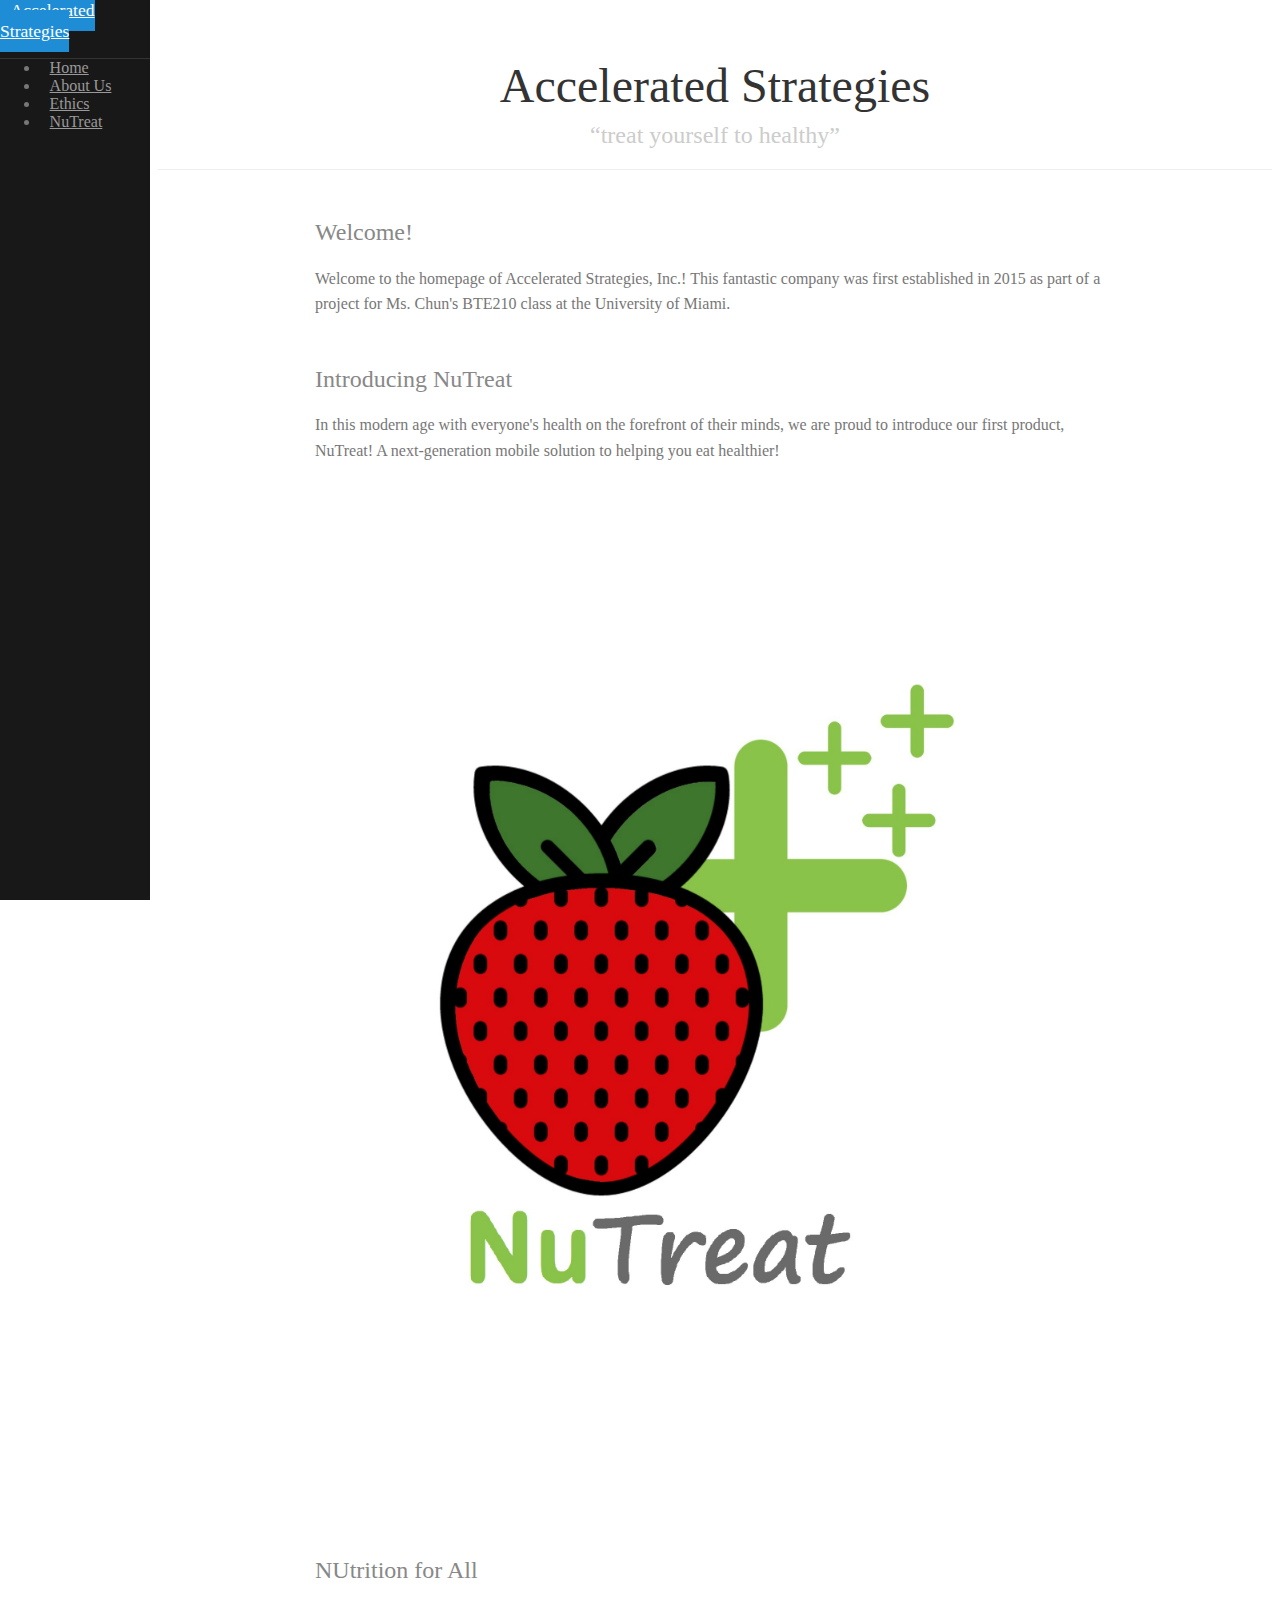
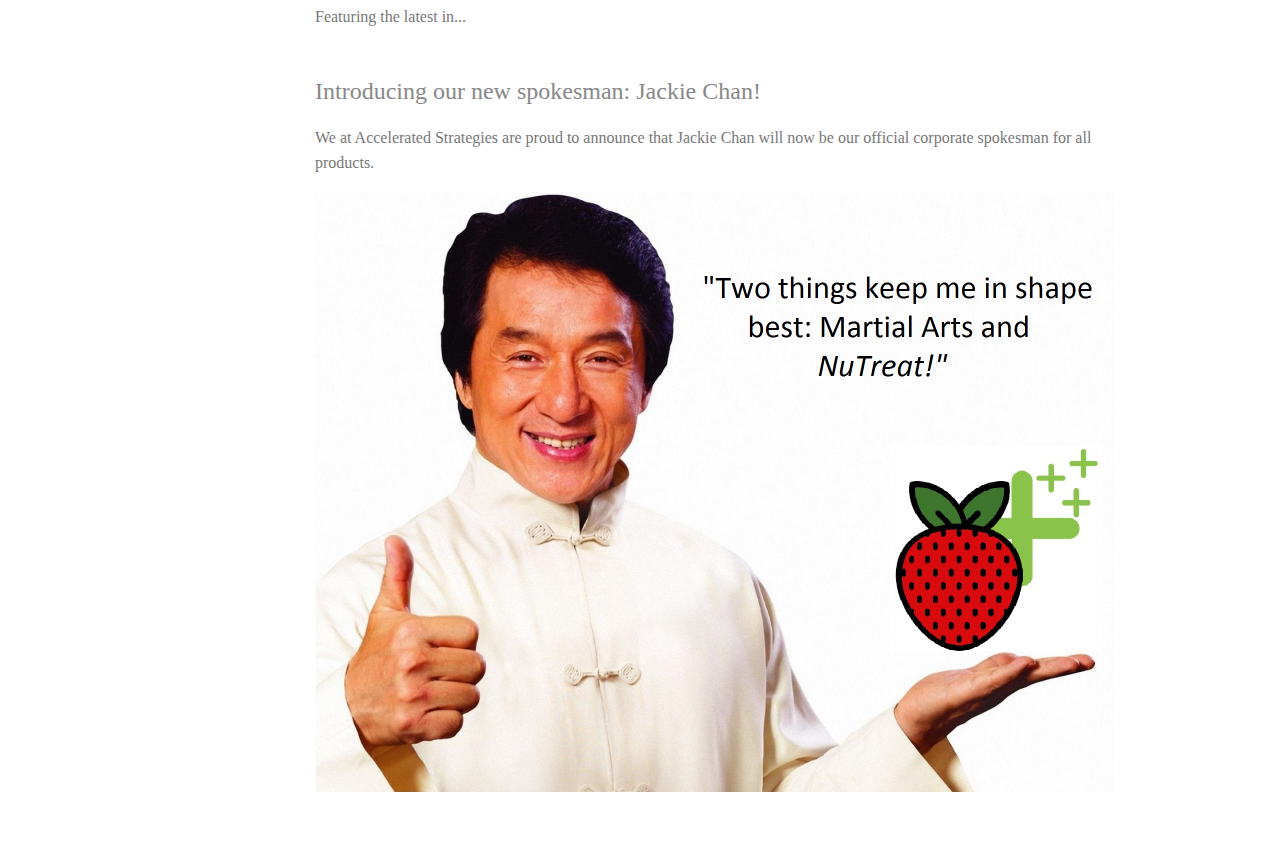
<file: NuTreat/index.html>
<!doctype html>
<html lang="en">
<head>
    <meta charset="utf-8">
<meta name="viewport" content="width=device-width, initial-scale=1.0">
<meta name="description" content="The homepage for Accelerated Strategies, a BTE210 Project">

    <title>Accelerated Strategies Home</title>

    


<link rel="stylesheet" href="http://yui.yahooapis.com/pure/0.6.0/pure-min.css">







  
    <!--[if lte IE 8]>
        <link rel="stylesheet" href="css/layouts/side-menu-old-ie.css">
    <![endif]-->
    <!--[if gt IE 8]><!-->
        <link rel="stylesheet" href="css/layouts/side-menu.css">
    <!--<![endif]-->
  


    

    

</head>
<body>






<div id="layout">
    <!-- Menu toggle -->
    <a href="#menu" id="menuLink" class="menu-link">
        <!-- Hamburger icon -->
        <span></span>
    </a>

    <div id="menu">
        <div class="pure-menu">
            <a class="pure-menu-heading" href="index.html">Accelerated <br /> Strategies</a>

            <ul class="pure-menu-list">
                <li class="pure-menu-item" class="menu-item-divided pure-menu-selected">
                    <a href="#" class="pure-menu-link">Home</a></li>
                <li class="pure-menu-item">
                    <a href="about.html" class="pure-menu-link">About Us</a></li>
                <li class="pure-menu-item">
                    <a href="ethics.html" class="pure-menu-link">Ethics</a></li>
                <li class="pure-menu-item">
                    <a href="nutreat.html" class="pure-menu-link">NuTreat</a></li>
            </ul>
        </div>
    </div>

    <div id="main">
        <div class="header">
            <h1>Accelerated Strategies</h1>
            <h2>“treat yourself to healthy”</h2>
        </div>

        <div class="content">
            <h2 class="content-subhead">Welcome!</h2>
            <p>
                Welcome to the homepage of Accelerated Strategies, Inc.! This fantastic company was first established in 2015 as part of a project for Ms. Chun's BTE210 class at the University of Miami. 
            </p>

            <h2 class="content-subhead">Introducing NuTreat</h2>
            <p>
                In this modern age with everyone's health on the forefront of their minds, we are proud to introduce our first product, NuTreat! A next-generation mobile solution to helping you eat healthier!
            </p>
<!--
            <div class="pure-g">
                <div class="pure-u-1-4">
                    <img class="pure-img-responsive" src="http://farm3.staticflickr.com/2875/9069037713_1752f5daeb.jpg" alt="Peyto Lake">
                </div>
                <div class="pure-u-1-4">
                    <img class="pure-img-responsive" src="http://farm3.staticflickr.com/2813/9069585985_80da8db54f.jpg" alt="Train">
                </div>
                <div class="pure-u-1-4">
                    <img class="pure-img-responsive" src="http://farm6.staticflickr.com/5456/9121446012_c1640e42d0.jpg" alt="T-Shirt Store">
                </div>
                <div class="pure-u-1-4">
                    <img class="pure-img-responsive" src="http://farm8.staticflickr.com/7357/9086701425_fda3024927.jpg" alt="Mountain">
                </div>
            </div>
-->
            <div class="pure-g">
                <div class="pure-u-1-4"></div>
                <div class="pure-u-1-2">
                    <img class="pure-img-responsive" src="img/nutreat.jpg" alt="NuTreat Logo">
                </div>
            </div>

            <h2 class="content-subhead">NUtrition for All</h2>
            <p>
                Featuring the latest in...
            </p>
            <h2 class="content-subhead">Introducing our new spokesman: Jackie Chan!</h2>
                    <p>We at Accelerated Strategies are proud to announce that Jackie Chan will now be our official corporate spokesman for all products.</p>  
                     <img class="pure-img-responsive" src="img/chantreat.jpg" alt="Jackie Chan">
        </div>
    </div>
</div>





<script src="js/ui.js"></script>


</body>
</html>
</file>
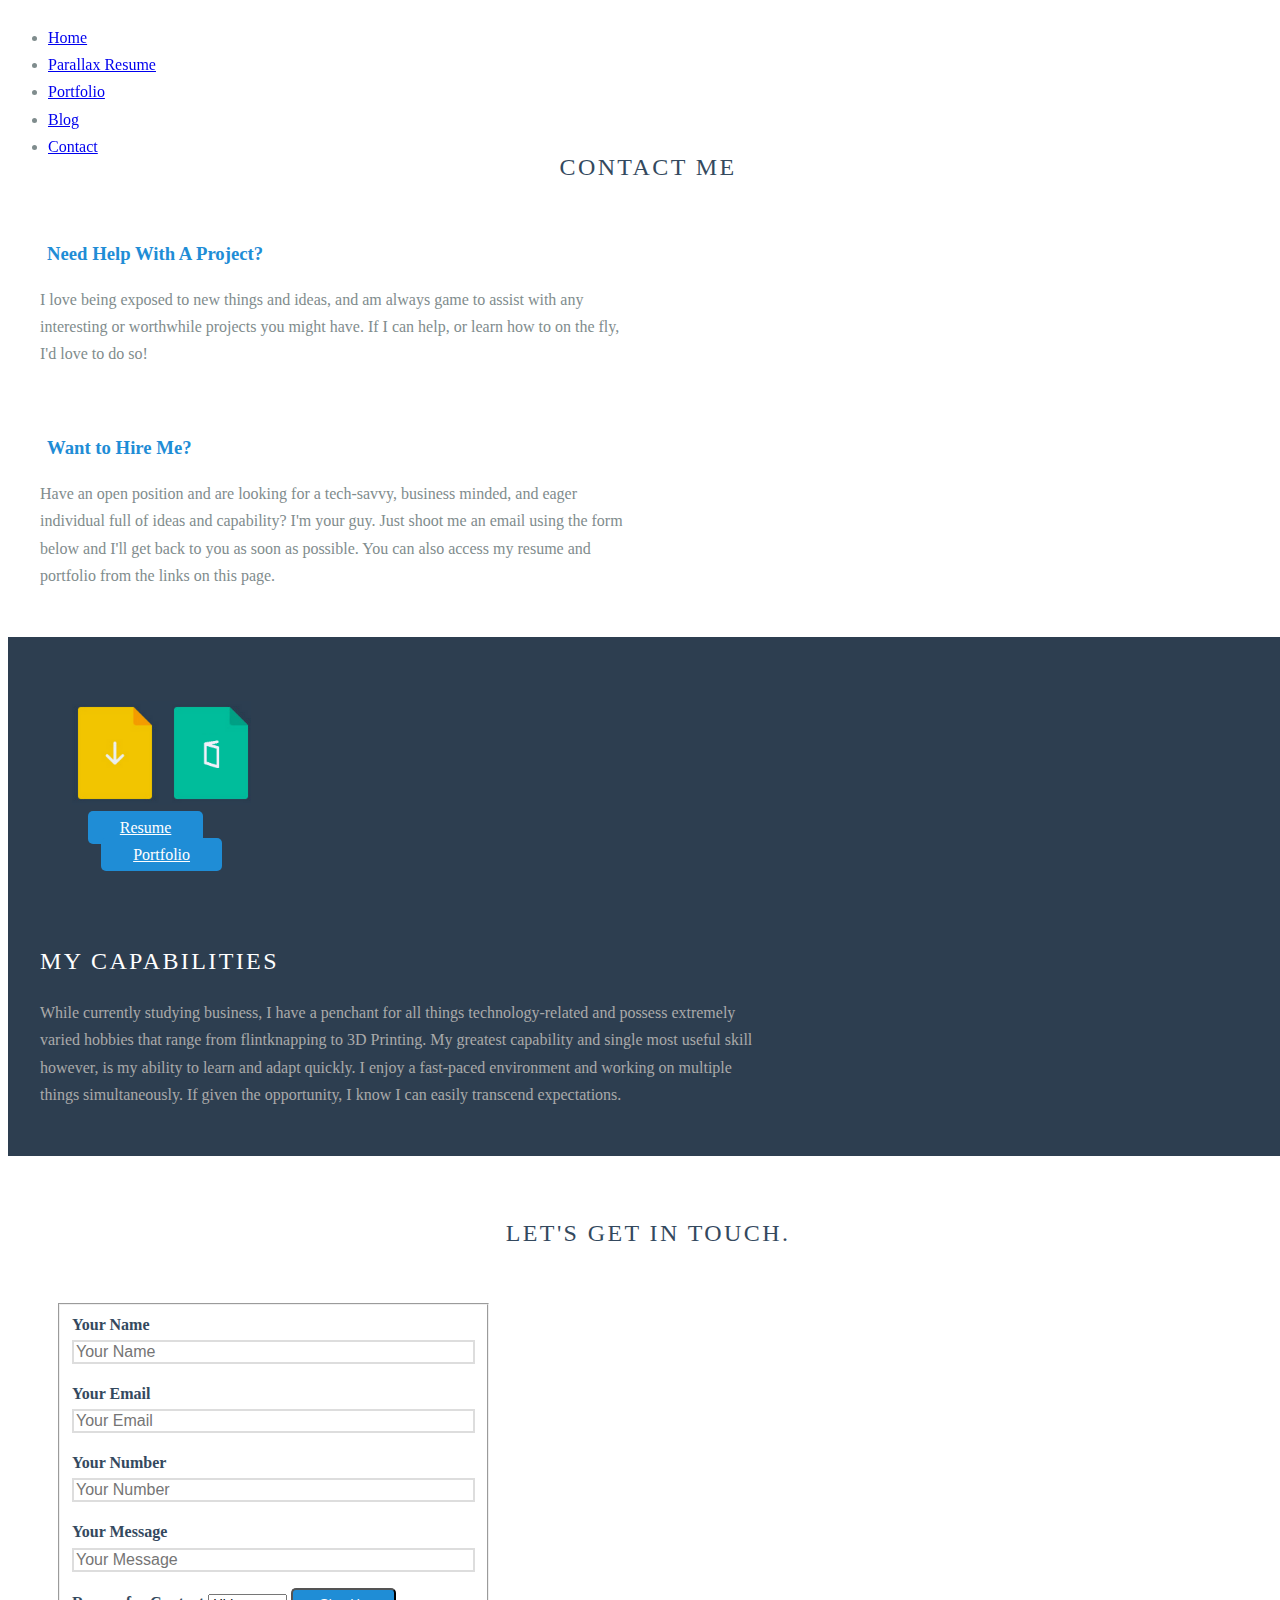
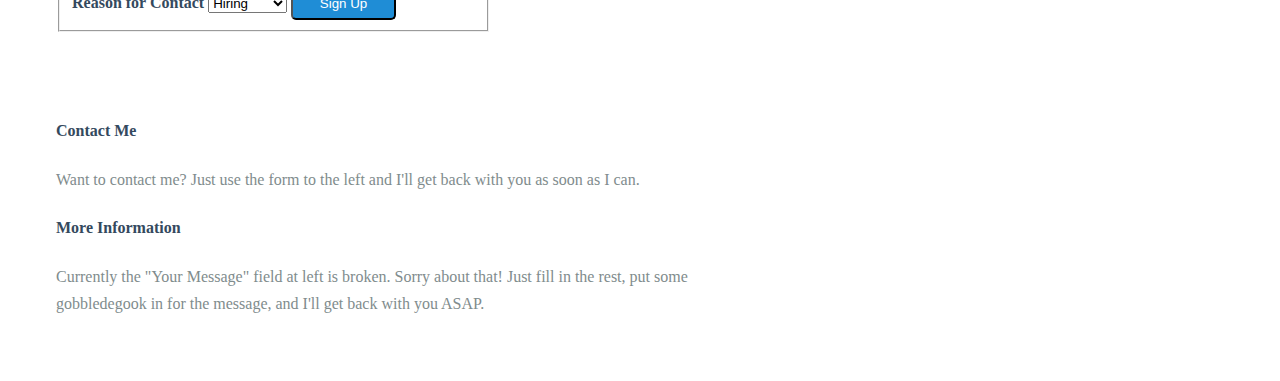
<file: contact.html>
<!doctype html>
<html lang="en">
<head>
    <meta charset="utf-8">
<meta name="viewport" content="width=device-width, initial-scale=1.0">
<meta name="description" content="A page containing information to contact me.">

    <title>Contact Me &ndash; Alexander Cranford</title>

    






<link rel="stylesheet" href="http://yui.yahooapis.com/pure/0.4.2/pure.css">
<link rel="stylesheet" href="css/contact.css">



  
    <!--[if lte IE 8]>
        <link rel="stylesheet" href="css/main-grid-old-ie.css">
    <![endif]-->
    <!--[if gt IE 8]><!-->
        <link rel="stylesheet" href="css/main-grid.css">
    <!--<![endif]-->
<div id="box">
        <div class="pure-menu pure-menu-open pure-menu-horizontal">
            <ul>
                <li><a href="index.html">Home</a></li>
                <li><a href="webresume.html">Parallax Resume</a></li>
                <li><a href="portfolio.html">Portfolio</a></li>
                <li><a href="blog.html">Blog</a></li>
                <li><a href="contact.html">Contact</a></li>
            </ul>
        </div>
</div>

</head>

<body>
    <div class="content-wrapper">
    <div class="content">
        <h2 class="content-head is-center">Contact Me</h2>

        <div class="pure-g">


            <div class="l-box pure-u-1 pure-u-med-1-2">
                <h3 class="content-subhead">
                    <i class="fa fa-mobile"></i>
                    Need Help With A Project?
                </h3>
                <p>
                    I love being exposed to new things and ideas, and am always game to assist with any interesting or worthwhile projects you might have. If I can help, or learn how to on the fly, I'd love to do so!
                </p>
            </div>
            <div class="l-box pure-u-1 pure-u-med-1-2">
                <h3 class="content-subhead">
                    <i class="fa fa-th-large"></i>
                    Want to Hire Me?
                </h3>
                <p>
                    Have an open position and are looking for a tech-savvy, business minded, and eager individual full of ideas and capability? I'm your guy. Just shoot me an email using the form below and I'll get back to you as soon as possible. You can also access my resume and portfolio from the links on this page.
                </p>
            </div>
        </div>
    </div>

    <div class="ribbon l-box-lrg pure-g">
        <div class="l-box-lrg is-center pure-u-1 pure-u-med-1-2 pure-u-lrg-1-5">
            <img class="pure-img-responsive" alt="File Icons" width="300" src="img/common/file-icons.png">
            <a class="pure-button margin-right" href="doc/resume.pdf">Resume</a>
            <a class="pure-button" href="portfolio.html">Portfolio</a>
        </div>
        <div class="l-box-lrg is-center pure-u-1 pure-u-med-1-2 pure-u-lrg-1-5">
        </div>
        <div class="pure-u-1 pure-u-med-1-2 pure-u-lrg-3-5">

            <h2 class="content-head content-head-ribbon">My capabilities</h2>

            <p>
                While currently studying business, I have a penchant for all things technology-related and possess extremely varied hobbies that range from flintknapping to 3D Printing. My greatest capability and single most useful skill however, is my ability to learn and adapt quickly. I enjoy a fast-paced environment and working on multiple things simultaneously. If given the opportunity, I know I can easily transcend expectations.
            </p>
        </div>
    </div>

    <div class="content">
        <h2 class="content-head is-center">Let's get in touch.</h2>

        <div class="pure-g">
            <div class="l-box-lrg pure-u-1 pure-u-med-2-5">
                <form name="contact" class="pure-form pure-form-stacked" action="http://getsimpleform.com/messages?form_api_token=c849dc5b3cf4dd739bf306b1912bceb9" method="post">
                    <fieldset>
                        <input type='hidden' name='redirect_to' value='http://acranford.github.io/thankyou.html' />

                        <label for="name">Your Name</label>
                        <input name="name" id="name" type="text" placeholder="Your Name" required>


                        <label for="email">Your Email</label>
                        <input name="email" id="email" type="email" placeholder="Your Email" required>

                        <label for="telephone">Your Number</label>
                        <input name="tel" id="tel" type="tel" placeholder="Your Number">

                        <label for="msg">Your Message</label>
                        <input name"msg" id="msg" type="text" placeholder="Your Message" required>

                        <label for="reason">Reason for Contact</label>
                        <select name="reason" id="reason" required>
                            <option>Hiring</option>
                            <option>Project</option>
                            <option>More Info</option>
                            <option>Interest</option>
                        </select>
                        
                        <button type="submit" class="pure-button" value="Test form">Sign Up</button>
                    </fieldset>
                </form>
            </div>

            <div class="l-box-lrg pure-u-1 pure-u-med-3-5">
                <h4>Contact Me</h4>
                <p>
                    Want to contact me? Just use the form to the left and I'll get back with you as soon as I can.
                </p>

                <h4>More Information</h4>
                <p>
                    Currently the "Your Message" field at left is broken. Sorry about that! Just fill in the rest, put some gobbledegook in for the message, and I'll get back with you ASAP.
                </p>
            </div>
        </div>

    </div>
</body>

</html>
</file>
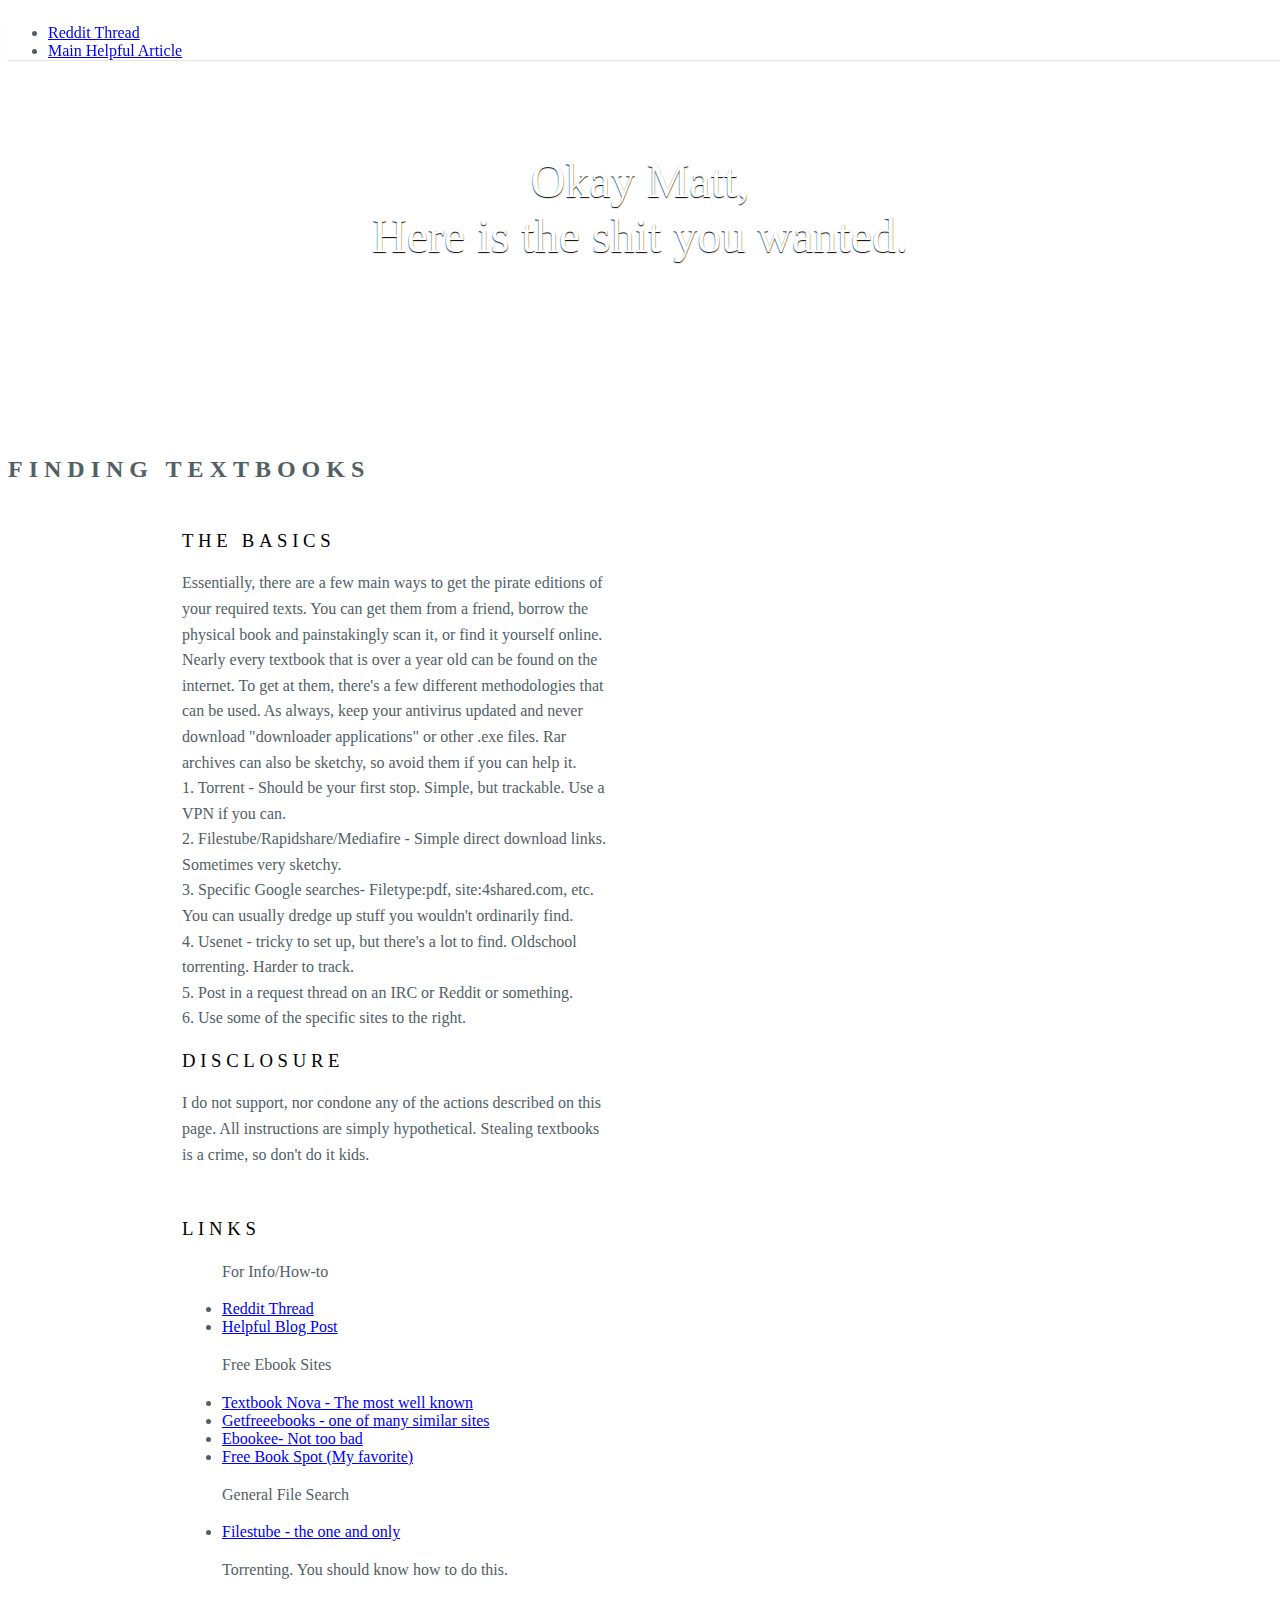
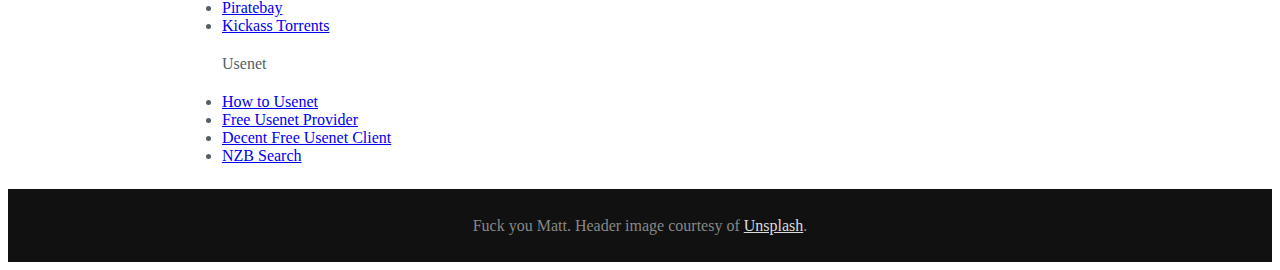
<file: mattshit.html>
<!doctype html>
<html lang="en">
<head>
    <meta charset="utf-8">
<meta name="viewport" content="width=device-width, initial-scale=1.0">
<meta name="description" content="A Landing Page for my various work">

    <title>Shit for Matt</title>

    






<link rel="stylesheet" href="http://yui.yahooapis.com/pure/0.4.2/pure.css">



  
    <!--[if lte IE 8]>
        <link rel="stylesheet" href="css/main-grid-old-ie.css">
    <![endif]-->
    <!--[if gt IE 8]><!-->
        <link rel="stylesheet" href="css/main-grid.css">
    <!--<![endif]-->
  

  
    <!--[if lte IE 8]>
        <link rel="stylesheet" href="css/layouts/pricing-old-ie.css">
    <![endif]-->
    <!--[if gt IE 8]><!-->
        <link rel="stylesheet" href="css/layouts/pricing.css">
    <!--<![endif]-->
  




    

    
<div id="box">
        <div class="pure-menu pure-menu-open pure-menu-horizontal">
            <ul>
                <li><a href="http://www.reddit.com/r/trackers/comments/hrgmv/tracker_with_pdfsebooks_of_college_textbooks/c1xrq44">Reddit Thread</a></li>
                <li><a href="http://obsessionfull.tumblr.com/post/9569549985/how-to-find-textbooks-online-for-free-a-post">Main Helpful Article</a></li>
            </ul>
        </div>
</div>
    

</head>
<body>



<div class="banner2">
    <h1 class="banner-head">
        Okay Matt,<br>
        Here is the shit you wanted.
    </h1>
</div>

<div class="l-content">
    <h2>Finding Textbooks</h2>
    <div class="information pure-g">
        <div class="pure-u-1 pure-u-med-1-2">
            <div class="l-box">
                <h3 class="information-head">The Basics</h3>
                <p>
                   Essentially, there are a few main ways to get the pirate editions of your required texts. You can get them from a friend, borrow the physical book and painstakingly scan it, or find it yourself online. Nearly every textbook that is over a year old can be found on the internet. To get at them, there's a few different methodologies that can be used. As always, keep your antivirus updated and never download "downloader applications" or other .exe files. Rar archives can also be sketchy, so avoid them if you can help it. <br>1. Torrent - Should be your first stop. Simple, but trackable. Use a VPN if you can. <br>2. Filestube/Rapidshare/Mediafire - Simple direct download links. Sometimes very sketchy.<br>3. Specific Google searches- Filetype:pdf, site:4shared.com, etc. You can usually dredge up stuff you wouldn't ordinarily find.<br>4. Usenet - tricky to set up, but there's a lot to find. Oldschool torrenting. Harder to track.<br>5. Post in a request thread on an IRC or Reddit or something.<br>6. Use some of the specific sites to the right.
                </p>
                <h3 class="information-head">Disclosure</h3>
                <p>
                    I do not support, nor condone any of the actions described on this page. All instructions are simply hypothetical. Stealing textbooks is a crime, so don't do it kids.
                </p>
            </div>
        </div>

        <div class="pure-u-1 pure-u-med-1-2">
            <div class="l-box">
                <h3 class="information-head">Links</h3>
                <ul>
                    <p>For Info/How-to</p>
                    <li><a href="http://www.reddit.com/r/trackers/comments/hrgmv/tracker_with_pdfsebooks_of_college_textbooks/c1xrq44">Reddit Thread</a></li>
                    <li><a href="http://obsessionfull.tumblr.com/post/9569549985/how-to-find-textbooks-online-for-free-a-post">Helpful Blog Post</a></li>
                    <p>Free Ebook Sites</p>
                    <li><a href="http://www.textbooknova.com/">Textbook Nova - The most well known</a></li>
                    <li><a href="http://www.getfreeebooks.com/">Getfreeebooks - one of many similar sites</a></li>
                    <li><a href="http://ebookee.org/">Ebookee- Not too bad</a></li>
                    <li><a href="http://www.freebookspot.es/Default.aspx">Free Book Spot (My favorite)</a></li>
                    <p>General File Search</p>
                    <li><a href="http://www.filestube.com">Filestube - the one and only</a></li>
                    <p>Torrenting. You should know how to do this.</p>
                    <li><a href="http://thepiratebay.se/">Piratebay</a></li>
                    <li><a href="http://kickass.to/">Kickass Torrents</a></li>
                    <p>Usenet</p>
                    <li><a href="http://lifehacker.com/5601586/how-to-get-started-with-usenet-in-three-simple-steps">How to Usenet</a></li>
                    <li><a href="https://www.xsusenet.com/">Free Usenet Provider</a></li>
                    <li><a href="http://sabnzbd.org/">Decent Free Usenet Client</a></li>
                    <li><a href="http://www.nzbsearch.net/">NZB Search</a></li>
                </ul>
            </div>
        </div>
    </div> <!-- end information -->
</div> <!-- end l-content -->

<div class="footer l-box">
    <p>
        Fuck you Matt. Header image courtesy of <a href='http://unsplash.com/'>Unsplash</a>.
    </p>
</div>




</body>
</html>
</file>
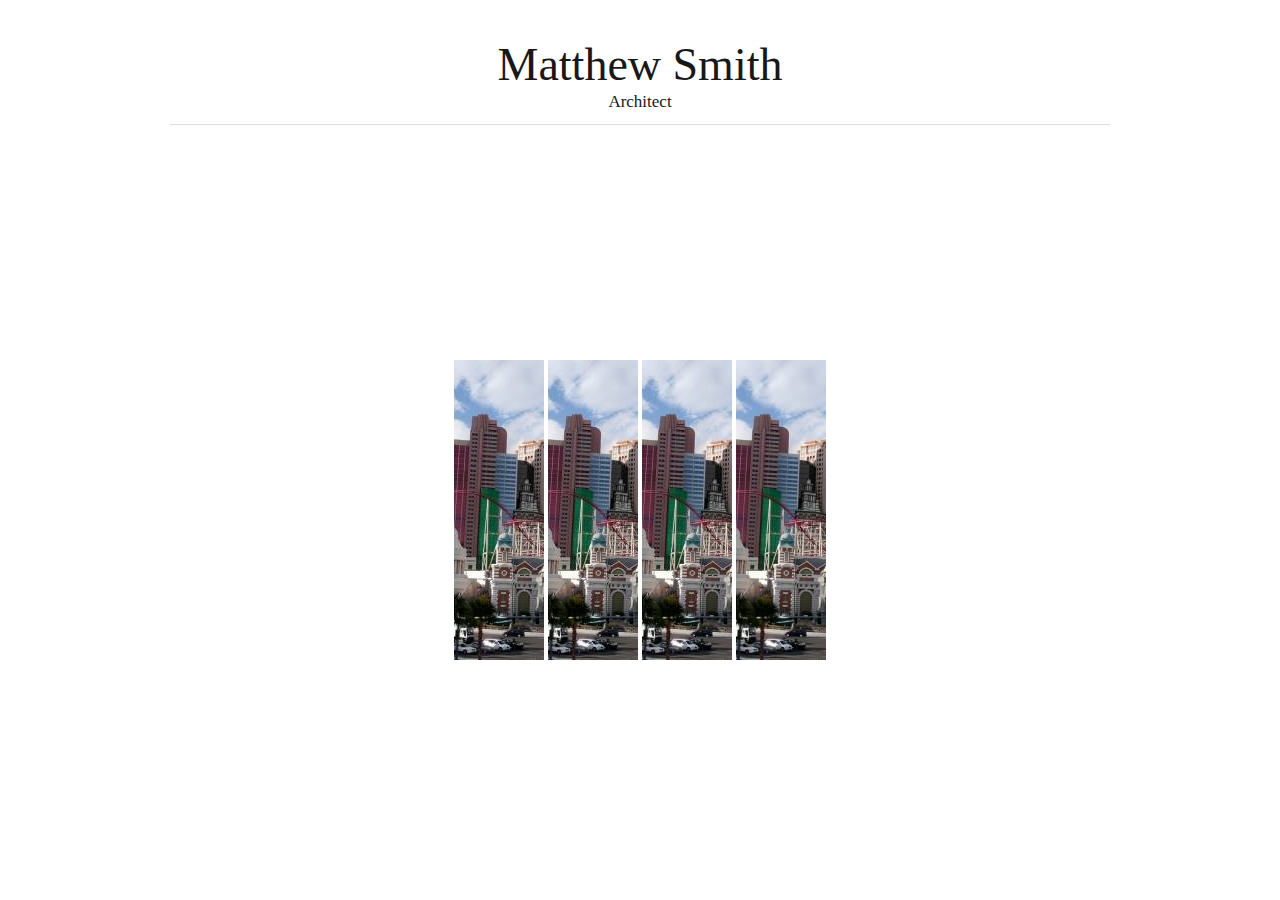
<file: mattsite.html>
<!DOCTYPE html>
<!--[if lt IE 7 ]><html class="ie ie6" lang="en"> <![endif]-->
<!--[if IE 7 ]><html class="ie ie7" lang="en"> <![endif]-->
<!--[if IE 8 ]><html class="ie ie8" lang="en"> <![endif]-->
<!--[if (gte IE 9)|!(IE)]><!--><html lang="en"> <!--<![endif]-->
<head>

	<!-- Basic Page Needs
  ================================================== -->
	<meta charset="utf-8">
	<title>Your Page Title Here :)</title>
	<meta name="description" content="">
	<meta name="author" content="">

	<!-- Mobile Specific Metas
  ================================================== -->
	<meta name="viewport" content="width=device-width, initial-scale=1, maximum-scale=1">

	<!-- CSS
  ================================================== -->
	<link rel="stylesheet" href="mattsite/stylesheets/base.css">
	<link rel="stylesheet" href="mattsite/stylesheets/skeleton.css">
	<link rel="stylesheet" href="mattsite/stylesheets/layout.css">

	<!--[if lt IE 9]>
		<script src="http://html5shim.googlecode.com/svn/trunk/html5.js"></script>
	<![endif]-->

	<!-- Favicons
	================================================== -->
	<link rel="shortcut icon" href="images/favicon.ico">
	<link rel="apple-touch-icon" href="images/apple-touch-icon.png">
	<link rel="apple-touch-icon" sizes="72x72" href="images/apple-touch-icon-72x72.png">
	<link rel="apple-touch-icon" sizes="114x114" href="images/apple-touch-icon-114x114.png">

</head>
<body>



	<!-- Primary Page Layout
	================================================== -->

	<!-- Delete everything in this .container and get started on your own site! -->

	<div class="container">
		<div class="sixteen columns">
			<h1 class="remove-bottom center" style="margin-top: 40px">Matthew Smith</h1>
			<h5 class="center">Architect</h5>
			<hr style="margin-bottom:25%">
		</div>
		<div class="box">
		<div class="build">
			<a href="bio.html"><img src="mattsite/images/pic1.jpg" class="scale-with-grid bui1"></a>
			<a href="portfolio.html"><img src="mattsite/images/pic1.jpg" class="scale-with-grid bui2"></a>
			<a href="resume.html"><img src="mattsite/images/pic1.jpg" class="scale-with-grid bui3"></a>
			<a href="contact.html"><img src="mattsite/images/pic1.jpg" class="scale-with-grid bui4"></a>
		<div>
		</div>

	</div><!-- container -->


<!-- End Document
================================================== -->
</body>
</html>
</file>
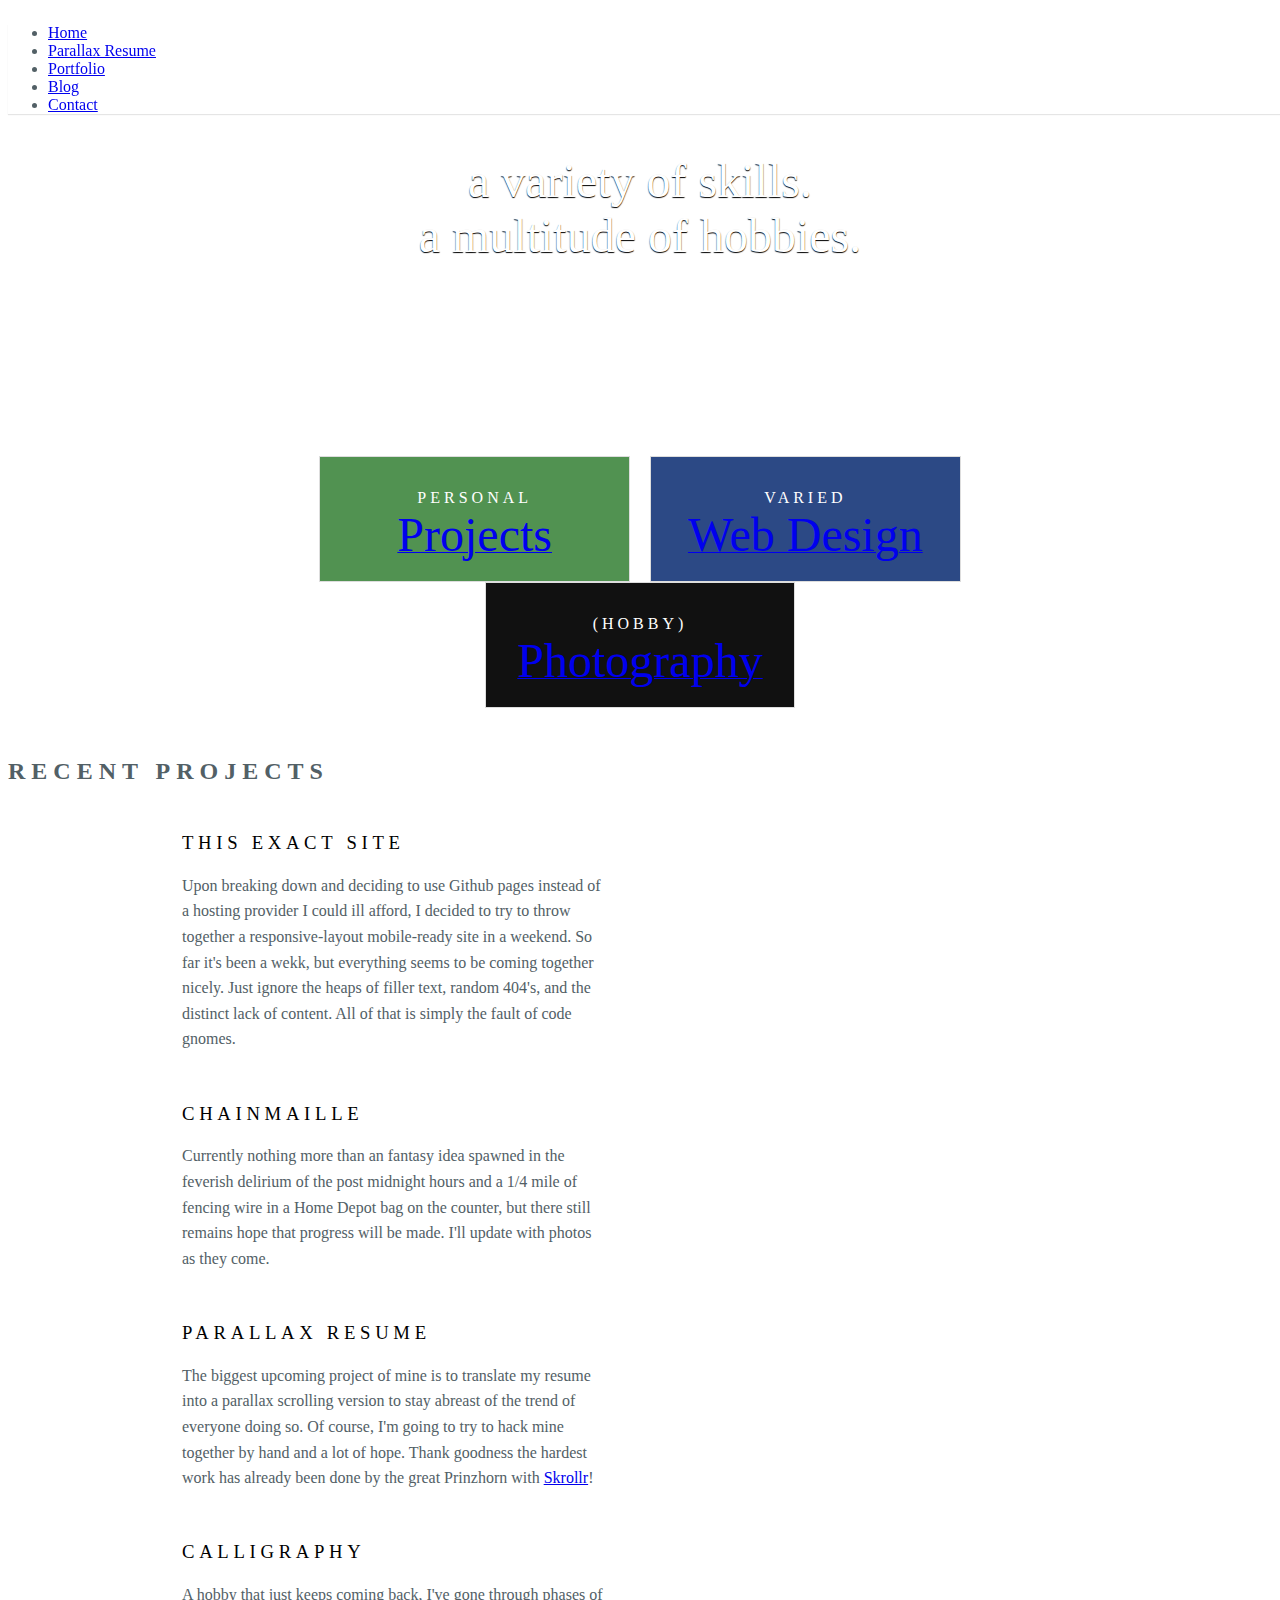
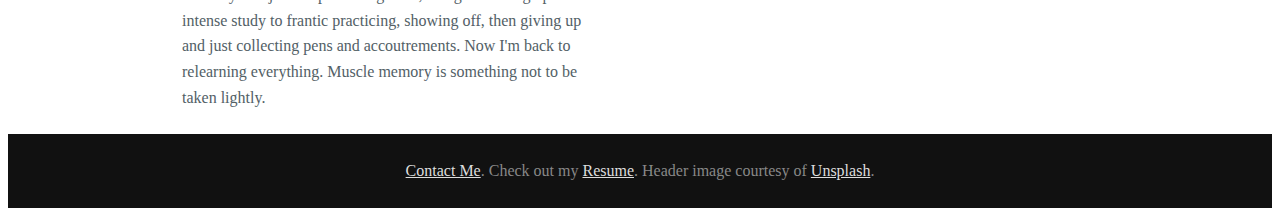
<file: portfolio.html>
<!doctype html>
<html lang="en">
<head>
    <meta charset="utf-8">
<meta name="viewport" content="width=device-width, initial-scale=1.0">
<meta name="description" content="A Landing Page for my various work">

    <title>Portfolio</title>

    






<link rel="stylesheet" href="http://yui.yahooapis.com/pure/0.4.2/pure.css">



  
    <!--[if lte IE 8]>
        <link rel="stylesheet" href="css/main-grid-old-ie.css">
    <![endif]-->
    <!--[if gt IE 8]><!-->
        <link rel="stylesheet" href="css/main-grid.css">
    <!--<![endif]-->
  

  
    <!--[if lte IE 8]>
        <link rel="stylesheet" href="css/layouts/pricing-old-ie.css">
    <![endif]-->
    <!--[if gt IE 8]><!-->
        <link rel="stylesheet" href="css/layouts/pricing.css">
    <!--<![endif]-->
  




    

    
<div id="box">
        <div class="pure-menu pure-menu-open pure-menu-horizontal">
            <ul>
                <li><a href="index.html">Home</a></li>
                <li><a href="webresume.html">Parallax Resume</a></li>
                <li><a href="portfolio.html">Portfolio</a></li>
                <li><a href="blog.html">Blog</a></li>
                <li><a href="contact.html">Contact</a></li>
            </ul>
        </div>
</div>
    

</head>
<body>



<div class="banner">
    <h1 class="banner-head">
        a variety of skills.<br>
        a multitude of hobbies.
    </h1>
</div>

<div class="l-content">
    <div class="pricing-tables pure-g">
        <div class="pure-u-1 pure-u-med-1-3">
            <div class="pricing-table pricing-table-free">
                <div class="pricing-table-header">
                    <h2>Personal</h2>
                    <a href="projects.html">
                    <span class="pricing-table-price">
                        Projects <span></span>
                    </span></a>
                </div>
            </div>
        </div>

        <div class="pure-u-1 pure-u-med-1-3">
            <div class="pricing-table pricing-table-biz pricing-table-selected">
                <div class="pricing-table-header">
                    <h2>Varied</h2>
                    <a href="webdesign.html">
                    <span class="pricing-table-price">
                        Web Design <span></span>
                    </span></a>
                </div>
            </div>
        </div>

        <div class="pure-u-1 pure-u-med-1-3">
            <div class="pricing-table pricing-table-enterprise">
                <div class="pricing-table-header">
                    <h2>(Hobby)</h2>
                    <a href="photography.html">
                    <span class="pricing-table-price">
                        Photography <span></span>
                    </span></a>
                </div>
            </div>
        </div>
    </div> <!-- end pricing-tables -->
    <h2>Recent Projects</h2>
    <div class="information pure-g">
        <div class="pure-u-1 pure-u-med-1-2">
            <div class="l-box">
                <h3 class="information-head">This Exact Site</h3>
                <p>
                    Upon breaking down and deciding to use Github pages instead of a hosting provider I could ill afford, I decided to try to throw together a responsive-layout mobile-ready site in a weekend. So far it's been a wekk, but everything seems to be coming together nicely. Just ignore the heaps of filler text, random 404's, and the distinct lack of content. All of that is simply the fault of code gnomes. 
                </p>
            </div>
        </div>

        <div class="pure-u-1 pure-u-med-1-2">
            <div class="l-box">
                <h3 class="information-head">Chainmaille</h3>
                <p>
                    Currently nothing more than an fantasy idea spawned in the feverish delirium of the post midnight hours and a 1/4 mile of fencing wire in a Home Depot bag on the counter, but there still remains hope that progress will be made. I'll update with photos as they come.
                </p>
            </div>
        </div>

        <div class="pure-u-1 pure-u-med-1-2">
            <div class="l-box">
                <h3 class="information-head">Parallax Resume</h3>
                <p>
                    The biggest upcoming project of mine is to translate my resume into a parallax scrolling version to stay abreast of the trend of everyone doing so. Of course, I'm going to try to hack mine together by hand and a lot of hope. Thank goodness the hardest work has already been done by the great Prinzhorn with <a href="https://github.com/Prinzhorn/skrollr">Skrollr</a>!
                </p>
            </div>
        </div>

        <div class="pure-u-1 pure-u-med-1-2">
            <div class="l-box">
                <h3 class="information-head">Calligraphy</h3>
                <p>
                    A hobby that just keeps coming back, I've gone through phases of intense study to frantic practicing, showing off, then giving up and just collecting pens and accoutrements. Now I'm back to relearning everything. Muscle memory is something not to be taken lightly.
                </p>
            </div>
        </div>
    </div> <!-- end information -->
</div> <!-- end l-content -->

<div class="footer l-box">
    <p>
        <a href="contact.html">Contact Me</a>. Check out my <a href="doc/resume.pdf">Resume</a>. Header image courtesy of <a href='http://unsplash.com/'>Unsplash</a>.
    </p>
</div>




</body>
</html>
</file>
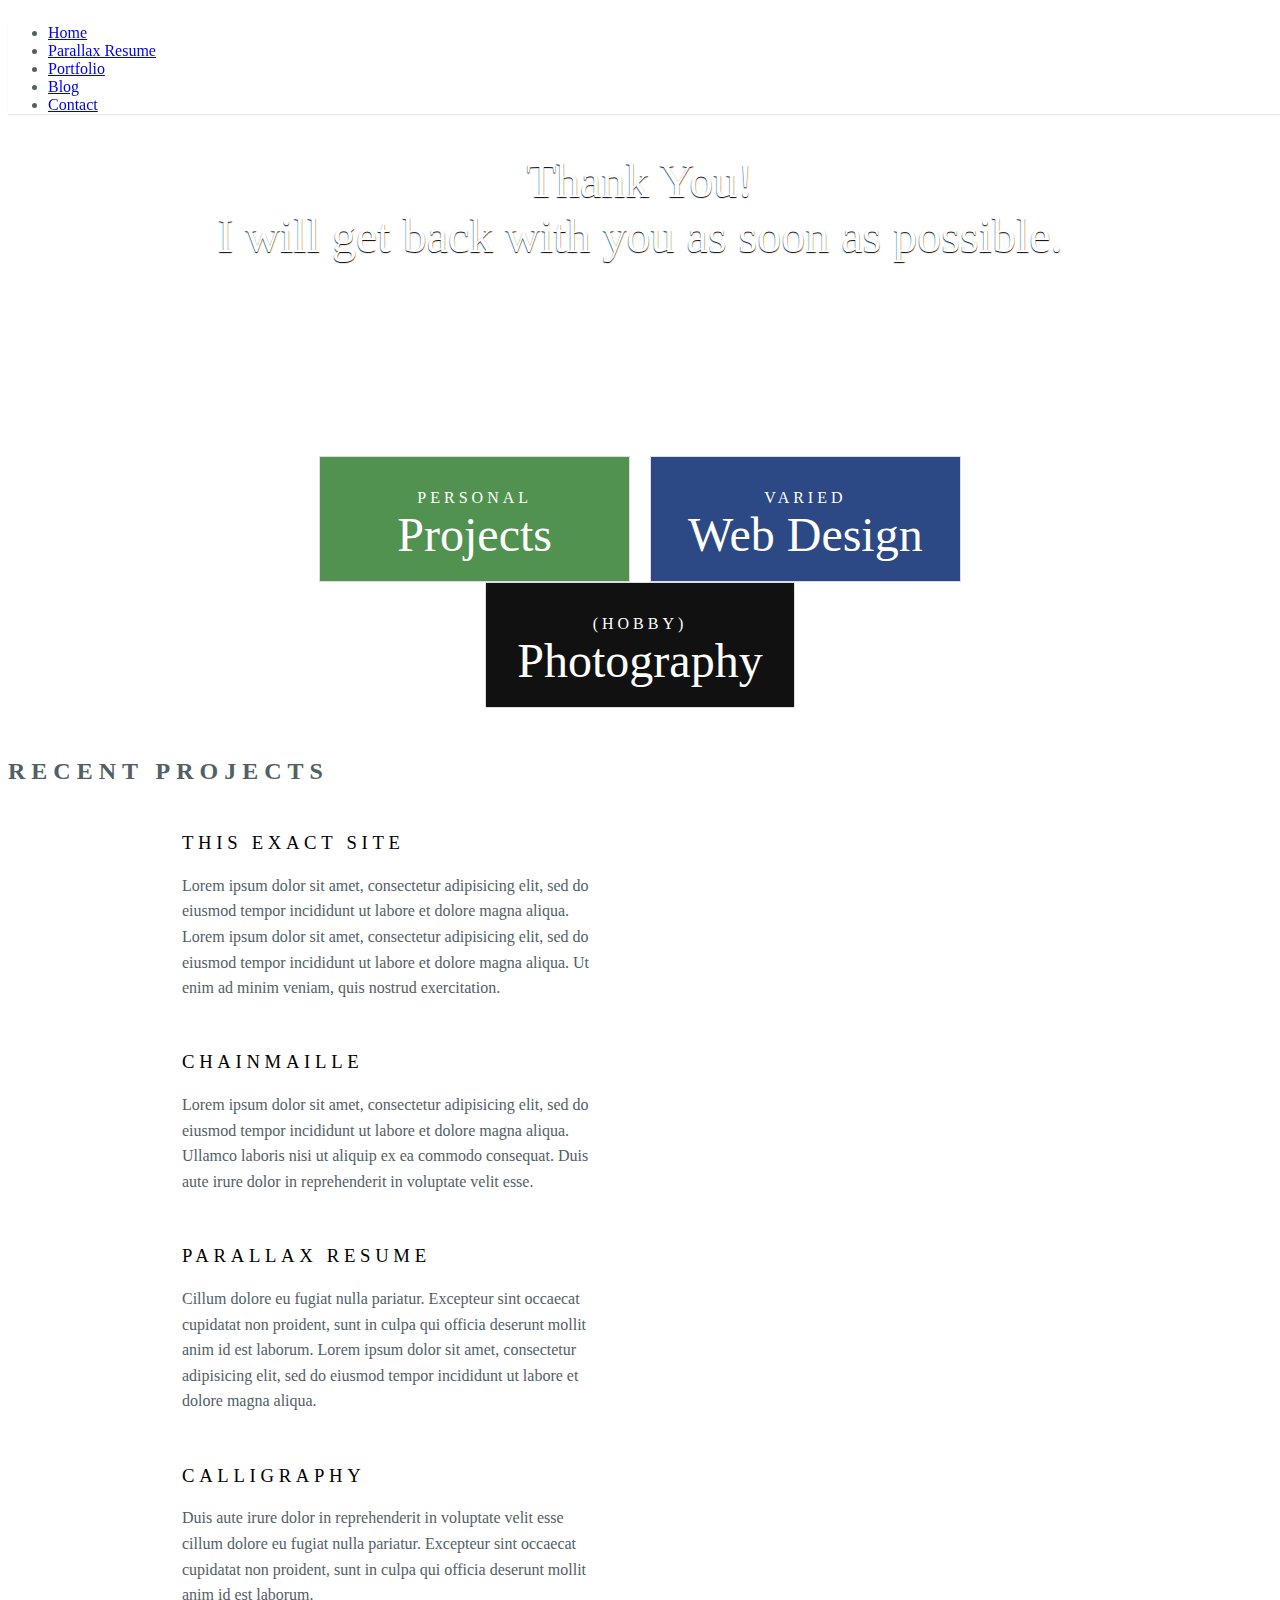
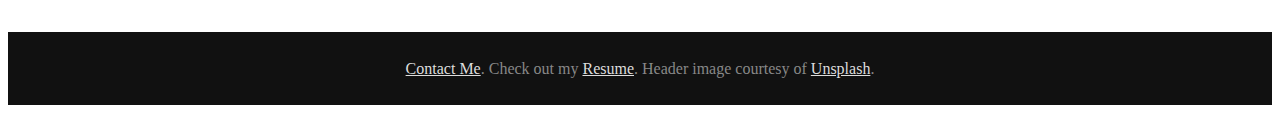
<file: thankyou.html>
<!doctype html>
<html lang="en">
<head>
    <meta charset="utf-8">
<meta name="viewport" content="width=device-width, initial-scale=1.0">
<meta name="description" content="A Landing Page for my various work">

    <title>Portfolio</title>

    






<link rel="stylesheet" href="http://yui.yahooapis.com/pure/0.4.2/pure.css">



  
    <!--[if lte IE 8]>
        <link rel="stylesheet" href="css/main-grid-old-ie.css">
    <![endif]-->
    <!--[if gt IE 8]><!-->
        <link rel="stylesheet" href="css/main-grid.css">
    <!--<![endif]-->
  

  
    <!--[if lte IE 8]>
        <link rel="stylesheet" href="css/layouts/pricing-old-ie.css">
    <![endif]-->
    <!--[if gt IE 8]><!-->
        <link rel="stylesheet" href="css/layouts/pricing.css">
    <!--<![endif]-->
  




    

    
<div id="box">
        <div class="pure-menu pure-menu-open pure-menu-horizontal">
            <ul>
                <li><a href="index.html">Home</a></li>
                <li><a href="webresume.html">Parallax Resume</a></li>
                <li><a href="portfolio.html">Portfolio</a></li>
                <li><a href="blog.html">Blog</a></li>
                <li><a href="contact.html">Contact</a></li>
            </ul>
        </div>
</div>
    

</head>
<body>



<div class="banner2">
    <h1 class="banner-head">
        Thank You!<br>
        I will get back with you as soon as possible.
    </h1>
</div>

<div class="l-content">
    <div class="pricing-tables pure-g">
        <div class="pure-u-1 pure-u-med-1-3">
            <div class="pricing-table pricing-table-free">
                <div class="pricing-table-header">
                    <h2>Personal</h2>

                    <span class="pricing-table-price">
                        Projects <span></span>
                    </span>
                </div>
            </div>
        </div>

        <div class="pure-u-1 pure-u-med-1-3">
            <div class="pricing-table pricing-table-biz pricing-table-selected">
                <div class="pricing-table-header">
                    <h2>Varied</h2>

                    <span class="pricing-table-price">
                        Web Design <span></span>
                    </span>
                </div>
            </div>
        </div>

        <div class="pure-u-1 pure-u-med-1-3">
            <div class="pricing-table pricing-table-enterprise">
                <div class="pricing-table-header">
                    <h2>(Hobby)</h2>

                    <span class="pricing-table-price">
                        Photography <span></span>
                    </span>
                </div>
            </div>
        </div>
    </div> <!-- end pricing-tables -->
    <h2>Recent Projects</h2>
    <div class="information pure-g">
        <div class="pure-u-1 pure-u-med-1-2">
            <div class="l-box">
                <h3 class="information-head">This Exact Site</h3>
                <p>
                    Lorem ipsum dolor sit amet, consectetur adipisicing elit, sed do eiusmod tempor incididunt ut labore et dolore magna aliqua. Lorem ipsum dolor sit amet, consectetur adipisicing elit, sed do eiusmod tempor incididunt ut labore et dolore magna aliqua. Ut enim ad minim veniam, quis nostrud exercitation.
                </p>
            </div>
        </div>

        <div class="pure-u-1 pure-u-med-1-2">
            <div class="l-box">
                <h3 class="information-head">Chainmaille</h3>
                <p>
                    Lorem ipsum dolor sit amet, consectetur adipisicing elit, sed do eiusmod tempor incididunt ut labore et dolore magna aliqua. Ullamco laboris nisi ut aliquip ex ea commodo
                    consequat. Duis aute irure dolor in reprehenderit in voluptate velit esse.
                </p>
            </div>
        </div>

        <div class="pure-u-1 pure-u-med-1-2">
            <div class="l-box">
                <h3 class="information-head">Parallax Resume</h3>
                <p>
                    Cillum dolore eu fugiat nulla pariatur. Excepteur sint occaecat cupidatat non proident, sunt in culpa qui officia deserunt mollit anim id est laborum. Lorem ipsum dolor sit amet, consectetur adipisicing elit, sed do eiusmod tempor incididunt ut labore et dolore magna aliqua.
                </p>
            </div>
        </div>

        <div class="pure-u-1 pure-u-med-1-2">
            <div class="l-box">
                <h3 class="information-head">Calligraphy</h3>
                <p>
                    Duis aute irure dolor in reprehenderit in voluptate velit esse
                    cillum dolore eu fugiat nulla pariatur. Excepteur sint occaecat cupidatat non proident, sunt in culpa qui officia deserunt mollit anim id est laborum.
                </p>
            </div>
        </div>
    </div> <!-- end information -->
</div> <!-- end l-content -->

<div class="footer l-box">
    <p>
        <a href="contact.html">Contact Me</a>. Check out my <a href="doc/resume.pdf">Resume</a>. Header image courtesy of <a href='http://unsplash.com/'>Unsplash</a>.
    </p>
</div>




</body>
</html>
</file>
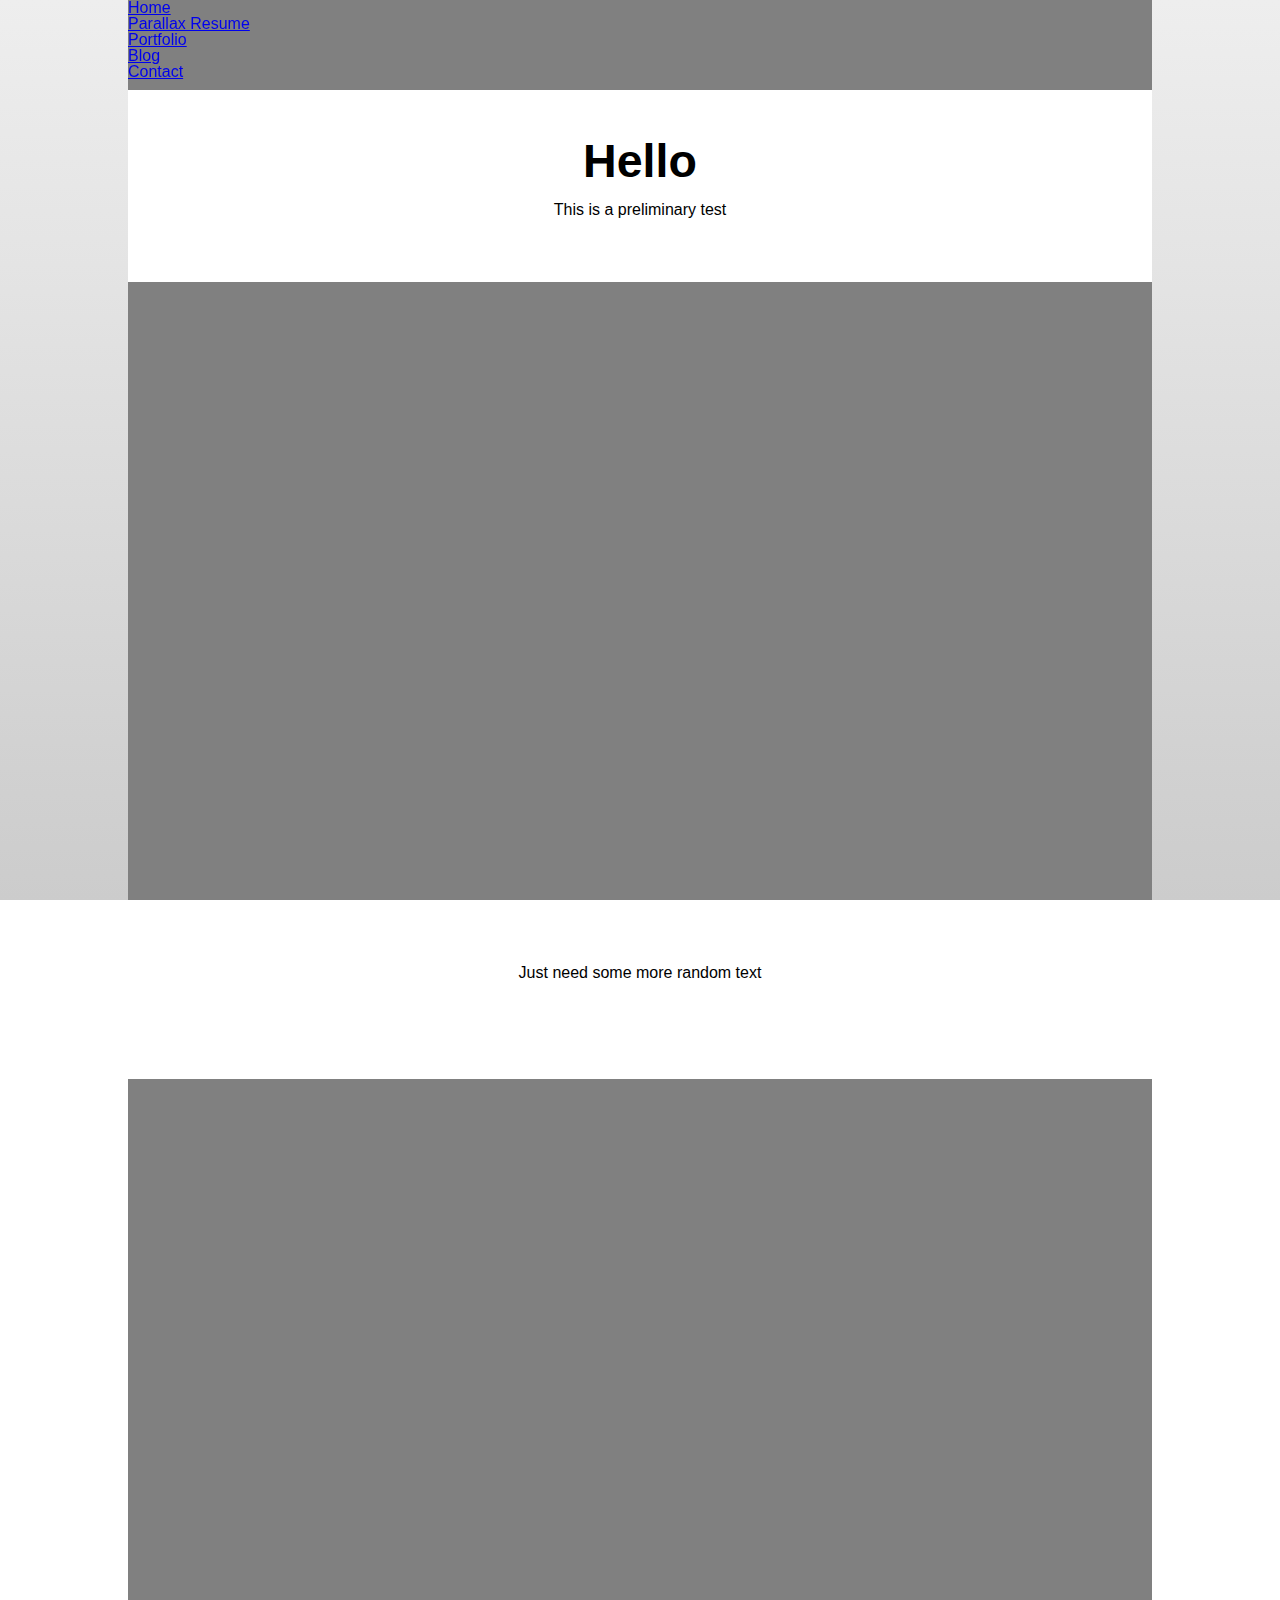
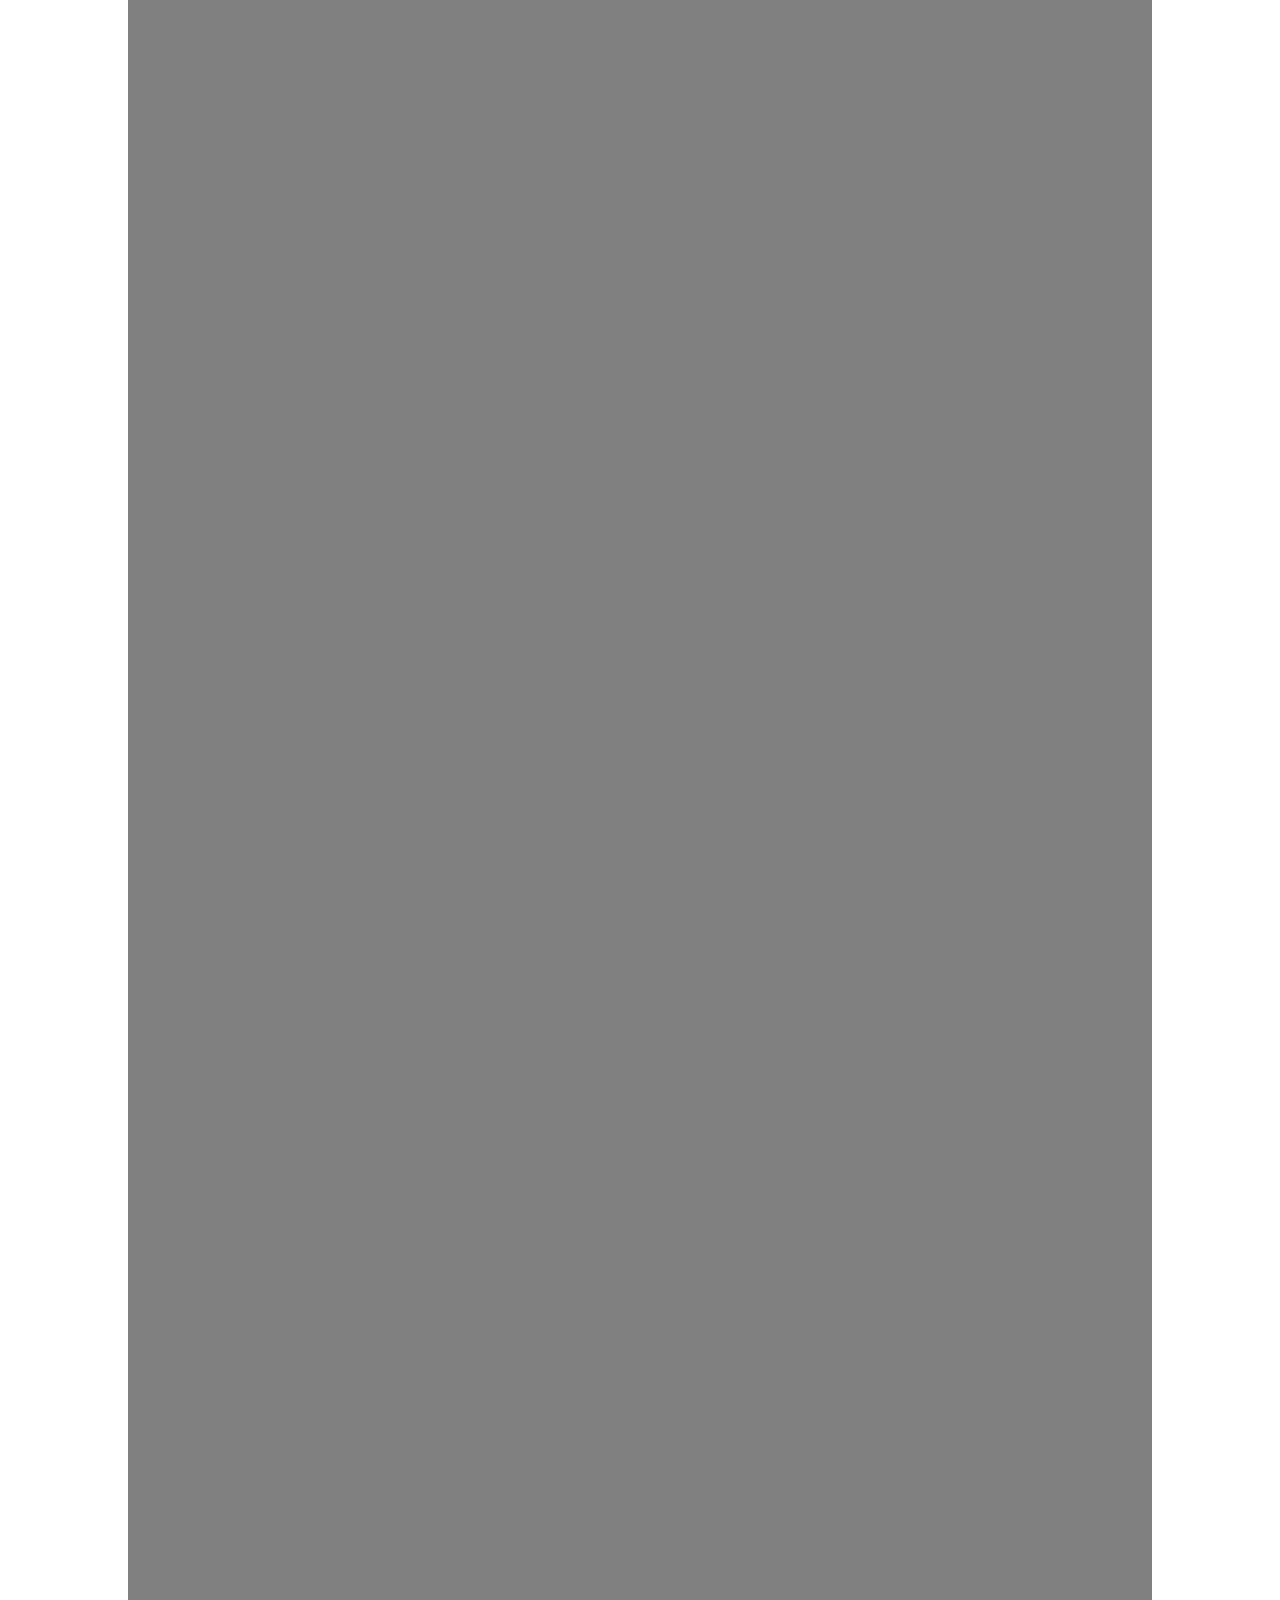
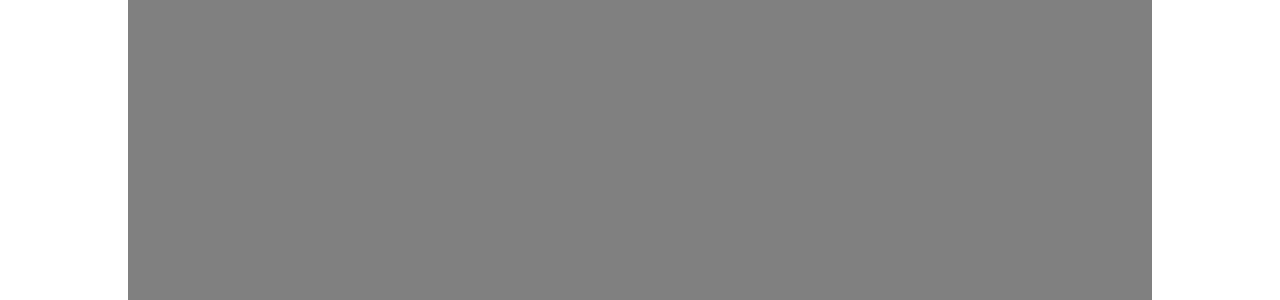
<file: webresume.html>
<!DOCTYPE html>
<html>
<head>
	<meta charset="utf-8">

	<meta name="viewport" content="width=device-width, initial-scale=1, maximum-scale=1">

	<title>Parallax Test</title>

	<link rel="stylesheet" href="http://yui.yahooapis.com/pure/0.4.2/pure-min.css">
	<link href="css/main.css" rel="stylesheet" type="text/css" />
	<link href="css/fixed-positioning.css" rel="stylesheet" type="text/css" />
	<div id="box">
		<div class="pure-menu pure-menu-open pure-menu-horizontal">
			<ul>
				<li><a href="index.html">Home</a></li>
				<li><a href="webresume.html">Parallax Resume</a></li>
				<li><a href="portfolio.html">Portfolio</a></li>
				<li><a href="blog.html">Blog</a></li>
				<li><a href="contact.html">Contact</a></li>
			</ul>
		</div>
	</div>
</head>

<body>
	<div id="bg">
		<div id="intro" data-0="Opacity:1;top:10%;" data-1500="Opacity:0;top:-100%;">
			<h1>Hello</h1>
			<p>This is a preliminary test</p>
		</div>
		<div id="intro" data-200="opacity:1;top:100%;" data-500="top:10%;" data-800="display:block;" data-1500="opacity:0;top:-100%;">
			<p>This is going to take a while to get it all organized.</p>
			<p>Just hang with me for a bit here</p>
		</div>
		<div id="intro" data-900="top:100%;" data-1200="opacity:1;top:10%;transform:rotate(0deg);transform-origin:0 0;" data-1600="display:block;" data-2600="opacity:0;transform:rotate(-90deg);">
			<p>Just need some more random text</p>
		</div>
	</div>
	<script type="text/javascript" src="js/skrollr.min.js"></script>

	<!--[if lt IE 9]>
	<script type="text/javascript" src="js/skrollr.min.js"></script>
	<![endif]-->

	<script type="text/javascript">
	var s = skrollr.init({
		edgeStrategy: 'set',
		easing: {
			WTF: Math.random,
			inverted: function(p) {
				return 1-p;
			}
		}
	});
	</script>
</body>

</html>
</file>
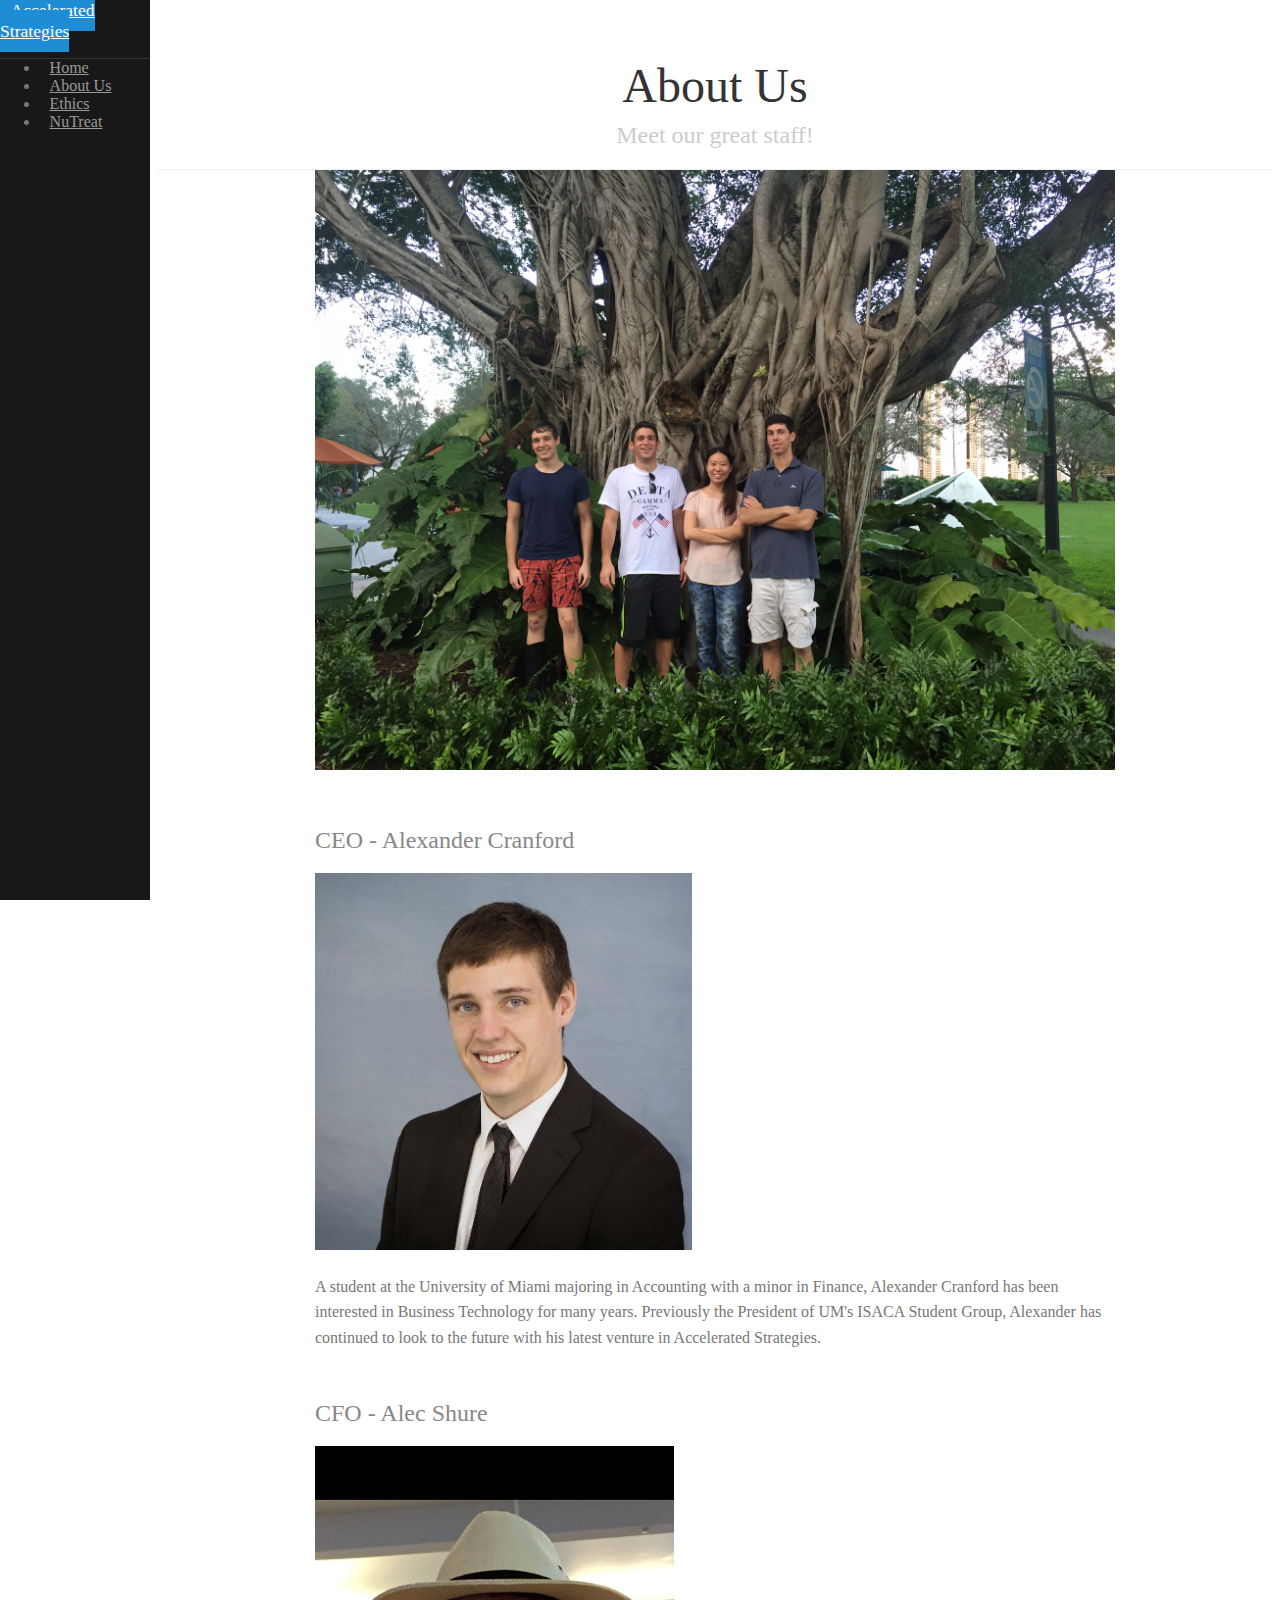
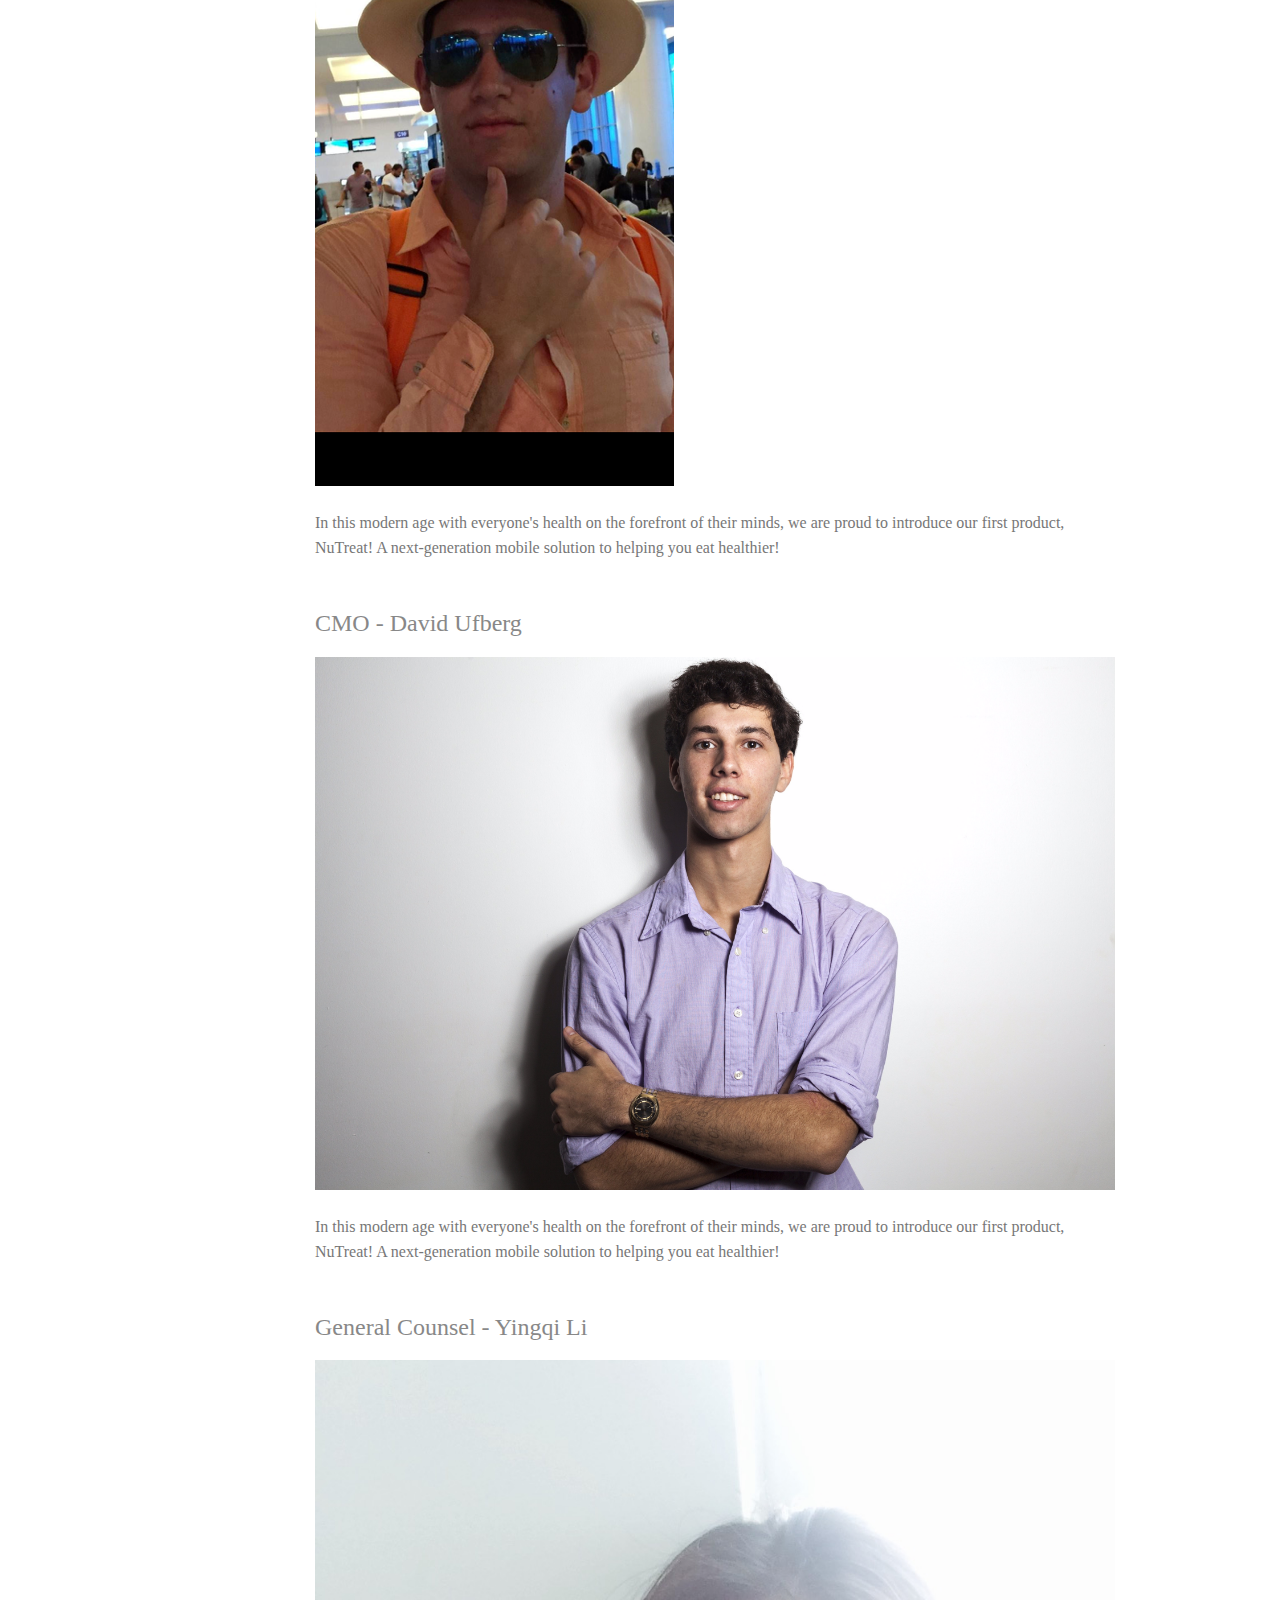
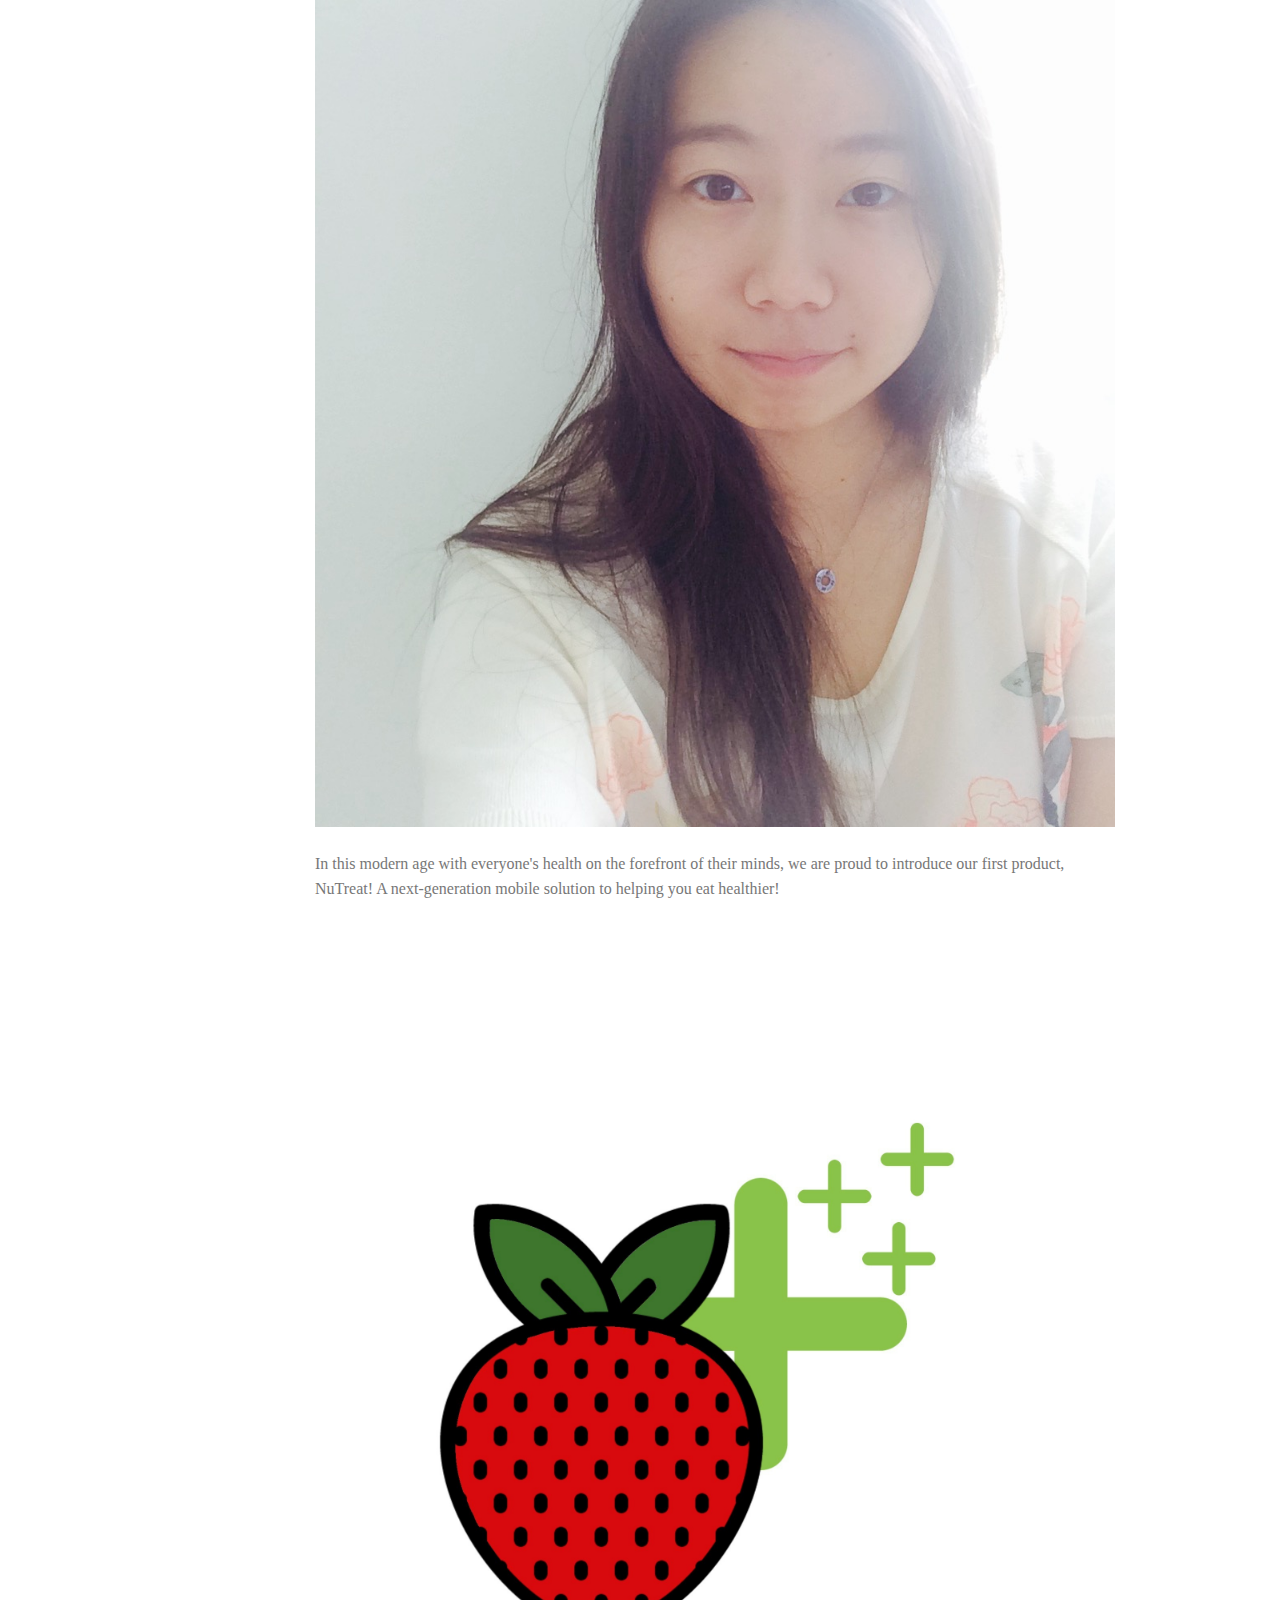
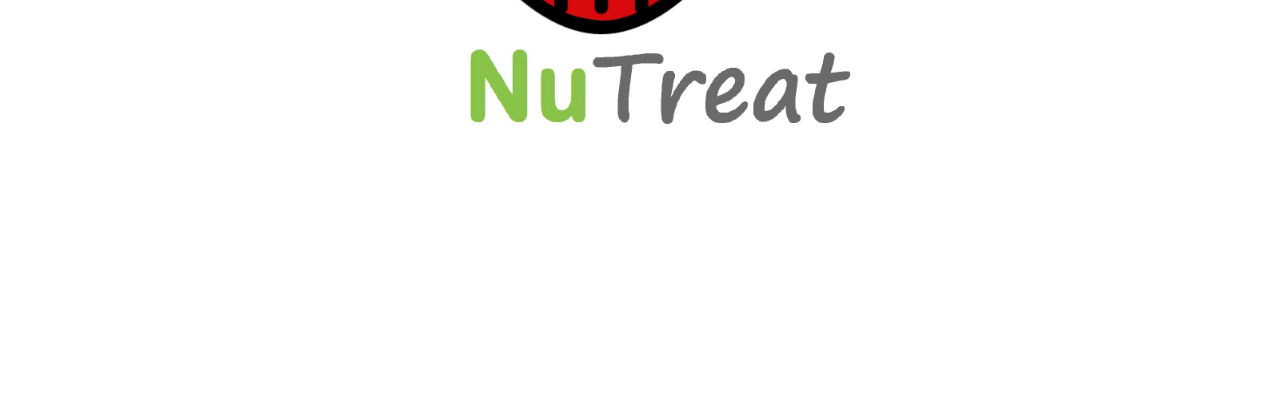
<file: NuTreat/about.html>
<!doctype html>
<html lang="en">
<head>
    <meta charset="utf-8">
<meta name="viewport" content="width=device-width, initial-scale=1.0">
<meta name="description" content="The homepage for Accelerated Strategies, a BTE210 Project">

    <title>About Us</title>

    


<link rel="stylesheet" href="http://yui.yahooapis.com/pure/0.6.0/pure-min.css">







  
    <!--[if lte IE 8]>
        <link rel="stylesheet" href="css/layouts/side-menu-old-ie.css">
    <![endif]-->
    <!--[if gt IE 8]><!-->
        <link rel="stylesheet" href="css/layouts/side-menu.css">
    <!--<![endif]-->
  


    

    

</head>
<body>






<div id="layout">
    <!-- Menu toggle -->
    <a href="#menu" id="menuLink" class="menu-link">
        <!-- Hamburger icon -->
        <span></span>
    </a>

    <div id="menu">
        <div class="pure-menu">
            <a class="pure-menu-heading" href="index.html">Accelerated <br /> Strategies</a>

            <ul class="pure-menu-list">
                <li class="pure-menu-item">
                    <a href="index.html" class="pure-menu-link">Home</a></li>
                <li class="pure-menu-item" class="menu-item-divided pure-menu-selected">
                    <a href="about.html" class="pure-menu-link">About Us</a></li>
                <li class="pure-menu-item">
                    <a href="ethics.html" class="pure-menu-link">Ethics</a></li>
                <li class="pure-menu-item">
                    <a href="nutreat.html" class="pure-menu-link">NuTreat</a></li>
            </ul>
        </div>
    </div>

    <div id="main">
        <div class="header">
            <h1>About Us</h1>
            <h2>Meet our great staff!</h2>
        </div>

        <div class="content">
            <div class="pure-g">
                <div class="pure-u-1-1">
                    <img class="pure-img-responsive" src="img/team.JPG" alt="Our Team"></div>
            </div>
            <h2 class="content-subhead">CEO - Alexander Cranford</h2>
            <div class="pure-g">
                <div class="pure-u-1-5">
                    <img class="pure-img-responsive" src="img/alex.jpg" alt="CEO Alexander"></div>
                <div class="pure-u-1-5"></div>
                <div class="pure-u-3-5">
            <p>
                A student at the University of Miami majoring in Accounting with a minor in Finance, Alexander Cranford has been interested in Business Technology for many years. Previously the President of UM's ISACA Student Group, Alexander has continued to look to the future with his latest venture in Accelerated Strategies.
            </p></div></div>
            <h2 class="content-subhead">CFO - Alec Shure</h2>
            <div class="pure-g">
                <div class="pure-u-1-5">
                    <img class="pure-img-responsive" src="img/alec.PNG" alt="CFO Alec"></div>
                <div class="pure-u-1-5"></div>
                <div class="pure-u-3-5">
            <p>
                In this modern age with everyone's health on the forefront of their minds, we are proud to introduce our first product, NuTreat! A next-generation mobile solution to helping you eat healthier!
            </p></div></div>
            <h2 class="content-subhead">CMO - David Ufberg</h2>
                <div class="pure-g">
                <div class="pure-u-1-5">
                    <img class="pure-img-responsive" src="img/david.JPG" alt="CMO David"></div>
                <div class="pure-u-1-5"></div>
                <div class="pure-u-3-5">
            <p>
                In this modern age with everyone's health on the forefront of their minds, we are proud to introduce our first product, NuTreat! A next-generation mobile solution to helping you eat healthier!
            </p></div></div>
            <h2 class="content-subhead">General Counsel - Yingqi Li</h2>
                <div class="pure-g">
                <div class="pure-u-1-5">
                    <img class="pure-img-responsive" src="img/yingqi.JPG" alt="Counsel Yingqi"></div>
                <div class="pure-u-1-5"></div>
                <div class="pure-u-3-5">
            <p>
                In this modern age with everyone's health on the forefront of their minds, we are proud to introduce our first product, NuTreat! A next-generation mobile solution to helping you eat healthier!
            </p></div></div>
<!--
            <div class="pure-g">
                <div class="pure-u-1-4">
                    <img class="pure-img-responsive" src="http://farm3.staticflickr.com/2875/9069037713_1752f5daeb.jpg" alt="Peyto Lake">
                </div>
                <div class="pure-u-1-4">
                    <img class="pure-img-responsive" src="http://farm3.staticflickr.com/2813/9069585985_80da8db54f.jpg" alt="Train">
                </div>
                <div class="pure-u-1-4">
                    <img class="pure-img-responsive" src="http://farm6.staticflickr.com/5456/9121446012_c1640e42d0.jpg" alt="T-Shirt Store">
                </div>
                <div class="pure-u-1-4">
                    <img class="pure-img-responsive" src="http://farm8.staticflickr.com/7357/9086701425_fda3024927.jpg" alt="Mountain">
                </div>
            </div>
-->
            <div class="pure-g">
                <div class="pure-u-1-4"></div>
                <div class="pure-u-1-2">
                    <img class="pure-img-responsive" src="img/nutreat.jpg" alt="NuTreat Logo">
                </div>
            </div>
        </div>
    </div>
</div>





<script src="js/ui.js"></script>


</body>
</html>
</file>
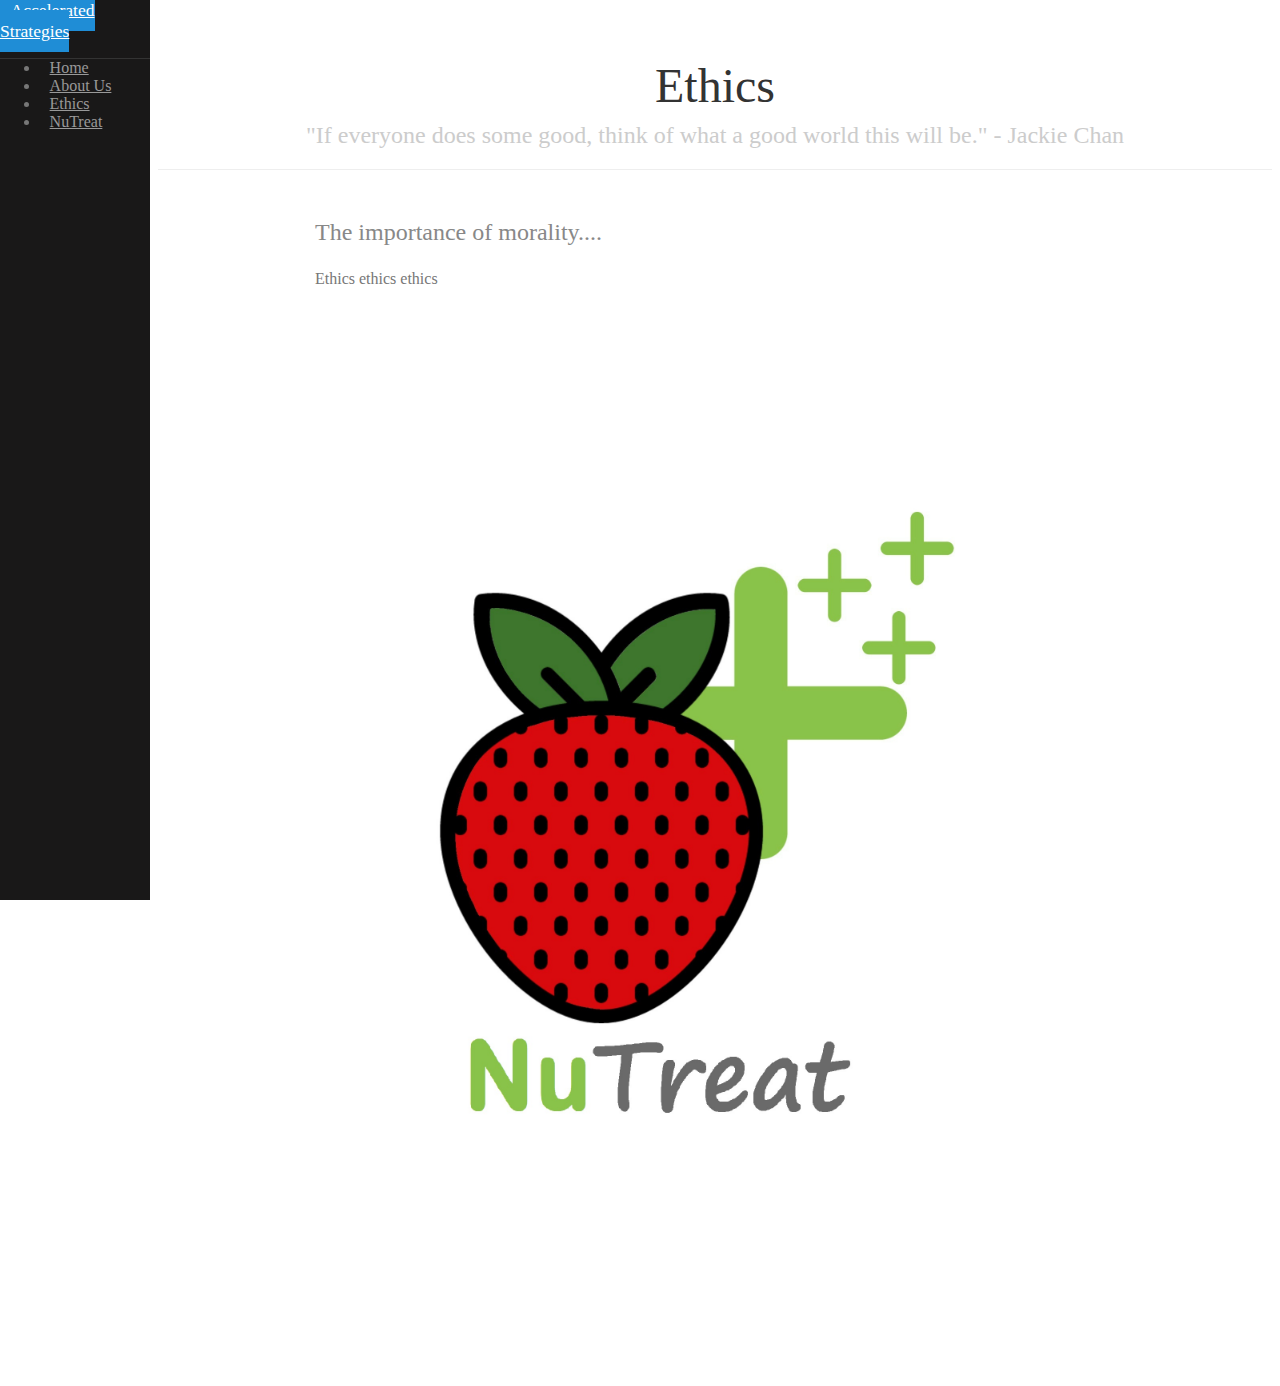
<file: NuTreat/ethics.html>
<!doctype html>
<html lang="en">
<head>
    <meta charset="utf-8">
<meta name="viewport" content="width=device-width, initial-scale=1.0">
<meta name="description" content="The homepage for Accelerated Strategies, a BTE210 Project">

    <title>About Us</title>

    


<link rel="stylesheet" href="http://yui.yahooapis.com/pure/0.6.0/pure-min.css">







  
    <!--[if lte IE 8]>
        <link rel="stylesheet" href="css/layouts/side-menu-old-ie.css">
    <![endif]-->
    <!--[if gt IE 8]><!-->
        <link rel="stylesheet" href="css/layouts/side-menu.css">
    <!--<![endif]-->
  


    

    

</head>
<body>






<div id="layout">
    <!-- Menu toggle -->
    <a href="#menu" id="menuLink" class="menu-link">
        <!-- Hamburger icon -->
        <span></span>
    </a>

    <div id="menu">
        <div class="pure-menu">
            <a class="pure-menu-heading" href="index.html">Accelerated <br /> Strategies</a>

            <ul class="pure-menu-list">
                <li class="pure-menu-item">
                    <a href="index.html" class="pure-menu-link">Home</a></li>
                <li class="pure-menu-item" class="menu-item-divided pure-menu-selected">
                    <a href="about.html" class="pure-menu-link">About Us</a></li>
                <li class="pure-menu-item">
                    <a href="ethics.html" class="pure-menu-link">Ethics</a></li>
                <li class="pure-menu-item">
                    <a href="nutreat.html" class="pure-menu-link">NuTreat</a></li>
            </ul>
        </div>
    </div>

    <div id="main">
        <div class="header">
            <h1>Ethics</h1>
            <h2>"If everyone does some good, think of what a good world this will be." - Jackie Chan</h2>
        </div>

        <div class="content">
            <h2 class="content-subhead">The importance of morality....</h2>
            <p>
               Ethics ethics ethics
            </p>
            <div class="pure-g">
                <div class="pure-u-1-4"></div>
                <div class="pure-u-1-2">
                    <img class="pure-img-responsive" src="img/nutreat.jpg" alt="NuTreat Logo">
                </div>
            </div>
        </div>
    </div>
</div>





<script src="js/ui.js"></script>


</body>
</html>
</file>
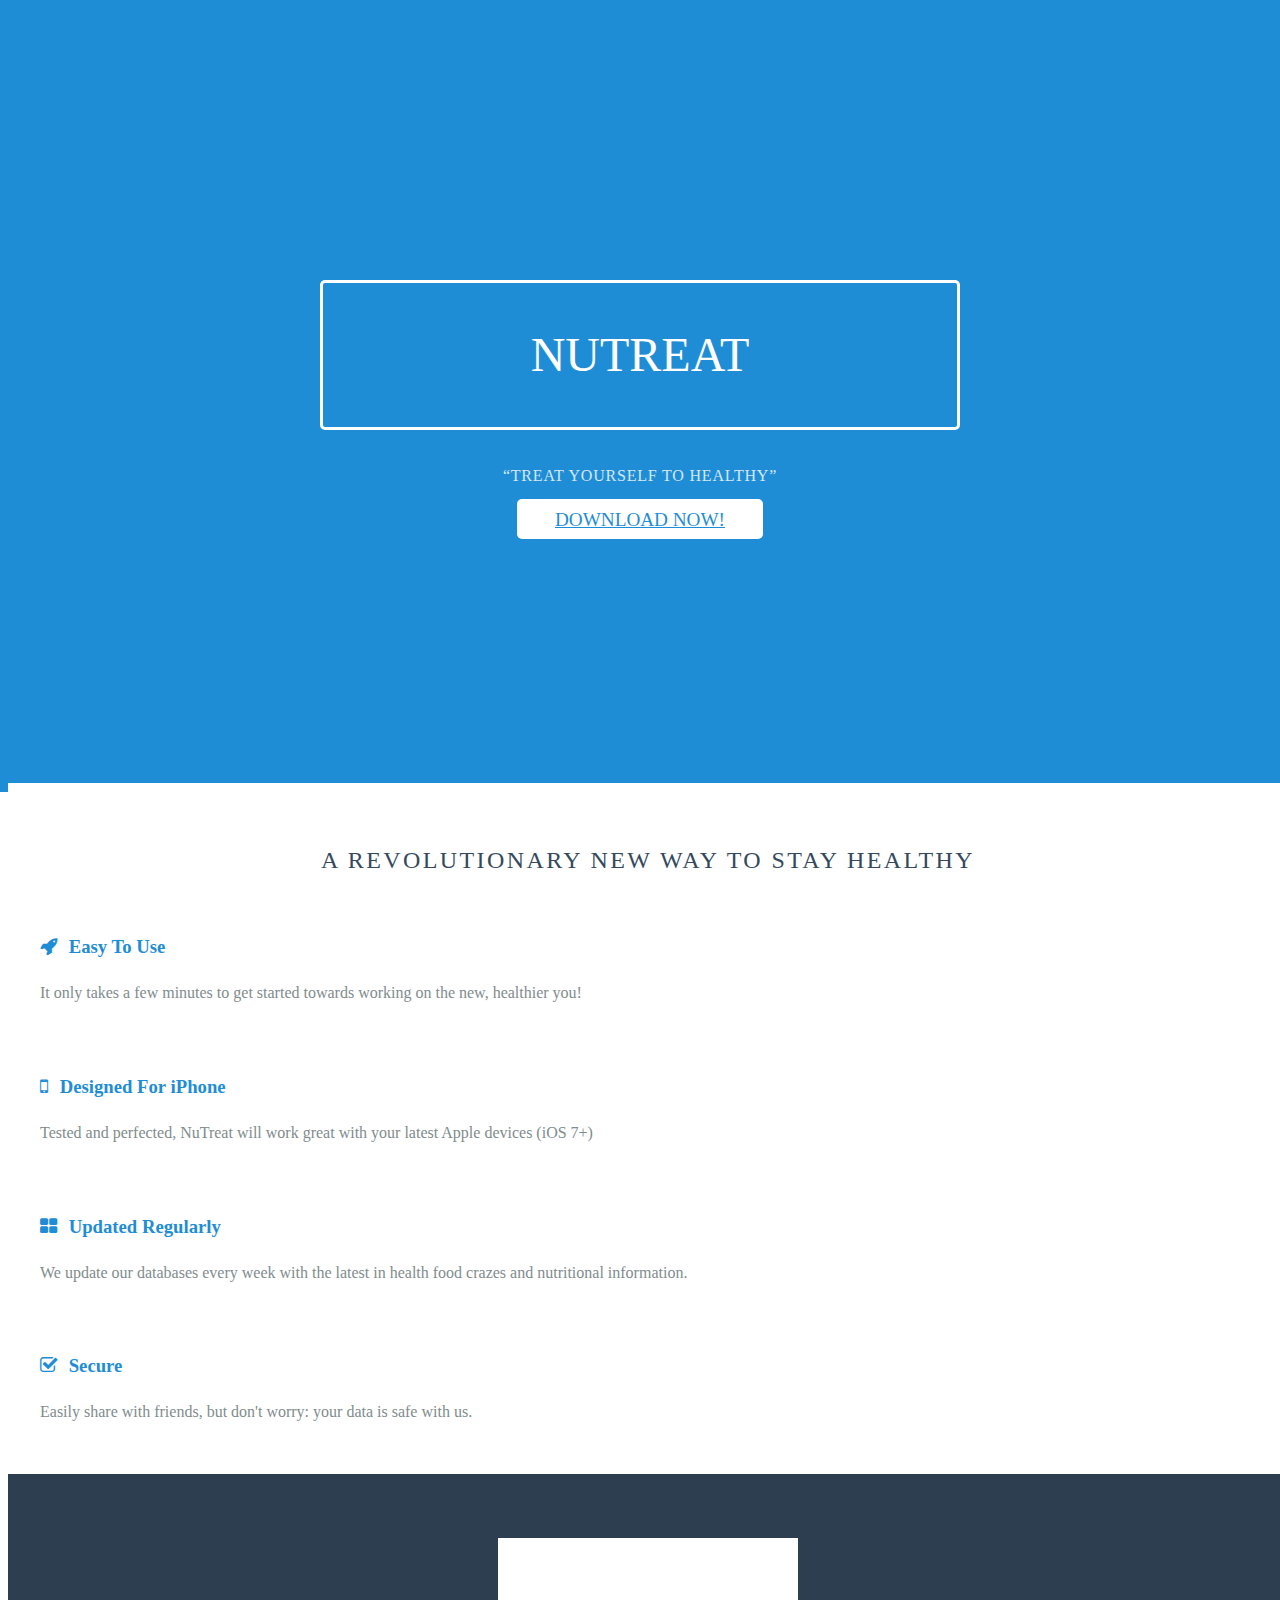
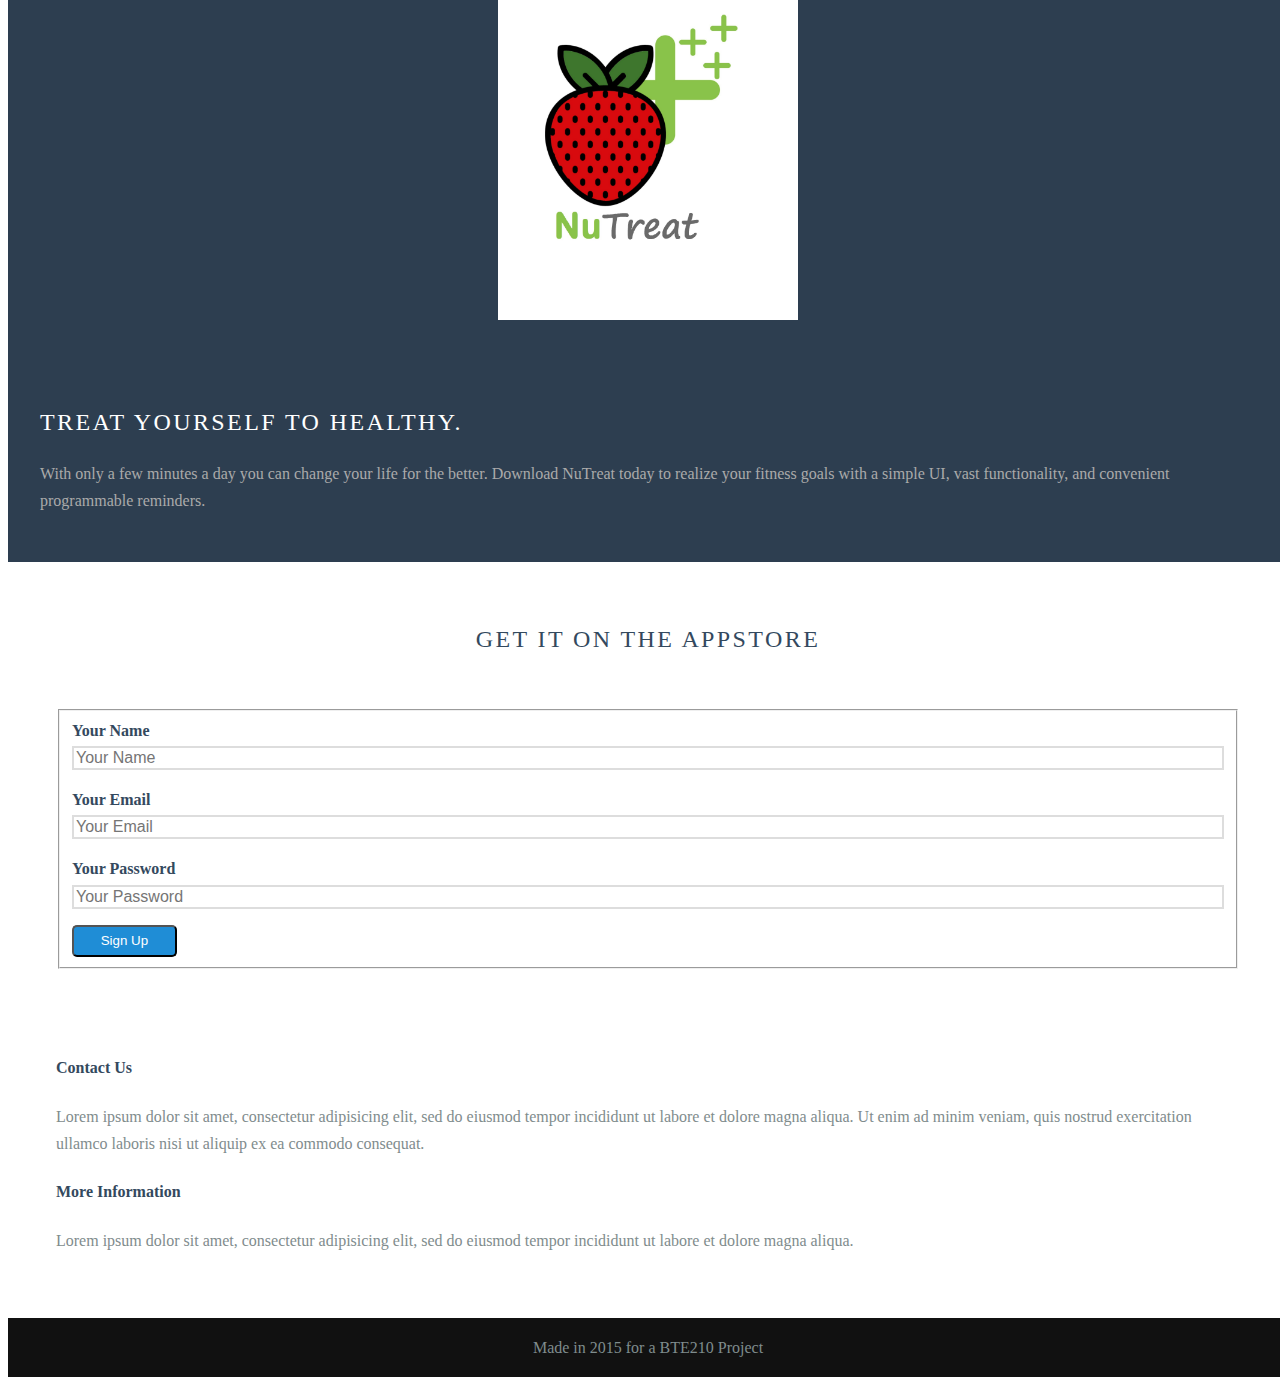
<file: NuTreat/nutreat.html>
<!doctype html>
<html lang="en">
<head>
    <meta charset="utf-8">
<meta name="viewport" content="width=device-width, initial-scale=1.0">
<meta name="description" content="A layout example that shows off a responsive product landing page.">

    <title>Home &ndash; NuTreat</title>

    


<link rel="stylesheet" href="http://yui.yahooapis.com/pure/0.6.0/pure-min.css">



<!--[if lte IE 8]>
  
    <link rel="stylesheet" href="http://yui.yahooapis.com/pure/0.6.0/grids-responsive-old-ie-min.css">
  
<![endif]-->
<!--[if gt IE 8]><!-->
  
    <link rel="stylesheet" href="http://yui.yahooapis.com/pure/0.6.0/grids-responsive-min.css">
  
<!--<![endif]-->



<link rel="stylesheet" href="http://netdna.bootstrapcdn.com/font-awesome/4.0.3/css/font-awesome.css">



  
    <!--[if lte IE 8]>
        <link rel="stylesheet" href="css/layouts/marketing-old-ie.css">
    <![endif]-->
    <!--[if gt IE 8]><!-->
        <link rel="stylesheet" href="css/layouts/marketing.css">
    <!--<![endif]-->
  


    

    

</head>
<body>









<div class="header">
    <div class="home-menu pure-menu pure-menu-horizontal pure-menu-fixed">
        <a class="pure-menu-heading" href="index.html">Accelerated Strategies</a>

        <ul class="pure-menu-list">
            <li class="pure-menu-item"><a href="index.html" class="pure-menu-link">Home</a></li>
            <li class="pure-menu-item"><a href="about.html" class="pure-menu-link">Staff</a></li>
            <li class="pure-menu-item pure-menu-selected"><a href="#" class="pure-menu-link">NuTreat</a></li>
        </ul>
    </div>
</div>

<div class="splash-container">
    <div class="splash">
        <h1 class="splash-head">NuTreat</h1>
        <p class="splash-subhead">
            “Treat yourself to healthy”
        </p>
        <p>
            <a href="http://purecss.io" class="pure-button pure-button-primary">Download Now!</a>
        </p>
    </div>
</div>

<div class="content-wrapper">
    <div class="content">
        <h2 class="content-head is-center">A revolutionary new way to stay healthy</h2>

        <div class="pure-g">
            <div class="l-box pure-u-1 pure-u-md-1-2 pure-u-lg-1-4">

                <h3 class="content-subhead">
                    <i class="fa fa-rocket"></i>
                    Easy To Use
                </h3>
                <p>
                    It only takes a few minutes to get started towards working on the new, healthier you!
                </p>
            </div>
            <div class="l-box pure-u-1 pure-u-md-1-2 pure-u-lg-1-4">
                <h3 class="content-subhead">
                    <i class="fa fa-mobile"></i>
                    Designed For iPhone
                </h3>
                <p>
                    Tested and perfected, NuTreat will work great with your latest Apple devices (iOS 7+)
                </p>
            </div>
            <div class="l-box pure-u-1 pure-u-md-1-2 pure-u-lg-1-4">
                <h3 class="content-subhead">
                    <i class="fa fa-th-large"></i>
                    Updated Regularly
                </h3>
                <p>
                    We update our databases every week with the latest in health food crazes and nutritional information.
                </p>
            </div>
            <div class="l-box pure-u-1 pure-u-md-1-2 pure-u-lg-1-4">
                <h3 class="content-subhead">
                    <i class="fa fa-check-square-o"></i>
                    Secure
                </h3>
                <p>
                    Easily share with friends, but don't worry: your data is safe with us.
                </p>
            </div>
        </div>
    </div>

    <div class="ribbon l-box-lrg pure-g">
        <div class="l-box-lrg is-center pure-u-1 pure-u-md-1-2 pure-u-lg-2-5">
            <img class="pure-img-responsive" alt="File Icons" width="300" src="img/nutreat.jpg">
        </div>
        <div class="pure-u-1 pure-u-md-1-2 pure-u-lg-3-5">

            <h2 class="content-head content-head-ribbon">Treat yourself to healthy.</h2>

            <p>
                With only a few minutes a day you can change your life for the better. Download NuTreat today to realize your fitness goals with a simple UI, vast functionality, and convenient programmable reminders.
            </p>
        </div>
    </div>

    <div class="content">
        <h2 class="content-head is-center">Get it on the Appstore</h2>

        <div class="pure-g">
            <div class="l-box-lrg pure-u-1 pure-u-md-2-5">
                <form class="pure-form pure-form-stacked">
                    <fieldset>

                        <label for="name">Your Name</label>
                        <input id="name" type="text" placeholder="Your Name">


                        <label for="email">Your Email</label>
                        <input id="email" type="email" placeholder="Your Email">

                        <label for="password">Your Password</label>
                        <input id="password" type="password" placeholder="Your Password">

                        <button type="submit" class="pure-button">Sign Up</button>
                    </fieldset>
                </form>
            </div>

            <div class="l-box-lrg pure-u-1 pure-u-md-3-5">
                <h4>Contact Us</h4>
                <p>
                    Lorem ipsum dolor sit amet, consectetur adipisicing elit, sed do eiusmod
                    tempor incididunt ut labore et dolore magna aliqua. Ut enim ad minim veniam,
                    quis nostrud exercitation ullamco laboris nisi ut aliquip ex ea commodo
                    consequat.
                </p>

                <h4>More Information</h4>
                <p>
                    Lorem ipsum dolor sit amet, consectetur adipisicing elit, sed do eiusmod
                    tempor incididunt ut labore et dolore magna aliqua.
                </p>
            </div>
        </div>

    </div>

    <div class="footer l-box is-center">
        Made in 2015 for a BTE210 Project 
    </div>

</div>






</body>
</html>
</file>
<file: NuTreat/css/layouts/side-menu-old-ie.css>
body {
    color: #777;
}

.pure-img-responsive {
    max-width: 100%;
    height: auto;
}

/*
Add transition to containers so they can push in and out.
*/

#layout,
#menu,
.menu-link {
    -webkit-transition: all 0.2s ease-out;
    -moz-transition: all 0.2s ease-out;
    -ms-transition: all 0.2s ease-out;
    -o-transition: all 0.2s ease-out;
    transition: all 0.2s ease-out;
}

/*
This is the parent `<div>` that contains the menu and the content area.
*/

#layout {
    position: relative;
    padding-left: 0;
}

#layout.active #menu {
    left: 150px;
    width: 150px;
}

#layout.active .menu-link {
    left: 150px;
}

/*
The content `<div>` is where all your content goes.
*/

.content {
    margin: 0 auto;
    padding: 0 2em;
    max-width: 800px;
    margin-bottom: 50px;
    line-height: 1.6em;
}

.header {
    margin: 0;
    color: #333;
    text-align: center;
    padding: 2.5em 2em 0;
    border-bottom: 1px solid #eee;
}

.header h1 {
    margin: 0.2em 0;
    font-size: 3em;
    font-weight: 300;
}

.header h2 {
    font-weight: 300;
    color: #ccc;
    padding: 0;
    margin-top: 0;
}

.content-subhead {
    margin: 50px 0 20px 0;
    font-weight: 300;
    color: #888;
}

/*
The `#menu` `<div>` is the parent `<div>` that contains the `.pure-menu` that
appears on the left side of the page.
*/

#menu {
    margin-left: -150px;
    /* "#menu" width */
    width: 150px;
    position: fixed;
    top: 0;
    left: 0;
    bottom: 0;
    z-index: 1000;
    /* so the menu or its navicon stays above all content */
    background: #191818;
    overflow-y: auto;
    -webkit-overflow-scrolling: touch;
}

/*
    All anchors inside the menu should be styled like this.
    */

#menu a {
    color: #999;
    border: none;
    padding: 0.6em 0 0.6em 0.6em;
}

/*
    Remove all background/borders, since we are applying them to #menu.
    */

#menu .pure-menu,
#menu .pure-menu ul {
    border: none;
    background: transparent;
}

/*
    Add that light border to separate items into groups.
    */

#menu .pure-menu ul,
#menu .pure-menu .menu-item-divided {
    border-top: 1px solid #333;
}

/*
        Change color of the anchor links on hover/focus.
        */

#menu .pure-menu li a:hover,
#menu .pure-menu li a:focus {
    background: #333;
}

/*
    This styles the selected menu item `<li>`.
    */

#menu .pure-menu-selected,
#menu .pure-menu-heading {
    background: #1f8dd6;
}

/*
        This styles a link within a selected menu item `<li>`.
        */

#menu .pure-menu-selected a {
    color: #fff;
}

/*
    This styles the menu heading.
    */

#menu .pure-menu-heading {
    font-size: 110%;
    color: #fff;
    margin: 0;
}

/* -- Dynamic Button For Responsive Menu -------------------------------------*/

/*
The button to open/close the Menu is custom-made and not part of Pure. Here's
how it works:
*/

/*
`.menu-link` represents the responsive menu toggle that shows/hides on
small screens.
*/

.menu-link {
    position: fixed;
    display: block;
    /* show this only on small screens */
    top: 0;
    left: 0;
    /* "#menu width" */
    background: #000;
    background: rgba(0,0,0,0.7);
    font-size: 10px;
    /* change this value to increase/decrease button size */
    z-index: 10;
    width: 2em;
    height: auto;
    padding: 2.1em 1.6em;
}

.menu-link:hover,
.menu-link:focus {
    background: #000;
}

.menu-link span {
    position: relative;
    display: block;
}

.menu-link span,
.menu-link span:before,
.menu-link span:after {
    background-color: #fff;
    width: 100%;
    height: 0.2em;
}

.menu-link span:before,
.menu-link span:after {
    position: absolute;
    margin-top: -0.6em;
    content: " ";
}

.menu-link span:after {
    margin-top: 0.6em;
}

/* -- Responsive Styles (Media Queries) ------------------------------------- */

/*
Hides the menu at `48em`, but modify this based on your app's needs.
*/

.header,
.content {
    padding-left: 2em;
    padding-right: 2em;
}

#layout {
    padding-left: 150px;
    /* left col width "#menu" */
    left: 0;
}

#menu {
    left: 150px;
}

.menu-link {
    position: fixed;
    left: 150px;
    display: none;
}

#layout.active .menu-link {
    left: 150px;
}
</file>
<file: NuTreat/css/layouts/side-menu.css>
body {
    color: #777;
}

.pure-img-responsive {
    max-width: 100%;
    height: auto;
}

/*
Add transition to containers so they can push in and out.
*/
#layout,
#menu,
.menu-link {
    -webkit-transition: all 0.2s ease-out;
    -moz-transition: all 0.2s ease-out;
    -ms-transition: all 0.2s ease-out;
    -o-transition: all 0.2s ease-out;
    transition: all 0.2s ease-out;
}

/*
This is the parent `<div>` that contains the menu and the content area.
*/
#layout {
    position: relative;
    padding-left: 0;
}
    #layout.active #menu {
        left: 150px;
        width: 150px;
    }

    #layout.active .menu-link {
        left: 150px;
    }
/*
The content `<div>` is where all your content goes.
*/
.content {
    margin: 0 auto;
    padding: 0 2em;
    max-width: 800px;
    margin-bottom: 50px;
    line-height: 1.6em;
}

.header {
     margin: 0;
     color: #333;
     text-align: center;
     padding: 2.5em 2em 0;
     border-bottom: 1px solid #eee;
 }
    .header h1 {
        margin: 0.2em 0;
        font-size: 3em;
        font-weight: 300;
    }
     .header h2 {
        font-weight: 300;
        color: #ccc;
        padding: 0;
        margin-top: 0;
    }

.content-subhead {
    margin: 50px 0 20px 0;
    font-weight: 300;
    color: #888;
}



/*
The `#menu` `<div>` is the parent `<div>` that contains the `.pure-menu` that
appears on the left side of the page.
*/

#menu {
    margin-left: -150px; /* "#menu" width */
    width: 150px;
    position: fixed;
    top: 0;
    left: 0;
    bottom: 0;
    z-index: 1000; /* so the menu or its navicon stays above all content */
    background: #191818;
    overflow-y: auto;
    -webkit-overflow-scrolling: touch;
}
    /*
    All anchors inside the menu should be styled like this.
    */
    #menu a {
        color: #999;
        border: none;
        padding: 0.6em 0 0.6em 0.6em;
    }

    /*
    Remove all background/borders, since we are applying them to #menu.
    */
     #menu .pure-menu,
     #menu .pure-menu ul {
        border: none;
        background: transparent;
    }

    /*
    Add that light border to separate items into groups.
    */
    #menu .pure-menu ul,
    #menu .pure-menu .menu-item-divided {
        border-top: 1px solid #333;
    }
        /*
        Change color of the anchor links on hover/focus.
        */
        #menu .pure-menu li a:hover,
        #menu .pure-menu li a:focus {
            background: #333;
        }

    /*
    This styles the selected menu item `<li>`.
    */
    #menu .pure-menu-selected,
    #menu .pure-menu-heading {
        background: #1f8dd6;
    }
        /*
        This styles a link within a selected menu item `<li>`.
        */
        #menu .pure-menu-selected a {
            color: #fff;
        }

    /*
    This styles the menu heading.
    */
    #menu .pure-menu-heading {
        font-size: 110%;
        color: #fff;
        margin: 0;
    }

/* -- Dynamic Button For Responsive Menu -------------------------------------*/

/*
The button to open/close the Menu is custom-made and not part of Pure. Here's
how it works:
*/

/*
`.menu-link` represents the responsive menu toggle that shows/hides on
small screens.
*/
.menu-link {
    position: fixed;
    display: block; /* show this only on small screens */
    top: 0;
    left: 0; /* "#menu width" */
    background: #000;
    background: rgba(0,0,0,0.7);
    font-size: 10px; /* change this value to increase/decrease button size */
    z-index: 10;
    width: 2em;
    height: auto;
    padding: 2.1em 1.6em;
}

    .menu-link:hover,
    .menu-link:focus {
        background: #000;
    }

    .menu-link span {
        position: relative;
        display: block;
    }

    .menu-link span,
    .menu-link span:before,
    .menu-link span:after {
        background-color: #fff;
        width: 100%;
        height: 0.2em;
    }

        .menu-link span:before,
        .menu-link span:after {
            position: absolute;
            margin-top: -0.6em;
            content: " ";
        }

        .menu-link span:after {
            margin-top: 0.6em;
        }


/* -- Responsive Styles (Media Queries) ------------------------------------- */

/*
Hides the menu at `48em`, but modify this based on your app's needs.
*/
@media (min-width: 48em) {

    .header,
    .content {
        padding-left: 2em;
        padding-right: 2em;
    }

    #layout {
        padding-left: 150px; /* left col width "#menu" */
        left: 0;
    }
    #menu {
        left: 150px;
    }

    .menu-link {
        position: fixed;
        left: 150px;
        display: none;
    }

    #layout.active .menu-link {
        left: 150px;
    }
}

@media (max-width: 48em) {
    /* Only apply this when the window is small. Otherwise, the following
    case results in extra padding on the left:
        * Make the window small.
        * Tap the menu to trigger the active state.
        * Make the window large again.
    */
    #layout.active {
        position: relative;
        left: 150px;
    }
}
</file>
<file: css/contact.css>
* {
    -webkit-box-sizing: border-box;
    -moz-box-sizing: border-box;
    box-sizing: border-box;
}

/*
 * -- BASE STYLES --
 * Most of these are inherited from Base, but I want to change a few.
 */
body {
    line-height: 1.7em;
    color: #7f8c8d;
    font-size: 13px;
}

h1,
h2,
h3,
h4,
h5,
h6,
label {
    color: #34495e;
}

.pure-img-responsive {
    max-width: 100%;
    height: auto;
}

/*
 * -- LAYOUT STYLES --
 * These are some useful classes which I will need
 */
.l-box {
    padding: 1em;
}

.l-box-lrg {
    padding: 2em;
    border-bottom: 1px solid rgba(0,0,0,0.1);
}

.is-center {
    text-align: center;
}



/*
 * -- PURE FORM STYLES --
 * Style the form inputs and labels
 */
.pure-form label {
    margin: 1em 0 0;
    font-weight: bold;
    font-size: 100%;
}

.pure-form input[type] {
    border: 2px solid #ddd;
    box-shadow: none;
    font-size: 100%;
    width: 100%;
    margin-bottom: 1em;
}

/*
 * -- PURE BUTTON STYLES --
 * I want my pure-button elements to look a little different
 */
.pure-button {
    background-color: #1f8dd6;
    color: white;
    padding: 0.5em 2em;
    border-radius: 5px;
}

a.pure-button-primary {
    background: white;
    color: #1f8dd6;
    border-radius: 5px;
    font-size: 120%;
}


/*
 * -- MENU STYLES --
 * I want to customize how my .pure-menu looks at the top of the page
 */

.home-menu {
    padding: 0.5em;
    text-align: center;
    box-shadow: 0 1px 1px rgba(0,0,0, 0.10);
}
.home-menu.pure-menu-open {
    background: #2d3e50;
}
.pure-menu.pure-menu-open.pure-menu-fixed {
    /* Fixed menus normally have a border at the bottom. */
    border-bottom: none;
    /* I need a higher z-index here because of the scroll-over effect. */
    z-index: 4;
}

.home-menu .pure-menu-heading {
    color: white;
    font-weight: 400;
    font-size: 120%;
}

.home-menu .pure-menu-selected a {
    color: white;
}

.home-menu a {
    color: #6FBEF3;
}
.home-menu li a:hover,
.home-menu li a:focus {
    background: none;
    border: none;
    color: #AECFE5;
}


/*
 * -- SPLASH STYLES --
 * This is the blue top section that appears on the page.
 */

.splash-container {
    background: #1f8dd6;
    z-index: 1;
    overflow: hidden;
    /* The following styles are required for the "scroll-over" effect */
    width: 100%;
    height: 88%;
    top: 0;
    left: 0;
    position: fixed !important;
}

.splash {
    /* absolute center .splash within .splash-container */
    width: 80%;
    height: 50%;
    margin: auto;
    position: absolute;
    top: 100px; left: 0; bottom: 0; right: 0;
    text-align: center;
    text-transform: uppercase;
}

/* This is the main heading that appears on the blue section */
.splash-head {
    font-size: 20px;
    font-weight: bold;
    color: white;
    border: 3px solid white;
    padding: 1em 1.6em;
    font-weight: 100;
    border-radius: 5px;
    line-height: 1em;
}

/* This is the subheading that appears on the blue section */
.splash-subhead {
    color: white;
    letter-spacing: 0.05em;
    opacity: 0.8;
}

/*
 * -- CONTENT STYLES --
 * This represents the content area (everything below the blue section)
 */
.content-wrapper {
    /* These styles are required for the "scroll-over" effect */
    position: absolute;
    top:10%;
    width: 100%;
    min-height: 12%;
    z-index: 2;
    background: white;

}

/* This is the class used for the main content headers (<h2>) */
.content-head {
    font-weight: 400;
    text-transform: uppercase;
    letter-spacing: 0.1em;
    margin: 2em 0 1em;
}

/* This is a modifier class used when the content-head is inside a ribbon */
.content-head-ribbon {
    color: white;
}

/* This is the class used for the content sub-headers (<h3>) */
.content-subhead {
    color: #1f8dd6;
}
    .content-subhead i {
        margin-right: 7px;
    }

/* This is the class used for the dark-background areas. */
.ribbon {
    background: #2d3e50;
    color: #aaa;
}

/* This is the class used for the footer */
.footer {
    background: #111;
}

/*
 * -- TABLET (AND UP) MEDIA QUERIES --
 * On tablets and other medium-sized devices, we want to customize some
 * of the mobile styles.
 */
@media (min-width: 48em) {

    /* We increase the body font size */
    body {
        font-size: 16px;
    }
    /* We want to give the content area some more padding */
    .content {
        padding: 1em;
    }

    /* We can align the menu header to the left, but float the
    menu items to the right. */
    .home-menu {
        text-align: left;
    }
        .home-menu ul {
            float: right;
        }

    /* We increase the height of the splash-container */
/*    .splash-container {
        height: 500px;
    }*/

    /* We decrease the width of the .splash, since we have more width
    to work with */
    .splash {
        width: 50%;
        height: 50%;
    }

    .splash-head {
        font-size: 250%;
    }


    /* We remove the border-separator assigned to .l-box-lrg */
    .l-box-lrg {
        border: none;
    }

}
#box {
    width:100%;
    z-index:500;
    position:fixed;
}
.margin-right {
    margin-right: 2em;
}
/*
 * -- DESKTOP (AND UP) MEDIA QUERIES --
 * On desktops and other large devices, we want to over-ride some
 * of the mobile and tablet styles.
 */
@media (min-width: 78em) {
    /* We increase the header font size even more */
    .splash-head {
        font-size: 300%;
    }
}
</file>
<file: css/main-grid-old-ie.css>
.pure-u-sm-1,
.pure-u-sm-1-1,
.pure-u-sm-1-2,
.pure-u-sm-1-3,
.pure-u-sm-2-3,
.pure-u-sm-1-4,
.pure-u-sm-3-4,
.pure-u-sm-1-5,
.pure-u-sm-2-5,
.pure-u-sm-3-5,
.pure-u-sm-4-5,
.pure-u-sm-5-5,
.pure-u-sm-1-6,
.pure-u-sm-5-6,
.pure-u-sm-1-8,
.pure-u-sm-3-8,
.pure-u-sm-5-8,
.pure-u-sm-7-8,
.pure-u-sm-1-12,
.pure-u-sm-5-12,
.pure-u-sm-7-12,
.pure-u-sm-11-12,
.pure-u-sm-1-24,
.pure-u-sm-2-24,
.pure-u-sm-3-24,
.pure-u-sm-4-24,
.pure-u-sm-5-24,
.pure-u-sm-6-24,
.pure-u-sm-7-24,
.pure-u-sm-8-24,
.pure-u-sm-9-24,
.pure-u-sm-10-24,
.pure-u-sm-11-24,
.pure-u-sm-12-24,
.pure-u-sm-13-24,
.pure-u-sm-14-24,
.pure-u-sm-15-24,
.pure-u-sm-16-24,
.pure-u-sm-17-24,
.pure-u-sm-18-24,
.pure-u-sm-19-24,
.pure-u-sm-20-24,
.pure-u-sm-21-24,
.pure-u-sm-22-24,
.pure-u-sm-23-24,
.pure-u-sm-24-24 {
  display: inline-block;
  *display: inline;
  zoom: 1;
  letter-spacing: normal;
  word-spacing: normal;
  vertical-align: top;
  text-rendering: auto;
}

.pure-u-sm-1-24 {
  width: 4.1667%;
  *width: 4.1357%;
}

.pure-u-sm-1-12,
.pure-u-sm-2-24 {
  width: 8.3333%;
  *width: 8.3023%;
}

.pure-u-sm-1-8,
.pure-u-sm-3-24 {
  width: 12.5000%;
  *width: 12.4690%;
}

.pure-u-sm-1-6,
.pure-u-sm-4-24 {
  width: 16.6667%;
  *width: 16.6357%;
}

.pure-u-sm-1-5 {
  width: 20%;
  *width: 19.9690%;
}

.pure-u-sm-5-24 {
  width: 20.8333%;
  *width: 20.8023%;
}

.pure-u-sm-1-4,
.pure-u-sm-6-24 {
  width: 25%;
  *width: 24.9690%;
}

.pure-u-sm-7-24 {
  width: 29.1667%;
  *width: 29.1357%;
}

.pure-u-sm-1-3,
.pure-u-sm-8-24 {
  width: 33.3333%;
  *width: 33.3023%;
}

.pure-u-sm-3-8,
.pure-u-sm-9-24 {
  width: 37.5000%;
  *width: 37.4690%;
}

.pure-u-sm-2-5 {
  width: 40%;
  *width: 39.9690%;
}

.pure-u-sm-5-12,
.pure-u-sm-10-24 {
  width: 41.6667%;
  *width: 41.6357%;
}

.pure-u-sm-11-24 {
  width: 45.8333%;
  *width: 45.8023%;
}

.pure-u-sm-1-2,
.pure-u-sm-12-24 {
  width: 50%;
  *width: 49.9690%;
}

.pure-u-sm-13-24 {
  width: 54.1667%;
  *width: 54.1357%;
}

.pure-u-sm-7-12,
.pure-u-sm-14-24 {
  width: 58.3333%;
  *width: 58.3023%;
}

.pure-u-sm-3-5 {
  width: 60%;
  *width: 59.9690%;
}

.pure-u-sm-5-8,
.pure-u-sm-15-24 {
  width: 62.5000%;
  *width: 62.4690%;
}

.pure-u-sm-2-3,
.pure-u-sm-16-24 {
  width: 66.6667%;
  *width: 66.6357%;
}

.pure-u-sm-17-24 {
  width: 70.8333%;
  *width: 70.8023%;
}

.pure-u-sm-3-4,
.pure-u-sm-18-24 {
  width: 75%;
  *width: 74.9690%;
}

.pure-u-sm-19-24 {
  width: 79.1667%;
  *width: 79.1357%;
}

.pure-u-sm-4-5 {
  width: 80%;
  *width: 79.9690%;
}

.pure-u-sm-5-6,
.pure-u-sm-20-24 {
  width: 83.3333%;
  *width: 83.3023%;
}

.pure-u-sm-7-8,
.pure-u-sm-21-24 {
  width: 87.5000%;
  *width: 87.4690%;
}

.pure-u-sm-11-12,
.pure-u-sm-22-24 {
  width: 91.6667%;
  *width: 91.6357%;
}

.pure-u-sm-23-24 {
  width: 95.8333%;
  *width: 95.8023%;
}

.pure-u-sm-1,
.pure-u-sm-1-1,
.pure-u-sm-5-5,
.pure-u-sm-24-24 {
  width: 100%;
}

.pure-u-med-1,
.pure-u-med-1-1,
.pure-u-med-1-2,
.pure-u-med-1-3,
.pure-u-med-2-3,
.pure-u-med-1-4,
.pure-u-med-3-4,
.pure-u-med-1-5,
.pure-u-med-2-5,
.pure-u-med-3-5,
.pure-u-med-4-5,
.pure-u-med-5-5,
.pure-u-med-1-6,
.pure-u-med-5-6,
.pure-u-med-1-8,
.pure-u-med-3-8,
.pure-u-med-5-8,
.pure-u-med-7-8,
.pure-u-med-1-12,
.pure-u-med-5-12,
.pure-u-med-7-12,
.pure-u-med-11-12,
.pure-u-med-1-24,
.pure-u-med-2-24,
.pure-u-med-3-24,
.pure-u-med-4-24,
.pure-u-med-5-24,
.pure-u-med-6-24,
.pure-u-med-7-24,
.pure-u-med-8-24,
.pure-u-med-9-24,
.pure-u-med-10-24,
.pure-u-med-11-24,
.pure-u-med-12-24,
.pure-u-med-13-24,
.pure-u-med-14-24,
.pure-u-med-15-24,
.pure-u-med-16-24,
.pure-u-med-17-24,
.pure-u-med-18-24,
.pure-u-med-19-24,
.pure-u-med-20-24,
.pure-u-med-21-24,
.pure-u-med-22-24,
.pure-u-med-23-24,
.pure-u-med-24-24 {
  display: inline-block;
  *display: inline;
  zoom: 1;
  letter-spacing: normal;
  word-spacing: normal;
  vertical-align: top;
  text-rendering: auto;
}

.pure-u-med-1-24 {
  width: 4.1667%;
  *width: 4.1357%;
}

.pure-u-med-1-12,
.pure-u-med-2-24 {
  width: 8.3333%;
  *width: 8.3023%;
}

.pure-u-med-1-8,
.pure-u-med-3-24 {
  width: 12.5000%;
  *width: 12.4690%;
}

.pure-u-med-1-6,
.pure-u-med-4-24 {
  width: 16.6667%;
  *width: 16.6357%;
}

.pure-u-med-1-5 {
  width: 20%;
  *width: 19.9690%;
}

.pure-u-med-5-24 {
  width: 20.8333%;
  *width: 20.8023%;
}

.pure-u-med-1-4,
.pure-u-med-6-24 {
  width: 25%;
  *width: 24.9690%;
}

.pure-u-med-7-24 {
  width: 29.1667%;
  *width: 29.1357%;
}

.pure-u-med-1-3,
.pure-u-med-8-24 {
  width: 33.3333%;
  *width: 33.3023%;
}

.pure-u-med-3-8,
.pure-u-med-9-24 {
  width: 37.5000%;
  *width: 37.4690%;
}

.pure-u-med-2-5 {
  width: 40%;
  *width: 39.9690%;
}

.pure-u-med-5-12,
.pure-u-med-10-24 {
  width: 41.6667%;
  *width: 41.6357%;
}

.pure-u-med-11-24 {
  width: 45.8333%;
  *width: 45.8023%;
}

.pure-u-med-1-2,
.pure-u-med-12-24 {
  width: 50%;
  *width: 49.9690%;
}

.pure-u-med-13-24 {
  width: 54.1667%;
  *width: 54.1357%;
}

.pure-u-med-7-12,
.pure-u-med-14-24 {
  width: 58.3333%;
  *width: 58.3023%;
}

.pure-u-med-3-5 {
  width: 60%;
  *width: 59.9690%;
}

.pure-u-med-5-8,
.pure-u-med-15-24 {
  width: 62.5000%;
  *width: 62.4690%;
}

.pure-u-med-2-3,
.pure-u-med-16-24 {
  width: 66.6667%;
  *width: 66.6357%;
}

.pure-u-med-17-24 {
  width: 70.8333%;
  *width: 70.8023%;
}

.pure-u-med-3-4,
.pure-u-med-18-24 {
  width: 75%;
  *width: 74.9690%;
}

.pure-u-med-19-24 {
  width: 79.1667%;
  *width: 79.1357%;
}

.pure-u-med-4-5 {
  width: 80%;
  *width: 79.9690%;
}

.pure-u-med-5-6,
.pure-u-med-20-24 {
  width: 83.3333%;
  *width: 83.3023%;
}

.pure-u-med-7-8,
.pure-u-med-21-24 {
  width: 87.5000%;
  *width: 87.4690%;
}

.pure-u-med-11-12,
.pure-u-med-22-24 {
  width: 91.6667%;
  *width: 91.6357%;
}

.pure-u-med-23-24 {
  width: 95.8333%;
  *width: 95.8023%;
}

.pure-u-med-1,
.pure-u-med-1-1,
.pure-u-med-5-5,
.pure-u-med-24-24 {
  width: 100%;
}

.pure-u-lrg-1,
.pure-u-lrg-1-1,
.pure-u-lrg-1-2,
.pure-u-lrg-1-3,
.pure-u-lrg-2-3,
.pure-u-lrg-1-4,
.pure-u-lrg-3-4,
.pure-u-lrg-1-5,
.pure-u-lrg-2-5,
.pure-u-lrg-3-5,
.pure-u-lrg-4-5,
.pure-u-lrg-5-5,
.pure-u-lrg-1-6,
.pure-u-lrg-5-6,
.pure-u-lrg-1-8,
.pure-u-lrg-3-8,
.pure-u-lrg-5-8,
.pure-u-lrg-7-8,
.pure-u-lrg-1-12,
.pure-u-lrg-5-12,
.pure-u-lrg-7-12,
.pure-u-lrg-11-12,
.pure-u-lrg-1-24,
.pure-u-lrg-2-24,
.pure-u-lrg-3-24,
.pure-u-lrg-4-24,
.pure-u-lrg-5-24,
.pure-u-lrg-6-24,
.pure-u-lrg-7-24,
.pure-u-lrg-8-24,
.pure-u-lrg-9-24,
.pure-u-lrg-10-24,
.pure-u-lrg-11-24,
.pure-u-lrg-12-24,
.pure-u-lrg-13-24,
.pure-u-lrg-14-24,
.pure-u-lrg-15-24,
.pure-u-lrg-16-24,
.pure-u-lrg-17-24,
.pure-u-lrg-18-24,
.pure-u-lrg-19-24,
.pure-u-lrg-20-24,
.pure-u-lrg-21-24,
.pure-u-lrg-22-24,
.pure-u-lrg-23-24,
.pure-u-lrg-24-24 {
  display: inline-block;
  *display: inline;
  zoom: 1;
  letter-spacing: normal;
  word-spacing: normal;
  vertical-align: top;
  text-rendering: auto;
}

.pure-u-lrg-1-24 {
  width: 4.1667%;
  *width: 4.1357%;
}

.pure-u-lrg-1-12,
.pure-u-lrg-2-24 {
  width: 8.3333%;
  *width: 8.3023%;
}

.pure-u-lrg-1-8,
.pure-u-lrg-3-24 {
  width: 12.5000%;
  *width: 12.4690%;
}

.pure-u-lrg-1-6,
.pure-u-lrg-4-24 {
  width: 16.6667%;
  *width: 16.6357%;
}

.pure-u-lrg-1-5 {
  width: 20%;
  *width: 19.9690%;
}

.pure-u-lrg-5-24 {
  width: 20.8333%;
  *width: 20.8023%;
}

.pure-u-lrg-1-4,
.pure-u-lrg-6-24 {
  width: 25%;
  *width: 24.9690%;
}

.pure-u-lrg-7-24 {
  width: 29.1667%;
  *width: 29.1357%;
}

.pure-u-lrg-1-3,
.pure-u-lrg-8-24 {
  width: 33.3333%;
  *width: 33.3023%;
}

.pure-u-lrg-3-8,
.pure-u-lrg-9-24 {
  width: 37.5000%;
  *width: 37.4690%;
}

.pure-u-lrg-2-5 {
  width: 40%;
  *width: 39.9690%;
}

.pure-u-lrg-5-12,
.pure-u-lrg-10-24 {
  width: 41.6667%;
  *width: 41.6357%;
}

.pure-u-lrg-11-24 {
  width: 45.8333%;
  *width: 45.8023%;
}

.pure-u-lrg-1-2,
.pure-u-lrg-12-24 {
  width: 50%;
  *width: 49.9690%;
}

.pure-u-lrg-13-24 {
  width: 54.1667%;
  *width: 54.1357%;
}

.pure-u-lrg-7-12,
.pure-u-lrg-14-24 {
  width: 58.3333%;
  *width: 58.3023%;
}

.pure-u-lrg-3-5 {
  width: 60%;
  *width: 59.9690%;
}

.pure-u-lrg-5-8,
.pure-u-lrg-15-24 {
  width: 62.5000%;
  *width: 62.4690%;
}

.pure-u-lrg-2-3,
.pure-u-lrg-16-24 {
  width: 66.6667%;
  *width: 66.6357%;
}

.pure-u-lrg-17-24 {
  width: 70.8333%;
  *width: 70.8023%;
}

.pure-u-lrg-3-4,
.pure-u-lrg-18-24 {
  width: 75%;
  *width: 74.9690%;
}

.pure-u-lrg-19-24 {
  width: 79.1667%;
  *width: 79.1357%;
}

.pure-u-lrg-4-5 {
  width: 80%;
  *width: 79.9690%;
}

.pure-u-lrg-5-6,
.pure-u-lrg-20-24 {
  width: 83.3333%;
  *width: 83.3023%;
}

.pure-u-lrg-7-8,
.pure-u-lrg-21-24 {
  width: 87.5000%;
  *width: 87.4690%;
}

.pure-u-lrg-11-12,
.pure-u-lrg-22-24 {
  width: 91.6667%;
  *width: 91.6357%;
}

.pure-u-lrg-23-24 {
  width: 95.8333%;
  *width: 95.8023%;
}

.pure-u-lrg-1,
.pure-u-lrg-1-1,
.pure-u-lrg-5-5,
.pure-u-lrg-24-24 {
  width: 100%;
}
</file>
<file: css/main-grid.css>
@media screen and (min-width: 35.5em) {
    .pure-u-sm-1,
    .pure-u-sm-1-1,
    .pure-u-sm-1-2,
    .pure-u-sm-1-3,
    .pure-u-sm-2-3,
    .pure-u-sm-1-4,
    .pure-u-sm-3-4,
    .pure-u-sm-1-5,
    .pure-u-sm-2-5,
    .pure-u-sm-3-5,
    .pure-u-sm-4-5,
    .pure-u-sm-5-5,
    .pure-u-sm-1-6,
    .pure-u-sm-5-6,
    .pure-u-sm-1-8,
    .pure-u-sm-3-8,
    .pure-u-sm-5-8,
    .pure-u-sm-7-8,
    .pure-u-sm-1-12,
    .pure-u-sm-5-12,
    .pure-u-sm-7-12,
    .pure-u-sm-11-12,
    .pure-u-sm-1-24,
    .pure-u-sm-2-24,
    .pure-u-sm-3-24,
    .pure-u-sm-4-24,
    .pure-u-sm-5-24,
    .pure-u-sm-6-24,
    .pure-u-sm-7-24,
    .pure-u-sm-8-24,
    .pure-u-sm-9-24,
    .pure-u-sm-10-24,
    .pure-u-sm-11-24,
    .pure-u-sm-12-24,
    .pure-u-sm-13-24,
    .pure-u-sm-14-24,
    .pure-u-sm-15-24,
    .pure-u-sm-16-24,
    .pure-u-sm-17-24,
    .pure-u-sm-18-24,
    .pure-u-sm-19-24,
    .pure-u-sm-20-24,
    .pure-u-sm-21-24,
    .pure-u-sm-22-24,
    .pure-u-sm-23-24,
    .pure-u-sm-24-24 {
        display: inline-block;
        *display: inline;
        zoom: 1;
        letter-spacing: normal;
        word-spacing: normal;
        vertical-align: top;
        text-rendering: auto;
    }

    .pure-u-sm-1-24 {
        width: 4.1667%;
        *width: 4.1357%;
    }

    .pure-u-sm-1-12,
    .pure-u-sm-2-24 {
        width: 8.3333%;
        *width: 8.3023%;
    }

    .pure-u-sm-1-8,
    .pure-u-sm-3-24 {
        width: 12.5000%;
        *width: 12.4690%;
    }

    .pure-u-sm-1-6,
    .pure-u-sm-4-24 {
        width: 16.6667%;
        *width: 16.6357%;
    }

    .pure-u-sm-1-5 {
        width: 20%;
        *width: 19.9690%;
    }

    .pure-u-sm-5-24 {
        width: 20.8333%;
        *width: 20.8023%;
    }

    .pure-u-sm-1-4,
    .pure-u-sm-6-24 {
        width: 25%;
        *width: 24.9690%;
    }

    .pure-u-sm-7-24 {
        width: 29.1667%;
        *width: 29.1357%;
    }

    .pure-u-sm-1-3,
    .pure-u-sm-8-24 {
        width: 33.3333%;
        *width: 33.3023%;
    }

    .pure-u-sm-3-8,
    .pure-u-sm-9-24 {
        width: 37.5000%;
        *width: 37.4690%;
    }

    .pure-u-sm-2-5 {
        width: 40%;
        *width: 39.9690%;
    }

    .pure-u-sm-5-12,
    .pure-u-sm-10-24 {
        width: 41.6667%;
        *width: 41.6357%;
    }

    .pure-u-sm-11-24 {
        width: 45.8333%;
        *width: 45.8023%;
    }

    .pure-u-sm-1-2,
    .pure-u-sm-12-24 {
        width: 50%;
        *width: 49.9690%;
    }

    .pure-u-sm-13-24 {
        width: 54.1667%;
        *width: 54.1357%;
    }

    .pure-u-sm-7-12,
    .pure-u-sm-14-24 {
        width: 58.3333%;
        *width: 58.3023%;
    }

    .pure-u-sm-3-5 {
        width: 60%;
        *width: 59.9690%;
    }

    .pure-u-sm-5-8,
    .pure-u-sm-15-24 {
        width: 62.5000%;
        *width: 62.4690%;
    }

    .pure-u-sm-2-3,
    .pure-u-sm-16-24 {
        width: 66.6667%;
        *width: 66.6357%;
    }

    .pure-u-sm-17-24 {
        width: 70.8333%;
        *width: 70.8023%;
    }

    .pure-u-sm-3-4,
    .pure-u-sm-18-24 {
        width: 75%;
        *width: 74.9690%;
    }

    .pure-u-sm-19-24 {
        width: 79.1667%;
        *width: 79.1357%;
    }

    .pure-u-sm-4-5 {
        width: 80%;
        *width: 79.9690%;
    }

    .pure-u-sm-5-6,
    .pure-u-sm-20-24 {
        width: 83.3333%;
        *width: 83.3023%;
    }

    .pure-u-sm-7-8,
    .pure-u-sm-21-24 {
        width: 87.5000%;
        *width: 87.4690%;
    }

    .pure-u-sm-11-12,
    .pure-u-sm-22-24 {
        width: 91.6667%;
        *width: 91.6357%;
    }

    .pure-u-sm-23-24 {
        width: 95.8333%;
        *width: 95.8023%;
    }

    .pure-u-sm-1,
    .pure-u-sm-1-1,
    .pure-u-sm-5-5,
    .pure-u-sm-24-24 {
        width: 100%;
    }
}

@media screen and (min-width: 48em) {
    .pure-u-med-1,
    .pure-u-med-1-1,
    .pure-u-med-1-2,
    .pure-u-med-1-3,
    .pure-u-med-2-3,
    .pure-u-med-1-4,
    .pure-u-med-3-4,
    .pure-u-med-1-5,
    .pure-u-med-2-5,
    .pure-u-med-3-5,
    .pure-u-med-4-5,
    .pure-u-med-5-5,
    .pure-u-med-1-6,
    .pure-u-med-5-6,
    .pure-u-med-1-8,
    .pure-u-med-3-8,
    .pure-u-med-5-8,
    .pure-u-med-7-8,
    .pure-u-med-1-12,
    .pure-u-med-5-12,
    .pure-u-med-7-12,
    .pure-u-med-11-12,
    .pure-u-med-1-24,
    .pure-u-med-2-24,
    .pure-u-med-3-24,
    .pure-u-med-4-24,
    .pure-u-med-5-24,
    .pure-u-med-6-24,
    .pure-u-med-7-24,
    .pure-u-med-8-24,
    .pure-u-med-9-24,
    .pure-u-med-10-24,
    .pure-u-med-11-24,
    .pure-u-med-12-24,
    .pure-u-med-13-24,
    .pure-u-med-14-24,
    .pure-u-med-15-24,
    .pure-u-med-16-24,
    .pure-u-med-17-24,
    .pure-u-med-18-24,
    .pure-u-med-19-24,
    .pure-u-med-20-24,
    .pure-u-med-21-24,
    .pure-u-med-22-24,
    .pure-u-med-23-24,
    .pure-u-med-24-24 {
        display: inline-block;
        *display: inline;
        zoom: 1;
        letter-spacing: normal;
        word-spacing: normal;
        vertical-align: top;
        text-rendering: auto;
    }

    .pure-u-med-1-24 {
        width: 4.1667%;
        *width: 4.1357%;
    }

    .pure-u-med-1-12,
    .pure-u-med-2-24 {
        width: 8.3333%;
        *width: 8.3023%;
    }

    .pure-u-med-1-8,
    .pure-u-med-3-24 {
        width: 12.5000%;
        *width: 12.4690%;
    }

    .pure-u-med-1-6,
    .pure-u-med-4-24 {
        width: 16.6667%;
        *width: 16.6357%;
    }

    .pure-u-med-1-5 {
        width: 20%;
        *width: 19.9690%;
    }

    .pure-u-med-5-24 {
        width: 20.8333%;
        *width: 20.8023%;
    }

    .pure-u-med-1-4,
    .pure-u-med-6-24 {
        width: 25%;
        *width: 24.9690%;
    }

    .pure-u-med-7-24 {
        width: 29.1667%;
        *width: 29.1357%;
    }

    .pure-u-med-1-3,
    .pure-u-med-8-24 {
        width: 33.3333%;
        *width: 33.3023%;
    }

    .pure-u-med-3-8,
    .pure-u-med-9-24 {
        width: 37.5000%;
        *width: 37.4690%;
    }

    .pure-u-med-2-5 {
        width: 40%;
        *width: 39.9690%;
    }

    .pure-u-med-5-12,
    .pure-u-med-10-24 {
        width: 41.6667%;
        *width: 41.6357%;
    }

    .pure-u-med-11-24 {
        width: 45.8333%;
        *width: 45.8023%;
    }

    .pure-u-med-1-2,
    .pure-u-med-12-24 {
        width: 50%;
        *width: 49.9690%;
    }

    .pure-u-med-13-24 {
        width: 54.1667%;
        *width: 54.1357%;
    }

    .pure-u-med-7-12,
    .pure-u-med-14-24 {
        width: 58.3333%;
        *width: 58.3023%;
    }

    .pure-u-med-3-5 {
        width: 60%;
        *width: 59.9690%;
    }

    .pure-u-med-5-8,
    .pure-u-med-15-24 {
        width: 62.5000%;
        *width: 62.4690%;
    }

    .pure-u-med-2-3,
    .pure-u-med-16-24 {
        width: 66.6667%;
        *width: 66.6357%;
    }

    .pure-u-med-17-24 {
        width: 70.8333%;
        *width: 70.8023%;
    }

    .pure-u-med-3-4,
    .pure-u-med-18-24 {
        width: 75%;
        *width: 74.9690%;
    }

    .pure-u-med-19-24 {
        width: 79.1667%;
        *width: 79.1357%;
    }

    .pure-u-med-4-5 {
        width: 80%;
        *width: 79.9690%;
    }

    .pure-u-med-5-6,
    .pure-u-med-20-24 {
        width: 83.3333%;
        *width: 83.3023%;
    }

    .pure-u-med-7-8,
    .pure-u-med-21-24 {
        width: 87.5000%;
        *width: 87.4690%;
    }

    .pure-u-med-11-12,
    .pure-u-med-22-24 {
        width: 91.6667%;
        *width: 91.6357%;
    }

    .pure-u-med-23-24 {
        width: 95.8333%;
        *width: 95.8023%;
    }

    .pure-u-med-1,
    .pure-u-med-1-1,
    .pure-u-med-5-5,
    .pure-u-med-24-24 {
        width: 100%;
    }
}

@media screen and (min-width: 58em) {
    .pure-u-lrg-1,
    .pure-u-lrg-1-1,
    .pure-u-lrg-1-2,
    .pure-u-lrg-1-3,
    .pure-u-lrg-2-3,
    .pure-u-lrg-1-4,
    .pure-u-lrg-3-4,
    .pure-u-lrg-1-5,
    .pure-u-lrg-2-5,
    .pure-u-lrg-3-5,
    .pure-u-lrg-4-5,
    .pure-u-lrg-5-5,
    .pure-u-lrg-1-6,
    .pure-u-lrg-5-6,
    .pure-u-lrg-1-8,
    .pure-u-lrg-3-8,
    .pure-u-lrg-5-8,
    .pure-u-lrg-7-8,
    .pure-u-lrg-1-12,
    .pure-u-lrg-5-12,
    .pure-u-lrg-7-12,
    .pure-u-lrg-11-12,
    .pure-u-lrg-1-24,
    .pure-u-lrg-2-24,
    .pure-u-lrg-3-24,
    .pure-u-lrg-4-24,
    .pure-u-lrg-5-24,
    .pure-u-lrg-6-24,
    .pure-u-lrg-7-24,
    .pure-u-lrg-8-24,
    .pure-u-lrg-9-24,
    .pure-u-lrg-10-24,
    .pure-u-lrg-11-24,
    .pure-u-lrg-12-24,
    .pure-u-lrg-13-24,
    .pure-u-lrg-14-24,
    .pure-u-lrg-15-24,
    .pure-u-lrg-16-24,
    .pure-u-lrg-17-24,
    .pure-u-lrg-18-24,
    .pure-u-lrg-19-24,
    .pure-u-lrg-20-24,
    .pure-u-lrg-21-24,
    .pure-u-lrg-22-24,
    .pure-u-lrg-23-24,
    .pure-u-lrg-24-24 {
        display: inline-block;
        *display: inline;
        zoom: 1;
        letter-spacing: normal;
        word-spacing: normal;
        vertical-align: top;
        text-rendering: auto;
    }

    .pure-u-lrg-1-24 {
        width: 4.1667%;
        *width: 4.1357%;
    }

    .pure-u-lrg-1-12,
    .pure-u-lrg-2-24 {
        width: 8.3333%;
        *width: 8.3023%;
    }

    .pure-u-lrg-1-8,
    .pure-u-lrg-3-24 {
        width: 12.5000%;
        *width: 12.4690%;
    }

    .pure-u-lrg-1-6,
    .pure-u-lrg-4-24 {
        width: 16.6667%;
        *width: 16.6357%;
    }

    .pure-u-lrg-1-5 {
        width: 20%;
        *width: 19.9690%;
    }

    .pure-u-lrg-5-24 {
        width: 20.8333%;
        *width: 20.8023%;
    }

    .pure-u-lrg-1-4,
    .pure-u-lrg-6-24 {
        width: 25%;
        *width: 24.9690%;
    }

    .pure-u-lrg-7-24 {
        width: 29.1667%;
        *width: 29.1357%;
    }

    .pure-u-lrg-1-3,
    .pure-u-lrg-8-24 {
        width: 33.3333%;
        *width: 33.3023%;
    }

    .pure-u-lrg-3-8,
    .pure-u-lrg-9-24 {
        width: 37.5000%;
        *width: 37.4690%;
    }

    .pure-u-lrg-2-5 {
        width: 40%;
        *width: 39.9690%;
    }

    .pure-u-lrg-5-12,
    .pure-u-lrg-10-24 {
        width: 41.6667%;
        *width: 41.6357%;
    }

    .pure-u-lrg-11-24 {
        width: 45.8333%;
        *width: 45.8023%;
    }

    .pure-u-lrg-1-2,
    .pure-u-lrg-12-24 {
        width: 50%;
        *width: 49.9690%;
    }

    .pure-u-lrg-13-24 {
        width: 54.1667%;
        *width: 54.1357%;
    }

    .pure-u-lrg-7-12,
    .pure-u-lrg-14-24 {
        width: 58.3333%;
        *width: 58.3023%;
    }

    .pure-u-lrg-3-5 {
        width: 60%;
        *width: 59.9690%;
    }

    .pure-u-lrg-5-8,
    .pure-u-lrg-15-24 {
        width: 62.5000%;
        *width: 62.4690%;
    }

    .pure-u-lrg-2-3,
    .pure-u-lrg-16-24 {
        width: 66.6667%;
        *width: 66.6357%;
    }

    .pure-u-lrg-17-24 {
        width: 70.8333%;
        *width: 70.8023%;
    }

    .pure-u-lrg-3-4,
    .pure-u-lrg-18-24 {
        width: 75%;
        *width: 74.9690%;
    }

    .pure-u-lrg-19-24 {
        width: 79.1667%;
        *width: 79.1357%;
    }

    .pure-u-lrg-4-5 {
        width: 80%;
        *width: 79.9690%;
    }

    .pure-u-lrg-5-6,
    .pure-u-lrg-20-24 {
        width: 83.3333%;
        *width: 83.3023%;
    }

    .pure-u-lrg-7-8,
    .pure-u-lrg-21-24 {
        width: 87.5000%;
        *width: 87.4690%;
    }

    .pure-u-lrg-11-12,
    .pure-u-lrg-22-24 {
        width: 91.6667%;
        *width: 91.6357%;
    }

    .pure-u-lrg-23-24 {
        width: 95.8333%;
        *width: 95.8023%;
    }

    .pure-u-lrg-1,
    .pure-u-lrg-1-1,
    .pure-u-lrg-5-5,
    .pure-u-lrg-24-24 {
        width: 100%;
    }
}

@media screen and (min-width: 75em) {
    .pure-u-xl-1,
    .pure-u-xl-1-1,
    .pure-u-xl-1-2,
    .pure-u-xl-1-3,
    .pure-u-xl-2-3,
    .pure-u-xl-1-4,
    .pure-u-xl-3-4,
    .pure-u-xl-1-5,
    .pure-u-xl-2-5,
    .pure-u-xl-3-5,
    .pure-u-xl-4-5,
    .pure-u-xl-5-5,
    .pure-u-xl-1-6,
    .pure-u-xl-5-6,
    .pure-u-xl-1-8,
    .pure-u-xl-3-8,
    .pure-u-xl-5-8,
    .pure-u-xl-7-8,
    .pure-u-xl-1-12,
    .pure-u-xl-5-12,
    .pure-u-xl-7-12,
    .pure-u-xl-11-12,
    .pure-u-xl-1-24,
    .pure-u-xl-2-24,
    .pure-u-xl-3-24,
    .pure-u-xl-4-24,
    .pure-u-xl-5-24,
    .pure-u-xl-6-24,
    .pure-u-xl-7-24,
    .pure-u-xl-8-24,
    .pure-u-xl-9-24,
    .pure-u-xl-10-24,
    .pure-u-xl-11-24,
    .pure-u-xl-12-24,
    .pure-u-xl-13-24,
    .pure-u-xl-14-24,
    .pure-u-xl-15-24,
    .pure-u-xl-16-24,
    .pure-u-xl-17-24,
    .pure-u-xl-18-24,
    .pure-u-xl-19-24,
    .pure-u-xl-20-24,
    .pure-u-xl-21-24,
    .pure-u-xl-22-24,
    .pure-u-xl-23-24,
    .pure-u-xl-24-24 {
        display: inline-block;
        *display: inline;
        zoom: 1;
        letter-spacing: normal;
        word-spacing: normal;
        vertical-align: top;
        text-rendering: auto;
    }

    .pure-u-xl-1-24 {
        width: 4.1667%;
        *width: 4.1357%;
    }

    .pure-u-xl-1-12,
    .pure-u-xl-2-24 {
        width: 8.3333%;
        *width: 8.3023%;
    }

    .pure-u-xl-1-8,
    .pure-u-xl-3-24 {
        width: 12.5000%;
        *width: 12.4690%;
    }

    .pure-u-xl-1-6,
    .pure-u-xl-4-24 {
        width: 16.6667%;
        *width: 16.6357%;
    }

    .pure-u-xl-1-5 {
        width: 20%;
        *width: 19.9690%;
    }

    .pure-u-xl-5-24 {
        width: 20.8333%;
        *width: 20.8023%;
    }

    .pure-u-xl-1-4,
    .pure-u-xl-6-24 {
        width: 25%;
        *width: 24.9690%;
    }

    .pure-u-xl-7-24 {
        width: 29.1667%;
        *width: 29.1357%;
    }

    .pure-u-xl-1-3,
    .pure-u-xl-8-24 {
        width: 33.3333%;
        *width: 33.3023%;
    }

    .pure-u-xl-3-8,
    .pure-u-xl-9-24 {
        width: 37.5000%;
        *width: 37.4690%;
    }

    .pure-u-xl-2-5 {
        width: 40%;
        *width: 39.9690%;
    }

    .pure-u-xl-5-12,
    .pure-u-xl-10-24 {
        width: 41.6667%;
        *width: 41.6357%;
    }

    .pure-u-xl-11-24 {
        width: 45.8333%;
        *width: 45.8023%;
    }

    .pure-u-xl-1-2,
    .pure-u-xl-12-24 {
        width: 50%;
        *width: 49.9690%;
    }

    .pure-u-xl-13-24 {
        width: 54.1667%;
        *width: 54.1357%;
    }

    .pure-u-xl-7-12,
    .pure-u-xl-14-24 {
        width: 58.3333%;
        *width: 58.3023%;
    }

    .pure-u-xl-3-5 {
        width: 60%;
        *width: 59.9690%;
    }

    .pure-u-xl-5-8,
    .pure-u-xl-15-24 {
        width: 62.5000%;
        *width: 62.4690%;
    }

    .pure-u-xl-2-3,
    .pure-u-xl-16-24 {
        width: 66.6667%;
        *width: 66.6357%;
    }

    .pure-u-xl-17-24 {
        width: 70.8333%;
        *width: 70.8023%;
    }

    .pure-u-xl-3-4,
    .pure-u-xl-18-24 {
        width: 75%;
        *width: 74.9690%;
    }

    .pure-u-xl-19-24 {
        width: 79.1667%;
        *width: 79.1357%;
    }

    .pure-u-xl-4-5 {
        width: 80%;
        *width: 79.9690%;
    }

    .pure-u-xl-5-6,
    .pure-u-xl-20-24 {
        width: 83.3333%;
        *width: 83.3023%;
    }

    .pure-u-xl-7-8,
    .pure-u-xl-21-24 {
        width: 87.5000%;
        *width: 87.4690%;
    }

    .pure-u-xl-11-12,
    .pure-u-xl-22-24 {
        width: 91.6667%;
        *width: 91.6357%;
    }

    .pure-u-xl-23-24 {
        width: 95.8333%;
        *width: 95.8023%;
    }

    .pure-u-xl-1,
    .pure-u-xl-1-1,
    .pure-u-xl-5-5,
    .pure-u-xl-24-24 {
        width: 100%;
    }
}
</file>
<file: css/layouts/pricing-old-ie.css>
/*
 * -- BASE STYLES --
 * Most of these are inherited from Base, but I want to change a few.
 */

body {
  color: #526066;
}

h2,
h3 {
  letter-spacing: 0.25em;
  text-transform: uppercase;
  font-weight: 600;
}

p {
  line-height: 1.6em;
}

/*
 * -- Layout Styles --
 */

.l-content {
  margin: 0 auto;
}

.l-box {
  padding: 0.5em 2em;
}

/*
 * -- MENU STYLES --
 * Make the menu have a very faint box-shadow.
 */

.pure-menu {
  box-shadow: 0 1px 1px rgba(0,0,0, 0.10);
}

/*
 * -- BANNER --
 * The top banner with the headings. By using a combination
 * of `display: table;` and `display: table-cell;`, we can
 * vertically center the text.
 */

.banner {
  background: transparent url('http://24.media.tumblr.com/ccb268832580ac12951828a1c179de69/tumblr_mo2xbk8JUK1st5lhmo1_1280.jpg') 0 0 no-repeat fixed;
  text-align: center;
  background-size: cover;
  filter: progid:DXImageTransform.Microsoft.AlphaImageLoader(src='http://24.media.tumblr.com/ccb268832580ac12951828a1c179de69/tumblr_mo2xbk8JUK1st5lhmo1_1280.jpg', sizingMethod='scale');
  height: 200px;
  width: 100%;
  margin-bottom: 3em;
  display: table;
}

.banner-head {
  display: table-cell;
  vertical-align: middle;
  margin-bottom: 0;
  font-size: 2em;
  color: white;
  font-weight: 500;
  text-shadow: 0 1px 1px black;
}

/*
 * -- PRICING TABLE WRAPPER --
 * This element wraps up all the pricing table elements
 */

.pricing-tables,
.information {
  max-width: 980px;
  margin: 0 auto;
}

.pricing-tables {
  margin-bottom: 3.125em;
  text-align: center;
}

/*
 * -- PRICING TABLE  --
 * Every pricing table has the .pricing-table class
 */

.pricing-table {
  border: 1px solid #ddd;
  margin: 0 0.5em 2em;
  padding: 0 0 3em;
}

/*
 * -- PRICING TABLE HEADER COLORS --
 * Choose a different color based on the type of pricing table.
 */

.pricing-table-free .pricing-table-header {
  background: #519251;
}

.pricing-table-biz .pricing-table-header {
  background: #2c4985;
}

/*
 * -- PRICING TABLE HEADER --
 * By default, a header is black/white, and has some styles for its <h2> name.
 */

.pricing-table-header {
  background: #111;
  color: #fff;
}

.pricing-table-header h2 {
  margin: 0;
  padding-top: 2em;
  font-size: 1em;
  font-weight: normal;
}

/*
 * -- PRICING TABLE PRICE --
 * Styles for the price and the corresponding <span>per month</span>
 */

.pricing-table-price {
  font-size: 6em;
  margin: 0.2em 0 0;
  font-weight: 100;
}

.pricing-table-price span {
  display: block;
  text-transform: uppercase;
  font-size: 0.2em;
  padding-bottom: 2em;
  font-weight: 400;
  color: rgba(255, 255, 255, 0.5);
  *color: #fff;
}

/*
 * -- PRICING TABLE LIST --
 * Each pricing table has a <ul> which is denoted by the .pricing-table-list class
 */

.pricing-table-list {
  list-style-type: none;
  margin: 0;
  padding: 0;
  text-align: center;
}

/*
 * -- PRICING TABLE LIST ELEMENTS --
 * Styles for the individual list elements within each pricing table
 */

.pricing-table-list li {
  padding: 0.8em 0;
  background: #f7f7f7;
  border-bottom: 1px solid #e7e7e7;
}

/*
 * -- PRICING TABLE BUTTON --
 * Styles for the "Choose" button at the bottom of a pricing table.
 * This inherits from Pure Button.
 */

.button-choose {
  border: 1px solid #ccc;
  background: #fff;
  color: #333;
  border-radius: 2em;
  font-weight: bold;
  position: relative;
  bottom: -1.5em;
}

.information-head {
  color: black;
  font-weight: 500;
}

.footer {
  background: #111;
  color: #888;
  text-align: center;
}

.footer a {
  color: #ddd;
}

/*
 * -- TABLET MEDIA QUERIES --
 * On tablets, we want to slightly adjust the size of the banner
 * text and add some vertical space between the various pricing tables
 */

.banner-head {
  font-size: 4em;
}

.pricing-table {
  margin-bottom: 0;
}

/*
 * -- PHONE MEDIA QUERIES --
 * On phones, we want to reduce the height and font-size of the banner further
 */

.banner {
  height: 400px;
}

.banner-head {
  font-size: 3em;
}
</file>
<file: css/layouts/pricing.css>
/*
 * -- BASE STYLES --
 * Most of these are inherited from Base, but I want to change a few.
 */
body {
    color: #526066;
}

h2, h3 {
    letter-spacing: 0.25em;
    text-transform: uppercase;
    font-weight: 600;
}

p {
    line-height: 1.6em;
}


/*
 * -- Layout Styles --
 */
.l-content {
    margin: 0 auto;
}

.l-box {
    padding: 0.5em 2em;
}

/*
 * -- MENU STYLES --
 * Make the menu have a very faint box-shadow.
 */
.pure-menu {
    box-shadow: 0 1px 1px rgba(0,0,0, 0.10);
}


/*
 * -- BANNER --
 * The top banner with the headings. By using a combination
 * of `display: table;` and `display: table-cell;`, we can
 * vertically center the text.
 */

.banner {
    background: transparent url('http://24.media.tumblr.com/ccb268832580ac12951828a1c179de69/tumblr_mo2xbk8JUK1st5lhmo1_1280.jpg') 0 0 no-repeat fixed;
    text-align: center;
    background-size: cover;
    filter: progid:DXImageTransform.Microsoft.AlphaImageLoader(src='http://24.media.tumblr.com/ccb268832580ac12951828a1c179de69/tumblr_mo2xbk8JUK1st5lhmo1_1280.jpg', sizingMethod='scale');

    height: 200px;
    width: 100%;
    margin-bottom: 3em;
    display: table;
}
.banner2 {
    background: transparent url('https://s3.amazonaws.com/ooomf-com-files/Yl43jGrjSwi4bKJBOjkI_NZ14%20(265%20of%20589).jpg') 0 0 no-repeat fixed;
    text-align: center;
    background-size: cover;
    filter: progid:DXImageTransform.Microsoft.AlphaImageLoader(src='https://s3.amazonaws.com/ooomf-com-files/Yl43jGrjSwi4bKJBOjkI_NZ14%20(265%20of%20589).jpg', sizingMethod='scale');

    height: 400px;
    width: 100%;
    margin-bottom: 3em;
    display: table;
}

    .banner-head {
        display: table-cell;
        vertical-align: middle;
        margin-bottom: 0;
        font-size: 2em;
        color: white;
        font-weight: 500;
        text-shadow: 0 1px 1px black;
    }



/*
 * -- PRICING TABLE WRAPPER --
 * This element wraps up all the pricing table elements
 */
 .pricing-tables,
 .information {
    max-width: 980px;
    margin: 0 auto;
 }
.pricing-tables {
    margin-bottom: 3.125em;
    text-align: center;
}

/*
 * -- PRICING TABLE  --
 * Every pricing table has the .pricing-table class
 */
.pricing-table {
    border: 1px solid #ddd;
    margin: 0 0.5em 2em;
}

/*
 * -- PRICING TABLE HEADER COLORS --
 * Choose a different color based on the type of pricing table.
 */
.pricing-table-free .pricing-table-header {
    background: #519251;
}

.pricing-table-biz .pricing-table-header {
    background: #2c4985;
}

/*
 * -- PRICING TABLE HEADER --
 * By default, a header is black/white, and has some styles for its <h2> name.
 */
.pricing-table-header {
    background: #111;
    color: #fff;
}
    .pricing-table-header h2 {
        margin: 0;
        padding-top: 2em;
        font-size: 1em;
        font-weight: normal;

    }


/*
 * -- PRICING TABLE PRICE --
 * Styles for the price and the corresponding <span>per month</span>
 */
.pricing-table-price {
    font-size: 3em;
    margin: 0.2em 0 0;
    font-weight: 100;
}
    .pricing-table-price span {
        display: block;
        text-transform: uppercase;
        font-size: 0.2em;
        padding-bottom: 2em;
        font-weight: 400;
        color: rgba(255, 255, 255, 0.5);
        *color: #fff;
    }



/*
 * -- PRICING TABLE LIST --
 * Each pricing table has a <ul> which is denoted by the .pricing-table-list class
 */
.pricing-table-list {
    list-style-type: none;
    margin: 0;
    padding: 0;
    text-align: center;
}


/*
 * -- PRICING TABLE LIST ELEMENTS --
 * Styles for the individual list elements within each pricing table
 */
.pricing-table-list li {
    padding: 0.8em 0;
    background: #f7f7f7;
    border-bottom: 1px solid #e7e7e7;
}


/*
 * -- PRICING TABLE BUTTON --
 * Styles for the "Choose" button at the bottom of a pricing table.
 * This inherits from Pure Button.
 */
.button-choose {
    border: 1px solid #ccc;
    background: #fff;
    color: #333;
    border-radius: 2em;
    font-weight: bold;
    position: relative;
    bottom: -1.5em;
}

.information-head {
    color: black;
    font-weight: 500;
}

.footer {
    background: #111;
    color: #888;
    text-align: center;
}
    .footer a {
        color: #ddd;
    }
#box {
    width:100%;
    z-index:500;
    position:fixed;
}
.linktext {
     display: block;
    text-transform: uppercase;
    font-size: 0.2em;
    padding-bottom: 2em;
    font-weight: 400;
    color: rgba(255, 255, 255, 0.5);
    *color: #fff;
    text-decoration: none;
}
/*
 * -- TABLET MEDIA QUERIES --
 * On tablets, we want to slightly adjust the size of the banner
 * text and add some vertical space between the various pricing tables
 */
@media(min-width: 767px) {

    .banner-head {
        font-size: 4em;
    }
    .pricing-table {
        margin-bottom: 0;
    }

}

/*
 * -- PHONE MEDIA QUERIES --
 * On phones, we want to reduce the height and font-size of the banner further
 */
@media (min-width: 480px) {
    .banner {
        height: 400px;
    }
    .banner-head {
        font-size: 3em;
    }
}
</file>
<file: mattsite/stylesheets/base.css>
/*
* Skeleton V1.2
* Copyright 2011, Dave Gamache
* www.getskeleton.com
* Free to use under the MIT license.
* http://www.opensource.org/licenses/mit-license.php
* 6/20/2012
*/


/* Table of Content
==================================================
	#Reset & Basics
	#Basic Styles
	#Site Styles
	#Typography
	#Links
	#Lists
	#Images
	#Buttons
	#Forms
	#Misc */


/* #Reset & Basics (Inspired by E. Meyers)
================================================== */
	html, body, div, span, applet, object, iframe, h1, h2, h3, h4, h5, h6, p, blockquote, pre, a, abbr, acronym, address, big, cite, code, del, dfn, em, img, ins, kbd, q, s, samp, small, strike, strong, sub, sup, tt, var, b, u, i, center, dl, dt, dd, ol, ul, li, fieldset, form, label, legend, table, caption, tbody, tfoot, thead, tr, th, td, article, aside, canvas, details, embed, figure, figcaption, footer, header, hgroup, menu, nav, output, ruby, section, summary, time, mark, audio, video {
		margin: 0;
		padding: 0;
		border: 0;
		font-size: 100%;
		font: inherit;
		vertical-align: baseline; }
	article, aside, details, figcaption, figure, footer, header, hgroup, menu, nav, section {
		display: block; }
	body {
		line-height: 1; }
	ol, ul {
		list-style: none; }
	blockquote, q {
		quotes: none; }
	blockquote:before, blockquote:after,
	q:before, q:after {
		content: '';
		content: none; }
	table {
		border-collapse: collapse;
		border-spacing: 0; }


/* #Basic Styles
================================================== */
	body {
		background: #fff;
		font: 14px/21px "HelveticaNeue", "Helvetica Neue", Helvetica, Arial, sans-serif;
		color: #444;
		-webkit-font-smoothing: antialiased; /* Fix for webkit rendering */
		-webkit-text-size-adjust: 100%;
 }


/* #Typography
================================================== */
	h1, h2, h3, h4, h5, h6 {
		color: #181818;
		font-family: "Georgia", "Times New Roman", serif;
		font-weight: normal; }
	h1 a, h2 a, h3 a, h4 a, h5 a, h6 a { font-weight: inherit; }
	h1 { font-size: 46px; line-height: 50px; margin-bottom: 14px;}
	h2 { font-size: 35px; line-height: 40px; margin-bottom: 10px; }
	h3 { font-size: 28px; line-height: 34px; margin-bottom: 8px; }
	h4 { font-size: 21px; line-height: 30px; margin-bottom: 4px; }
	h5 { font-size: 17px; line-height: 24px; }
	h6 { font-size: 14px; line-height: 21px; }
	.subheader { color: #777; }

	p { margin: 0 0 20px 0; }
	p img { margin: 0; }
	p.lead { font-size: 21px; line-height: 27px; color: #777;  }

	em { font-style: italic; }
	strong { font-weight: bold; color: #333; }
	small { font-size: 80%; }

/*	Blockquotes  */
	blockquote, blockquote p { font-size: 17px; line-height: 24px; color: #777; font-style: italic; }
	blockquote { margin: 0 0 20px; padding: 9px 20px 0 19px; border-left: 1px solid #ddd; }
	blockquote cite { display: block; font-size: 12px; color: #555; }
	blockquote cite:before { content: "\2014 \0020"; }
	blockquote cite a, blockquote cite a:visited, blockquote cite a:visited { color: #555; }

	hr { border: solid #ddd; border-width: 1px 0 0; clear: both; margin: 10px 0 30px; height: 0; }


/* #Links
================================================== */
	a, a:visited { color: #333; text-decoration: underline; outline: 0; }
	a:hover, a:focus { color: #000; }
	p a, p a:visited { line-height: inherit; }


/* #Lists
================================================== */
	ul, ol { margin-bottom: 20px; }
	ul { list-style: none outside; }
	ol { list-style: decimal; }
	ol, ul.square, ul.circle, ul.disc { margin-left: 30px; }
	ul.square { list-style: square outside; }
	ul.circle { list-style: circle outside; }
	ul.disc { list-style: disc outside; }
	ul ul, ul ol,
	ol ol, ol ul { margin: 4px 0 5px 30px; font-size: 90%;  }
	ul ul li, ul ol li,
	ol ol li, ol ul li { margin-bottom: 6px; }
	li { line-height: 18px; margin-bottom: 12px; }
	ul.large li { line-height: 21px; }
	li p { line-height: 21px; }

/* #Images
================================================== */

	img.scale-with-grid {
		max-width: 100%;
		height: auto; }


/* #Buttons
================================================== */

	.button,
	button,
	input[type="submit"],
	input[type="reset"],
	input[type="button"] {
		background: #eee; /* Old browsers */
		background: #eee -moz-linear-gradient(top, rgba(255,255,255,.2) 0%, rgba(0,0,0,.2) 100%); /* FF3.6+ */
		background: #eee -webkit-gradient(linear, left top, left bottom, color-stop(0%,rgba(255,255,255,.2)), color-stop(100%,rgba(0,0,0,.2))); /* Chrome,Safari4+ */
		background: #eee -webkit-linear-gradient(top, rgba(255,255,255,.2) 0%,rgba(0,0,0,.2) 100%); /* Chrome10+,Safari5.1+ */
		background: #eee -o-linear-gradient(top, rgba(255,255,255,.2) 0%,rgba(0,0,0,.2) 100%); /* Opera11.10+ */
		background: #eee -ms-linear-gradient(top, rgba(255,255,255,.2) 0%,rgba(0,0,0,.2) 100%); /* IE10+ */
		background: #eee linear-gradient(top, rgba(255,255,255,.2) 0%,rgba(0,0,0,.2) 100%); /* W3C */
	  border: 1px solid #aaa;
	  border-top: 1px solid #ccc;
	  border-left: 1px solid #ccc;
	  -moz-border-radius: 3px;
	  -webkit-border-radius: 3px;
	  border-radius: 3px;
	  color: #444;
	  display: inline-block;
	  font-size: 11px;
	  font-weight: bold;
	  text-decoration: none;
	  text-shadow: 0 1px rgba(255, 255, 255, .75);
	  cursor: pointer;
	  margin-bottom: 20px;
	  line-height: normal;
	  padding: 8px 10px;
	  font-family: "HelveticaNeue", "Helvetica Neue", Helvetica, Arial, sans-serif; }

	.button:hover,
	button:hover,
	input[type="submit"]:hover,
	input[type="reset"]:hover,
	input[type="button"]:hover {
		color: #222;
		background: #ddd; /* Old browsers */
		background: #ddd -moz-linear-gradient(top, rgba(255,255,255,.3) 0%, rgba(0,0,0,.3) 100%); /* FF3.6+ */
		background: #ddd -webkit-gradient(linear, left top, left bottom, color-stop(0%,rgba(255,255,255,.3)), color-stop(100%,rgba(0,0,0,.3))); /* Chrome,Safari4+ */
		background: #ddd -webkit-linear-gradient(top, rgba(255,255,255,.3) 0%,rgba(0,0,0,.3) 100%); /* Chrome10+,Safari5.1+ */
		background: #ddd -o-linear-gradient(top, rgba(255,255,255,.3) 0%,rgba(0,0,0,.3) 100%); /* Opera11.10+ */
		background: #ddd -ms-linear-gradient(top, rgba(255,255,255,.3) 0%,rgba(0,0,0,.3) 100%); /* IE10+ */
		background: #ddd linear-gradient(top, rgba(255,255,255,.3) 0%,rgba(0,0,0,.3) 100%); /* W3C */
	  border: 1px solid #888;
	  border-top: 1px solid #aaa;
	  border-left: 1px solid #aaa; }

	.button:active,
	button:active,
	input[type="submit"]:active,
	input[type="reset"]:active,
	input[type="button"]:active {
		border: 1px solid #666;
		background: #ccc; /* Old browsers */
		background: #ccc -moz-linear-gradient(top, rgba(255,255,255,.35) 0%, rgba(10,10,10,.4) 100%); /* FF3.6+ */
		background: #ccc -webkit-gradient(linear, left top, left bottom, color-stop(0%,rgba(255,255,255,.35)), color-stop(100%,rgba(10,10,10,.4))); /* Chrome,Safari4+ */
		background: #ccc -webkit-linear-gradient(top, rgba(255,255,255,.35) 0%,rgba(10,10,10,.4) 100%); /* Chrome10+,Safari5.1+ */
		background: #ccc -o-linear-gradient(top, rgba(255,255,255,.35) 0%,rgba(10,10,10,.4) 100%); /* Opera11.10+ */
		background: #ccc -ms-linear-gradient(top, rgba(255,255,255,.35) 0%,rgba(10,10,10,.4) 100%); /* IE10+ */
		background: #ccc linear-gradient(top, rgba(255,255,255,.35) 0%,rgba(10,10,10,.4) 100%); /* W3C */ }

	.button.full-width,
	button.full-width,
	input[type="submit"].full-width,
	input[type="reset"].full-width,
	input[type="button"].full-width {
		width: 100%;
		padding-left: 0 !important;
		padding-right: 0 !important;
		text-align: center; }

	/* Fix for odd Mozilla border & padding issues */
	button::-moz-focus-inner,
	input::-moz-focus-inner {
    border: 0;
    padding: 0;
	}


/* #Forms
================================================== */

	form {
		margin-bottom: 20px; }
	fieldset {
		margin-bottom: 20px; }
	input[type="text"],
	input[type="password"],
	input[type="email"],
	textarea,
	select {
		border: 1px solid #ccc;
		padding: 6px 4px;
		outline: none;
		-moz-border-radius: 2px;
		-webkit-border-radius: 2px;
		border-radius: 2px;
		font: 13px "HelveticaNeue", "Helvetica Neue", Helvetica, Arial, sans-serif;
		color: #777;
		margin: 0;
		width: 210px;
		max-width: 100%;
		display: block;
		margin-bottom: 20px;
		background: #fff; }
	select {
		padding: 0; }
	input[type="text"]:focus,
	input[type="password"]:focus,
	input[type="email"]:focus,
	textarea:focus {
		border: 1px solid #aaa;
 		color: #444;
 		-moz-box-shadow: 0 0 3px rgba(0,0,0,.2);
		-webkit-box-shadow: 0 0 3px rgba(0,0,0,.2);
		box-shadow:  0 0 3px rgba(0,0,0,.2); }
	textarea {
		min-height: 60px; }
	label,
	legend {
		display: block;
		font-weight: bold;
		font-size: 13px;  }
	select {
		width: 220px; }
	input[type="checkbox"] {
		display: inline; }
	label span,
	legend span {
		font-weight: normal;
		font-size: 13px;
		color: #444; }

/* #Misc
================================================== */
	.remove-bottom { margin-bottom: 0 !important; }
	.half-bottom { margin-bottom: 10px !important; }
	.add-bottom { margin-bottom: 20px !important; }
	.center {text-align: center;}
	.box { text-align: center;}
	.build {
			display: inline-block;
			margin-right: auto;
			margin-left: auto; }
	a.bui1:hover { background-image: mattsite/images/pic2;
			}
	.margined {margin-right: 2em; marin-left: 23m; }
</file>
<file: mattsite/stylesheets/skeleton.css>
/*
* Skeleton V1.2
* Copyright 2011, Dave Gamache
* www.getskeleton.com
* Free to use under the MIT license.
* http://www.opensource.org/licenses/mit-license.php
* 6/20/2012
*/


/* Table of Contents
==================================================
    #Base 960 Grid
    #Tablet (Portrait)
    #Mobile (Portrait)
    #Mobile (Landscape)
    #Clearing */



/* #Base 960 Grid
================================================== */

    .container                                  { position: relative; width: 960px; margin: 0 auto; padding: 0; }
    .container .column,
    .container .columns                         { float: left; display: inline; margin-left: 10px; margin-right: 10px; }
    .row                                        { margin-bottom: 20px; }

    /* Nested Column Classes */
    .column.alpha, .columns.alpha               { margin-left: 0; }
    .column.omega, .columns.omega               { margin-right: 0; }

    /* Base Grid */
    .container .one.column,
    .container .one.columns                     { width: 40px;  }
    .container .two.columns                     { width: 100px; }
    .container .three.columns                   { width: 160px; }
    .container .four.columns                    { width: 220px; }
    .container .five.columns                    { width: 280px; }
    .container .six.columns                     { width: 340px; }
    .container .seven.columns                   { width: 400px; }
    .container .eight.columns                   { width: 460px; }
    .container .nine.columns                    { width: 520px; }
    .container .ten.columns                     { width: 580px; }
    .container .eleven.columns                  { width: 640px; }
    .container .twelve.columns                  { width: 700px; }
    .container .thirteen.columns                { width: 760px; }
    .container .fourteen.columns                { width: 820px; }
    .container .fifteen.columns                 { width: 880px; }
    .container .sixteen.columns                 { width: 940px; }

    .container .one-third.column                { width: 300px; }
    .container .two-thirds.column               { width: 620px; }

    /* Offsets */
    .container .offset-by-one                   { padding-left: 60px;  }
    .container .offset-by-two                   { padding-left: 120px; }
    .container .offset-by-three                 { padding-left: 180px; }
    .container .offset-by-four                  { padding-left: 240px; }
    .container .offset-by-five                  { padding-left: 300px; }
    .container .offset-by-six                   { padding-left: 360px; }
    .container .offset-by-seven                 { padding-left: 420px; }
    .container .offset-by-eight                 { padding-left: 480px; }
    .container .offset-by-nine                  { padding-left: 540px; }
    .container .offset-by-ten                   { padding-left: 600px; }
    .container .offset-by-eleven                { padding-left: 660px; }
    .container .offset-by-twelve                { padding-left: 720px; }
    .container .offset-by-thirteen              { padding-left: 780px; }
    .container .offset-by-fourteen              { padding-left: 840px; }
    .container .offset-by-fifteen               { padding-left: 900px; }



/* #Tablet (Portrait)
================================================== */

    /* Note: Design for a width of 768px */

    @media only screen and (min-width: 768px) and (max-width: 959px) {
        .container                                  { width: 768px; }
        .container .column,
        .container .columns                         { margin-left: 10px; margin-right: 10px;  }
        .column.alpha, .columns.alpha               { margin-left: 0; margin-right: 10px; }
        .column.omega, .columns.omega               { margin-right: 0; margin-left: 10px; }
        .alpha.omega                                { margin-left: 0; margin-right: 0; }

        .container .one.column,
        .container .one.columns                     { width: 28px; }
        .container .two.columns                     { width: 76px; }
        .container .three.columns                   { width: 124px; }
        .container .four.columns                    { width: 172px; }
        .container .five.columns                    { width: 220px; }
        .container .six.columns                     { width: 268px; }
        .container .seven.columns                   { width: 316px; }
        .container .eight.columns                   { width: 364px; }
        .container .nine.columns                    { width: 412px; }
        .container .ten.columns                     { width: 460px; }
        .container .eleven.columns                  { width: 508px; }
        .container .twelve.columns                  { width: 556px; }
        .container .thirteen.columns                { width: 604px; }
        .container .fourteen.columns                { width: 652px; }
        .container .fifteen.columns                 { width: 700px; }
        .container .sixteen.columns                 { width: 748px; }

        .container .one-third.column                { width: 236px; }
        .container .two-thirds.column               { width: 492px; }

        /* Offsets */
        .container .offset-by-one                   { padding-left: 48px; }
        .container .offset-by-two                   { padding-left: 96px; }
        .container .offset-by-three                 { padding-left: 144px; }
        .container .offset-by-four                  { padding-left: 192px; }
        .container .offset-by-five                  { padding-left: 240px; }
        .container .offset-by-six                   { padding-left: 288px; }
        .container .offset-by-seven                 { padding-left: 336px; }
        .container .offset-by-eight                 { padding-left: 384px; }
        .container .offset-by-nine                  { padding-left: 432px; }
        .container .offset-by-ten                   { padding-left: 480px; }
        .container .offset-by-eleven                { padding-left: 528px; }
        .container .offset-by-twelve                { padding-left: 576px; }
        .container .offset-by-thirteen              { padding-left: 624px; }
        .container .offset-by-fourteen              { padding-left: 672px; }
        .container .offset-by-fifteen               { padding-left: 720px; }
    }


/*  #Mobile (Portrait)
================================================== */

    /* Note: Design for a width of 320px */

    @media only screen and (max-width: 767px) {
        .container { width: 300px; }
        .container .columns,
        .container .column { margin: 0; }

        .container .one.column,
        .container .one.columns,
        .container .two.columns,
        .container .three.columns,
        .container .four.columns,
        .container .five.columns,
        .container .six.columns,
        .container .seven.columns,
        .container .eight.columns,
        .container .nine.columns,
        .container .ten.columns,
        .container .eleven.columns,
        .container .twelve.columns,
        .container .thirteen.columns,
        .container .fourteen.columns,
        .container .fifteen.columns,
        .container .sixteen.columns,
        .container .one-third.column,
        .container .two-thirds.column  { width: 300px; }

        /* Offsets */
        .container .offset-by-one,
        .container .offset-by-two,
        .container .offset-by-three,
        .container .offset-by-four,
        .container .offset-by-five,
        .container .offset-by-six,
        .container .offset-by-seven,
        .container .offset-by-eight,
        .container .offset-by-nine,
        .container .offset-by-ten,
        .container .offset-by-eleven,
        .container .offset-by-twelve,
        .container .offset-by-thirteen,
        .container .offset-by-fourteen,
        .container .offset-by-fifteen { padding-left: 0; }

    }


/* #Mobile (Landscape)
================================================== */

    /* Note: Design for a width of 480px */

    @media only screen and (min-width: 480px) and (max-width: 767px) {
        .container { width: 420px; }
        .container .columns,
        .container .column { margin: 0; }

        .container .one.column,
        .container .one.columns,
        .container .two.columns,
        .container .three.columns,
        .container .four.columns,
        .container .five.columns,
        .container .six.columns,
        .container .seven.columns,
        .container .eight.columns,
        .container .nine.columns,
        .container .ten.columns,
        .container .eleven.columns,
        .container .twelve.columns,
        .container .thirteen.columns,
        .container .fourteen.columns,
        .container .fifteen.columns,
        .container .sixteen.columns,
        .container .one-third.column,
        .container .two-thirds.column { width: 420px; }
    }


/* #Clearing
================================================== */

    /* Self Clearing Goodness */
    .container:after { content: "\0020"; display: block; height: 0; clear: both; visibility: hidden; }

    /* Use clearfix class on parent to clear nested columns,
    or wrap each row of columns in a <div class="row"> */
    .clearfix:before,
    .clearfix:after,
    .row:before,
    .row:after {
      content: '\0020';
      display: block;
      overflow: hidden;
      visibility: hidden;
      width: 0;
      height: 0; }
    .row:after,
    .clearfix:after {
      clear: both; }
    .row,
    .clearfix {
      zoom: 1; }

    /* You can also use a <br class="clear" /> to clear columns */
    .clear {
      clear: both;
      display: block;
      overflow: hidden;
      visibility: hidden;
      width: 0;
      height: 0;
    }
</file>
<file: mattsite/stylesheets/layout.css>
/*
* Skeleton V1.2
* Copyright 2011, Dave Gamache
* www.getskeleton.com
* Free to use under the MIT license.
* http://www.opensource.org/licenses/mit-license.php
* 6/20/2012
*/

/* Table of Content
==================================================
	#Site Styles
	#Page Styles
	#Media Queries
	#Font-Face */

/* #Site Styles
================================================== */

/* #Page Styles
================================================== */

/* #Media Queries
================================================== */

	/* Smaller than standard 960 (devices and browsers) */
	@media only screen and (max-width: 959px) {}

	/* Tablet Portrait size to standard 960 (devices and browsers) */
	@media only screen and (min-width: 768px) and (max-width: 959px) {}

	/* All Mobile Sizes (devices and browser) */
	@media only screen and (max-width: 767px) {}

	/* Mobile Landscape Size to Tablet Portrait (devices and browsers) */
	@media only screen and (min-width: 480px) and (max-width: 767px) {}

	/* Mobile Portrait Size to Mobile Landscape Size (devices and browsers) */
	@media only screen and (max-width: 479px) {}


/* #Font-Face
================================================== */
/* 	This is the proper syntax for an @font-face file
		Just create a "fonts" folder at the root,
		copy your FontName into code below and remove
		comment brackets */

/*	@font-face {
	    font-family: 'FontName';
	    src: url('../fonts/FontName.eot');
	    src: url('../fonts/FontName.eot?iefix') format('eot'),
	         url('../fonts/FontName.woff') format('woff'),
	         url('../fonts/FontName.ttf') format('truetype'),
	         url('../fonts/FontName.svg#webfontZam02nTh') format('svg');
	    font-weight: normal;
	    font-style: normal; }
*/
</file>
<file: css/main.css>
html, body, div, span, p, del, em, img, ol, ul, li, fieldset, form, label {
	margin: 0;
	padding: 0;
	border: 0;
	font-size: 100%;
	font: inherit;
	vertical-align: baseline;
}

article, aside, details, figcaption, figure,
footer, header, hgroup, menu, nav, section {
	display: block;
}

html, body {
	line-height: 1;
	min-height:100%;
	font-family:Artial, Verdana, sans-serif;
}

body {
	background: #eeeeee;
	background: -webkit-linear-gradient(top, #eeeeee, #cccccc 100%);
	background: -moz-linear-gradient(top, #eeeeee, #cccccc 100%);
	background: -o-linear-gradient(top, #eeeeee, #cccccc 100%);
	background: -ms-linear-gradient(top, #eeeeee, #cccccc 100%);
	background: linear-gradient(top, #eeeeee, #cccccc 100%);
	background-attachment:fixed;
}

ol, ul {
	list-style: none;
}

p {
	margin:1em 0;
	line-height:1.1em;
}

q {
	font-style:italic;
	color:#333;
}

h1 {
	font-size:2.91em;
	margin:0;
}

h1 > small {
	text-align:right;
	display:inline-block;
	font-size:.71em;
	text-indent:15em;
	color:#444;
}

h2 {
	color:inherit;
	font-size:1.91em;
	margin:2em 0 1em 0;
}

h2:first-child {margin-top:0;}

h3 {
	color:#333;
	font-size:1.41em;
	margin:1em 0;
}

h4 {
	color:#444;
	font-size:1.11em;
	margin:1em 0;
}

#box {
	width:80%;
	margin-left:10%;
	margin-right:10%;
	z-index:500;
	position:fixed;
}

#bg {
	z-index:50;
	height:100%;
	width:80%;
	margin-left:auto;
	margin-right:auto;
	background-color:grey;
}

#intro {
	width:80%;
	padding-top:3em;
	padding-bottom:3em;
	background:#fff;
	float:left;
	text-align:center;
	z-index:100;
}
</file>
<file: css/fixed-positioning.css>
/*
 * This file is NOT needed in order to use skrollr.
 * The demo uses it and it may help you as well.
 */


html, body {
	width:100%;
	height:100%;
	padding:0;
	margin:0;
	overflow-x:hidden;
}

.skrollable {
	/*
	 * First-level skrollables are positioned relative to window
	 */
	position:fixed;

	/*
	 * Skrollables by default have a z-index of 100 in order to make it easy to position elements in front/back without changing each skrollable
	 */
	z-index:100;
}

.skrollr-mobile .skrollable {
	/*
		May cause issues on Android default browser (see #331 on GitHub).
	*/
	position:absolute;
}

.skrollable .skrollable {
	/*
	 * Second-level skrollables are positioned relative their parent skrollable
	 */
	position:absolute;
}

.skrollable .skrollable .skrollable {
	/*
	 * Third-level (and below) skrollables are positioned static
	 */
	position:static;
}
</file>
<file: NuTreat/css/layouts/marketing-old-ie.css>
* {
    -webkit-box-sizing: border-box;
    -moz-box-sizing: border-box;
    box-sizing: border-box;
}

/*
 * -- BASE STYLES --
 * Most of these are inherited from Base, but I want to change a few.
 */

body {
    line-height: 1.7em;
    color: #7f8c8d;
    font-size: 13px;
}

h1,
h2,
h3,
h4,
h5,
h6,
label {
    color: #34495e;
}

.pure-img-responsive {
    max-width: 100%;
    height: auto;
}

/*
 * -- LAYOUT STYLES --
 * These are some useful classes which I will need
 */

.l-box {
    padding: 1em;
}

.l-box-lrg {
    padding: 2em;
    border-bottom: 1px solid rgba(0,0,0,0.1);
}

.is-center {
    text-align: center;
}

/*
 * -- PURE FORM STYLES --
 * Style the form inputs and labels
 */

.pure-form label {
    margin: 1em 0 0;
    font-weight: bold;
    font-size: 100%;
}

.pure-form input[type] {
    border: 2px solid #ddd;
    box-shadow: none;
    font-size: 100%;
    width: 100%;
    margin-bottom: 1em;
}

/*
 * -- PURE BUTTON STYLES --
 * I want my pure-button elements to look a little different
 */

.pure-button {
    background-color: #1f8dd6;
    color: white;
    padding: 0.5em 2em;
    border-radius: 5px;
}

a.pure-button-primary {
    background: white;
    color: #1f8dd6;
    border-radius: 5px;
    font-size: 120%;
}

/*
 * -- MENU STYLES --
 * I want to customize how my .pure-menu looks at the top of the page
 */

.home-menu {
    padding: 0.5em;
    text-align: center;
    box-shadow: 0 1px 1px rgba(0,0,0, 0.10);
}

.home-menu {
    background: #2d3e50;
}

.pure-menu.pure-menu-fixed {
    /* Fixed menus normally have a border at the bottom. */
    border-bottom: none;
    /* I need a higher z-index here because of the scroll-over effect. */
    z-index: 4;
}

.home-menu .pure-menu-heading {
    color: white;
    font-weight: 400;
    font-size: 120%;
}

.home-menu .pure-menu-selected a {
    color: white;
}

.home-menu a {
    color: #6FBEF3;
}

.home-menu li a:hover,
.home-menu li a:focus {
    background: none;
    border: none;
    color: #AECFE5;
}

/*
 * -- SPLASH STYLES --
 * This is the blue top section that appears on the page.
 */

.splash-container {
    background: #1f8dd6;
    z-index: 1;
    overflow: hidden;
    /* The following styles are required for the "scroll-over" effect */
    width: 100%;
    height: 88%;
    top: 0;
    left: 0;
    position: fixed !important;
}

.splash {
    /* absolute center .splash within .splash-container */
    width: 80%;
    height: 50%;
    margin: auto;
    position: absolute;
    top: 100px;
    left: 0;
    bottom: 0;
    right: 0;
    text-align: center;
    text-transform: uppercase;
}

/* This is the main heading that appears on the blue section */

.splash-head {
    font-size: 20px;
    font-weight: bold;
    color: white;
    border: 3px solid white;
    padding: 1em 1.6em;
    font-weight: 100;
    border-radius: 5px;
    line-height: 1em;
}

/* This is the subheading that appears on the blue section */

.splash-subhead {
    color: white;
    letter-spacing: 0.05em;
    opacity: 0.8;
}

/*
 * -- CONTENT STYLES --
 * This represents the content area (everything below the blue section)
 */

.content-wrapper {
    /* These styles are required for the "scroll-over" effect */
    position: absolute;
    top: 87%;
    width: 100%;
    min-height: 12%;
    z-index: 2;
    background: white;
}

/* This is the class used for the main content headers (<h2>) */

.content-head {
    font-weight: 400;
    text-transform: uppercase;
    letter-spacing: 0.1em;
    margin: 2em 0 1em;
}

/* This is a modifier class used when the content-head is inside a ribbon */

.content-head-ribbon {
    color: white;
}

/* This is the class used for the content sub-headers (<h3>) */

.content-subhead {
    color: #1f8dd6;
}

.content-subhead i {
    margin-right: 7px;
}

/* This is the class used for the dark-background areas. */

.ribbon {
    background: #2d3e50;
    color: #aaa;
}

/* This is the class used for the footer */

.footer {
    background: #111;
}

/*
 * -- TABLET (AND UP) MEDIA QUERIES --
 * On tablets and other medium-sized devices, we want to customize some
 * of the mobile styles.
 */

/* We increase the body font size */

body {
    font-size: 16px;
}

/* We want to give the content area some more padding */

.content {
    padding: 1em;
}

/* We can align the menu header to the left, but float the
    menu items to the right. */

.home-menu {
    text-align: left;
}

.home-menu ul {
    float: right;
}

/* We increase the height of the splash-container */

/*    .splash-container {
        height: 500px;
    }*/

/* We decrease the width of the .splash, since we have more width
    to work with */

.splash {
    width: 50%;
    height: 50%;
}

.splash-head {
    font-size: 250%;
}

/* We remove the border-separator assigned to .l-box-lrg */

.l-box-lrg {
    border: none;
}

/*
 * -- DESKTOP (AND UP) MEDIA QUERIES --
 * On desktops and other large devices, we want to over-ride some
 * of the mobile and tablet styles.
 */
</file>
<file: NuTreat/css/layouts/marketing.css>
* {
    -webkit-box-sizing: border-box;
    -moz-box-sizing: border-box;
    box-sizing: border-box;
}

/*
 * -- BASE STYLES --
 * Most of these are inherited from Base, but I want to change a few.
 */
body {
    line-height: 1.7em;
    color: #7f8c8d;
    font-size: 13px;
}

h1,
h2,
h3,
h4,
h5,
h6,
label {
    color: #34495e;
}

.pure-img-responsive {
    max-width: 100%;
    height: auto;
}

/*
 * -- LAYOUT STYLES --
 * These are some useful classes which I will need
 */
.l-box {
    padding: 1em;
}

.l-box-lrg {
    padding: 2em;
    border-bottom: 1px solid rgba(0,0,0,0.1);
}

.is-center {
    text-align: center;
}



/*
 * -- PURE FORM STYLES --
 * Style the form inputs and labels
 */
.pure-form label {
    margin: 1em 0 0;
    font-weight: bold;
    font-size: 100%;
}

.pure-form input[type] {
    border: 2px solid #ddd;
    box-shadow: none;
    font-size: 100%;
    width: 100%;
    margin-bottom: 1em;
}

/*
 * -- PURE BUTTON STYLES --
 * I want my pure-button elements to look a little different
 */
.pure-button {
    background-color: #1f8dd6;
    color: white;
    padding: 0.5em 2em;
    border-radius: 5px;
}

a.pure-button-primary {
    background: white;
    color: #1f8dd6;
    border-radius: 5px;
    font-size: 120%;
}


/*
 * -- MENU STYLES --
 * I want to customize how my .pure-menu looks at the top of the page
 */

.home-menu {
    padding: 0.5em;
    text-align: center;
    box-shadow: 0 1px 1px rgba(0,0,0, 0.10);
}
.home-menu {
    background: #2d3e50;
}
.pure-menu.pure-menu-fixed {
    /* Fixed menus normally have a border at the bottom. */
    border-bottom: none;
    /* I need a higher z-index here because of the scroll-over effect. */
    z-index: 4;
}

.home-menu .pure-menu-heading {
    color: white;
    font-weight: 400;
    font-size: 120%;
}

.home-menu .pure-menu-selected a {
    color: white;
}

.home-menu a {
    color: #6FBEF3;
}
.home-menu li a:hover,
.home-menu li a:focus {
    background: none;
    border: none;
    color: #AECFE5;
}


/*
 * -- SPLASH STYLES --
 * This is the blue top section that appears on the page.
 */

.splash-container {
    background: #1f8dd6;
    z-index: 1;
    overflow: hidden;
    /* The following styles are required for the "scroll-over" effect */
    width: 100%;
    height: 88%;
    top: 0;
    left: 0;
    position: fixed !important;
}

.splash {
    /* absolute center .splash within .splash-container */
    width: 80%;
    height: 50%;
    margin: auto;
    position: absolute;
    top: 100px; left: 0; bottom: 0; right: 0;
    text-align: center;
    text-transform: uppercase;
}

/* This is the main heading that appears on the blue section */
.splash-head {
    font-size: 20px;
    font-weight: bold;
    color: white;
    border: 3px solid white;
    padding: 1em 1.6em;
    font-weight: 100;
    border-radius: 5px;
    line-height: 1em;
}

/* This is the subheading that appears on the blue section */
.splash-subhead {
    color: white;
    letter-spacing: 0.05em;
    opacity: 0.8;
}

/*
 * -- CONTENT STYLES --
 * This represents the content area (everything below the blue section)
 */
.content-wrapper {
    /* These styles are required for the "scroll-over" effect */
    position: absolute;
    top: 87%;
    width: 100%;
    min-height: 12%;
    z-index: 2;
    background: white;

}

/* This is the class used for the main content headers (<h2>) */
.content-head {
    font-weight: 400;
    text-transform: uppercase;
    letter-spacing: 0.1em;
    margin: 2em 0 1em;
}

/* This is a modifier class used when the content-head is inside a ribbon */
.content-head-ribbon {
    color: white;
}

/* This is the class used for the content sub-headers (<h3>) */
.content-subhead {
    color: #1f8dd6;
}
    .content-subhead i {
        margin-right: 7px;
    }

/* This is the class used for the dark-background areas. */
.ribbon {
    background: #2d3e50;
    color: #aaa;
}

/* This is the class used for the footer */
.footer {
    background: #111;
}

/*
 * -- TABLET (AND UP) MEDIA QUERIES --
 * On tablets and other medium-sized devices, we want to customize some
 * of the mobile styles.
 */
@media (min-width: 48em) {

    /* We increase the body font size */
    body {
        font-size: 16px;
    }
    /* We want to give the content area some more padding */
    .content {
        padding: 1em;
    }

    /* We can align the menu header to the left, but float the
    menu items to the right. */
    .home-menu {
        text-align: left;
    }
        .home-menu ul {
            float: right;
        }

    /* We increase the height of the splash-container */
/*    .splash-container {
        height: 500px;
    }*/

    /* We decrease the width of the .splash, since we have more width
    to work with */
    .splash {
        width: 50%;
        height: 50%;
    }

    .splash-head {
        font-size: 250%;
    }


    /* We remove the border-separator assigned to .l-box-lrg */
    .l-box-lrg {
        border: none;
    }

}

/*
 * -- DESKTOP (AND UP) MEDIA QUERIES --
 * On desktops and other large devices, we want to over-ride some
 * of the mobile and tablet styles.
 */
@media (min-width: 78em) {
    /* We increase the header font size even more */
    .splash-head {
        font-size: 300%;
    }
}
</file>
